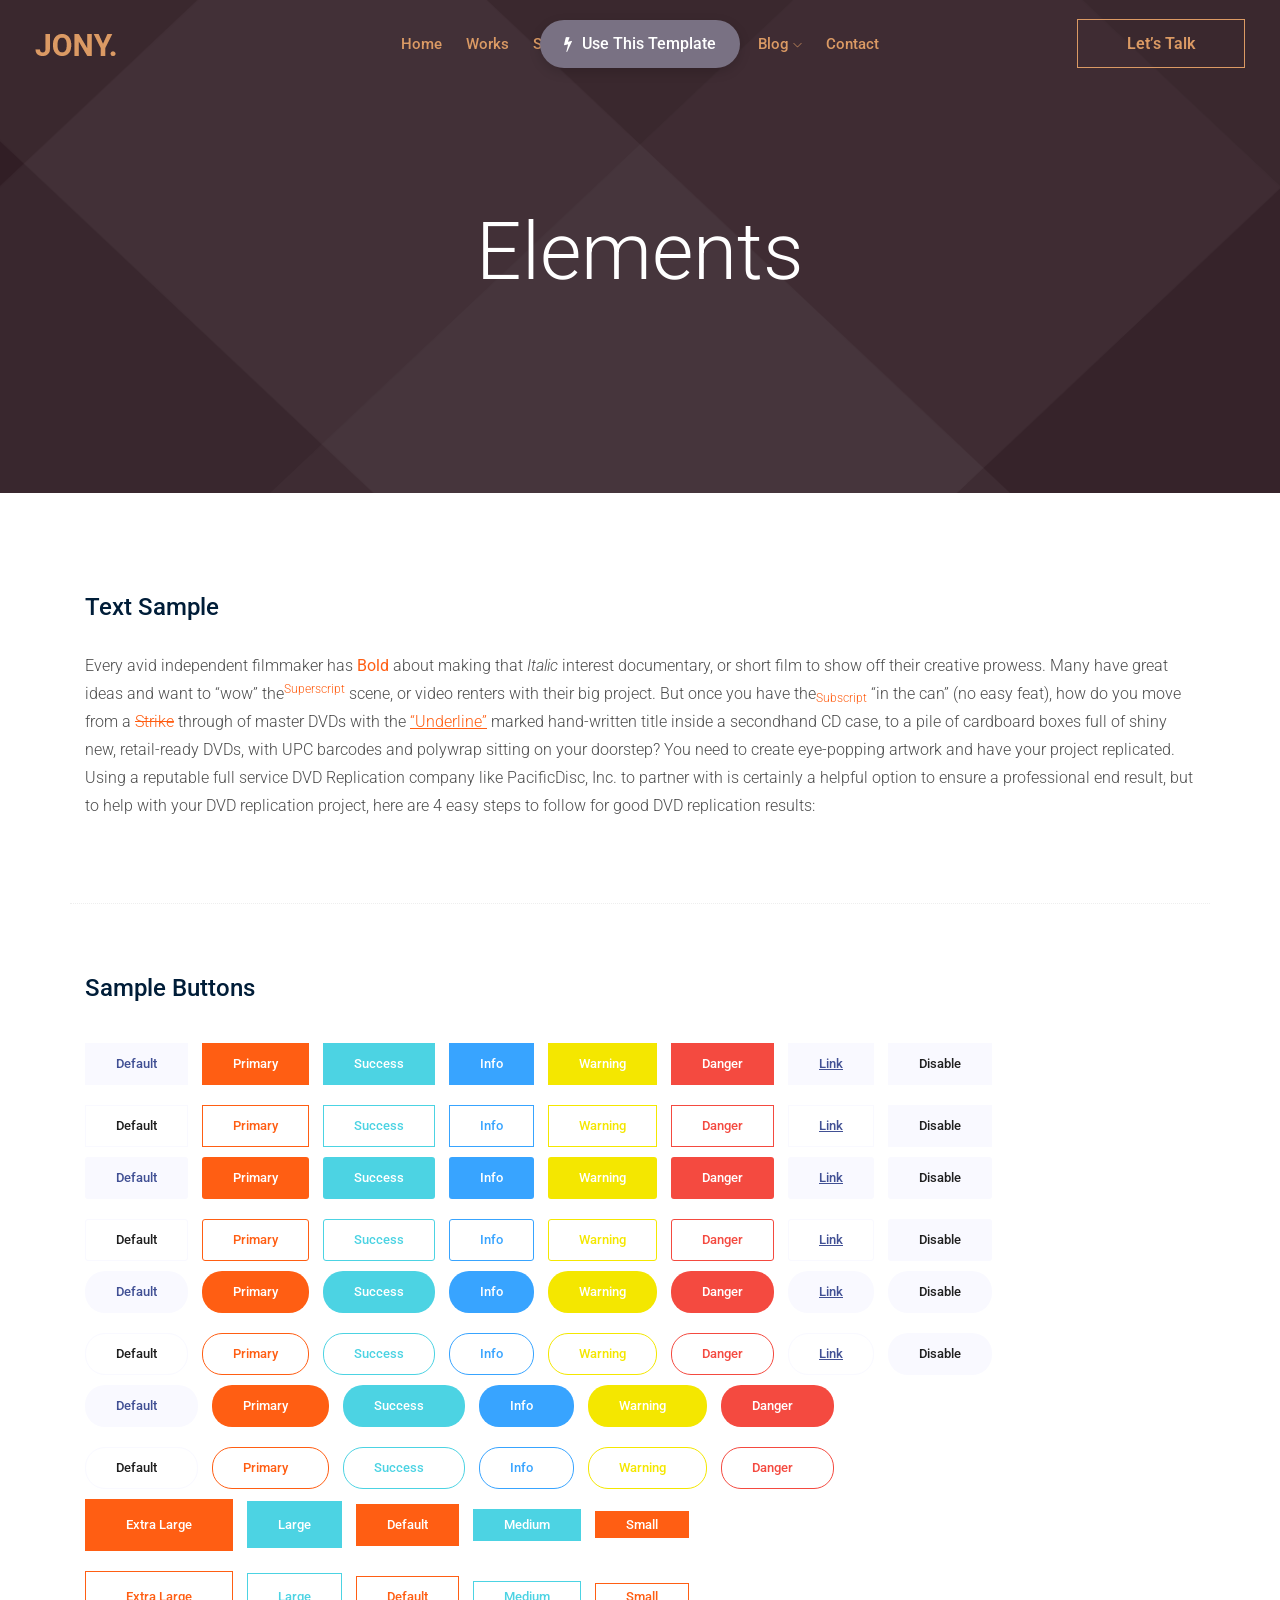
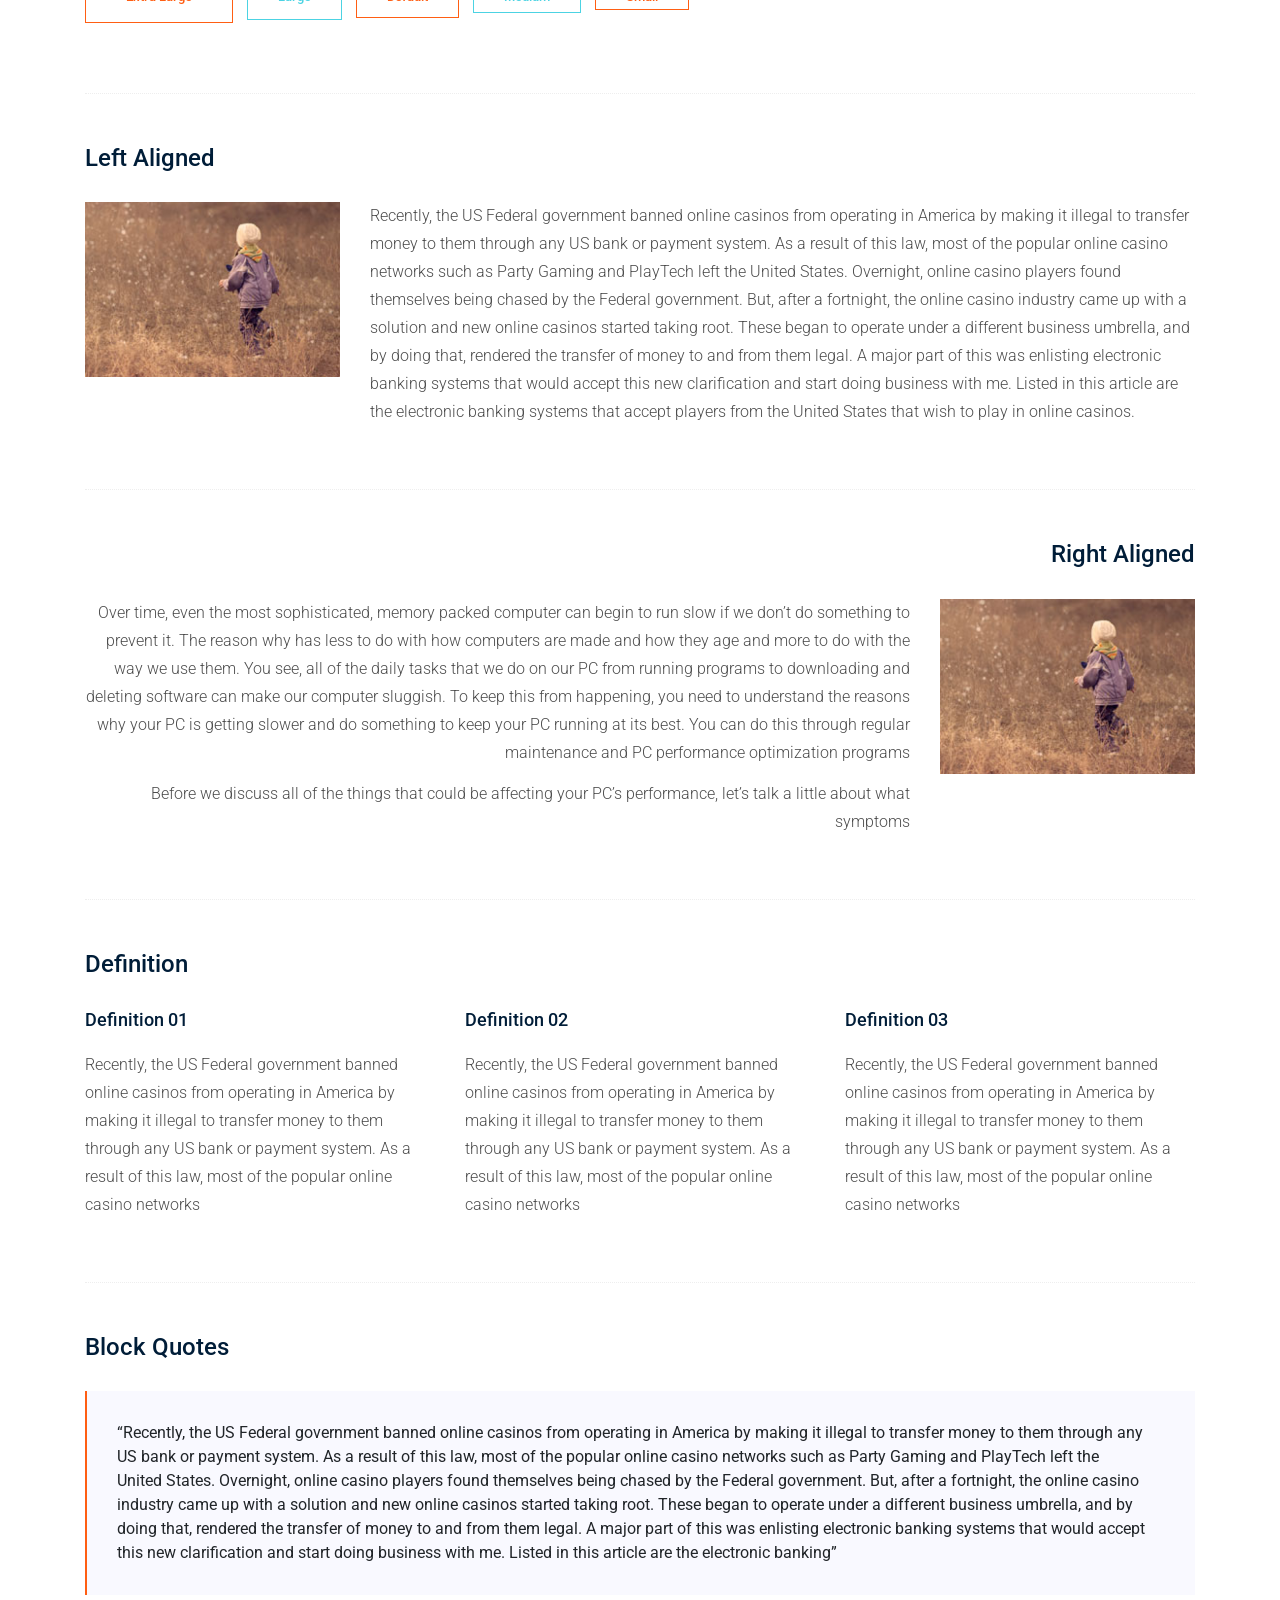
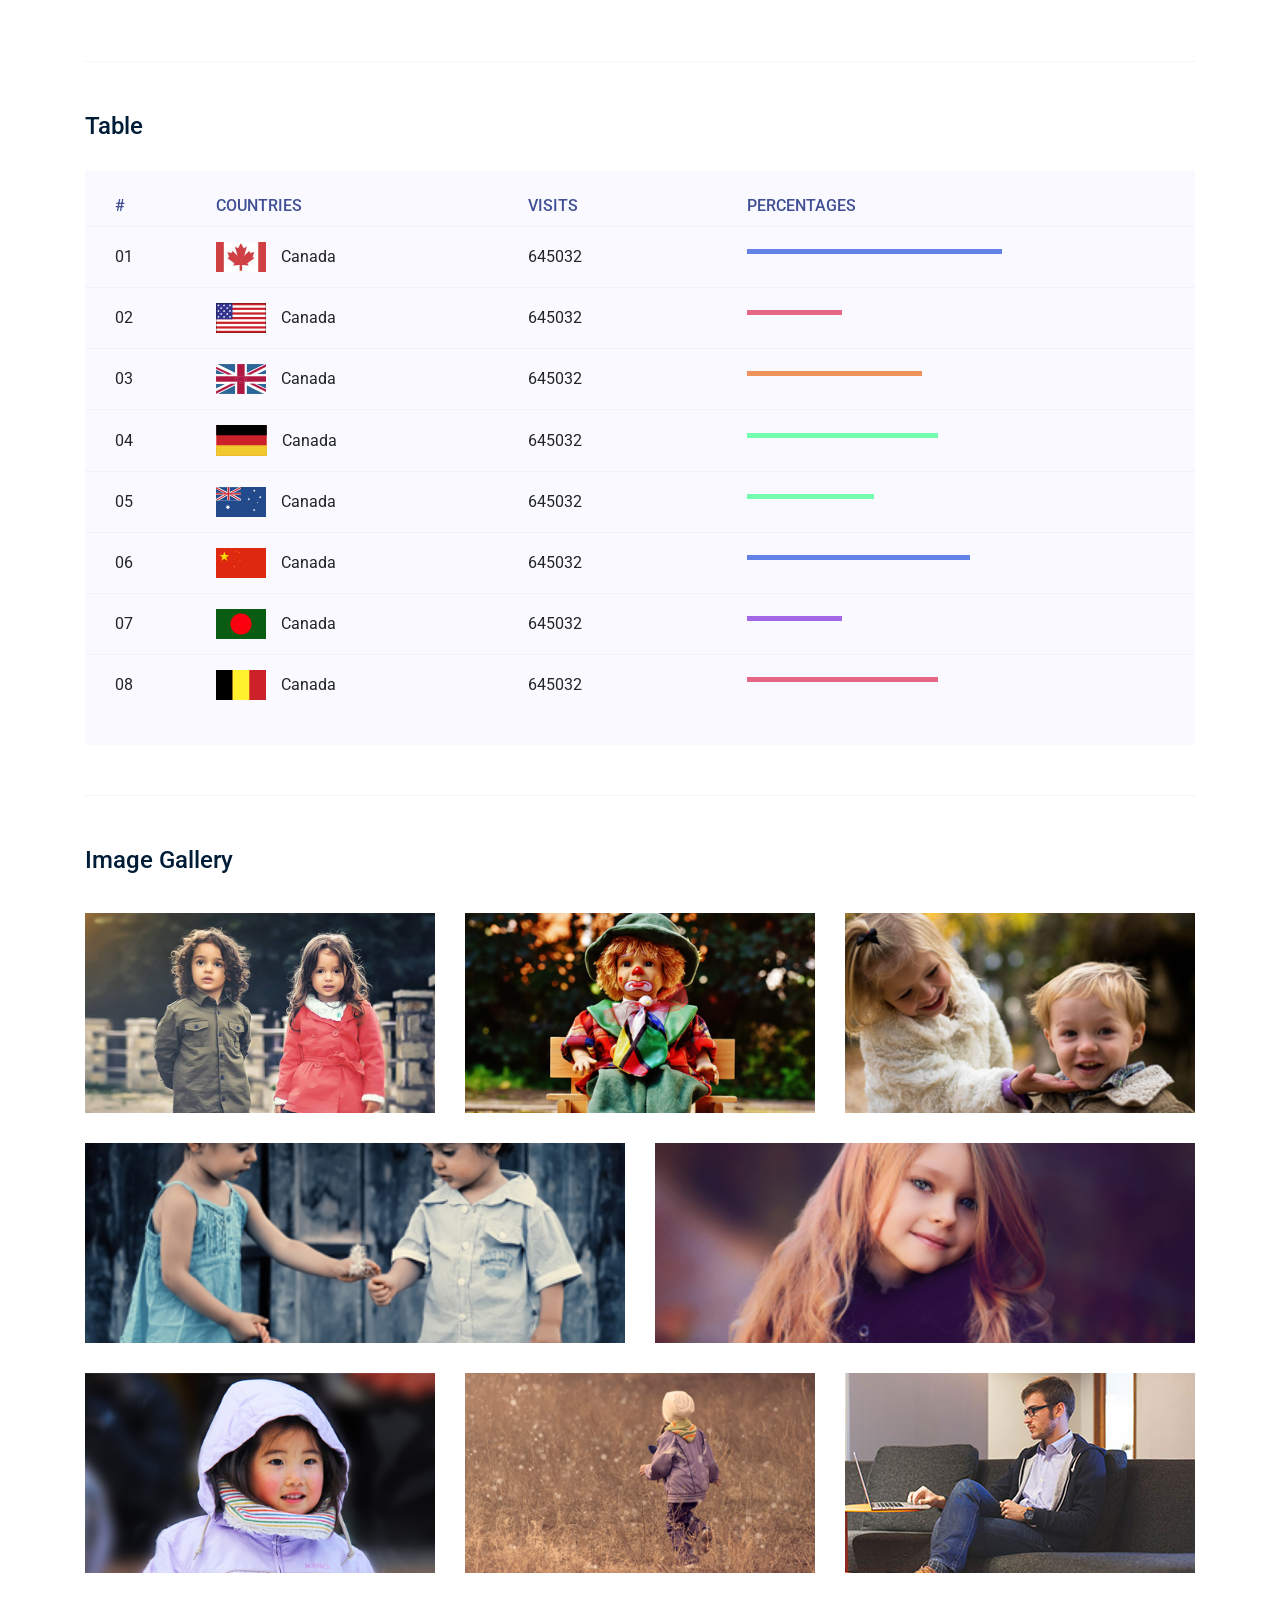
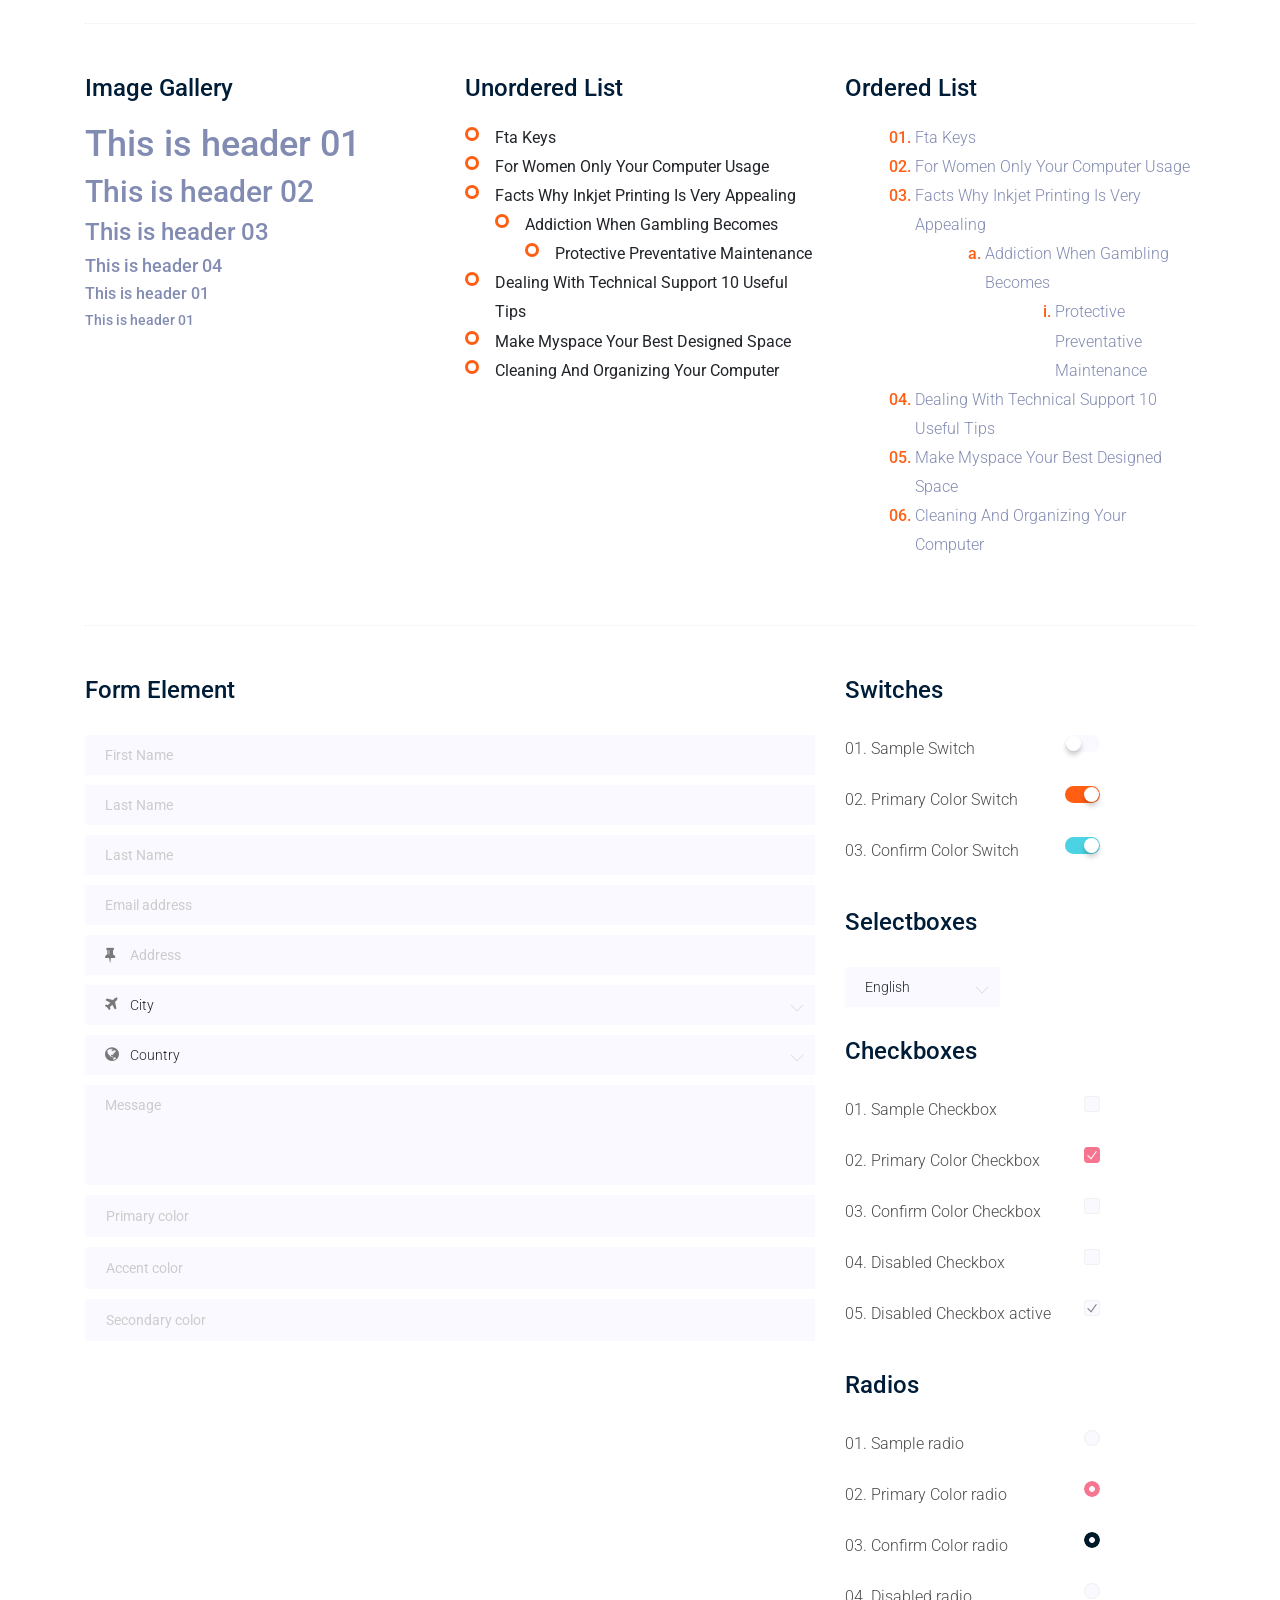
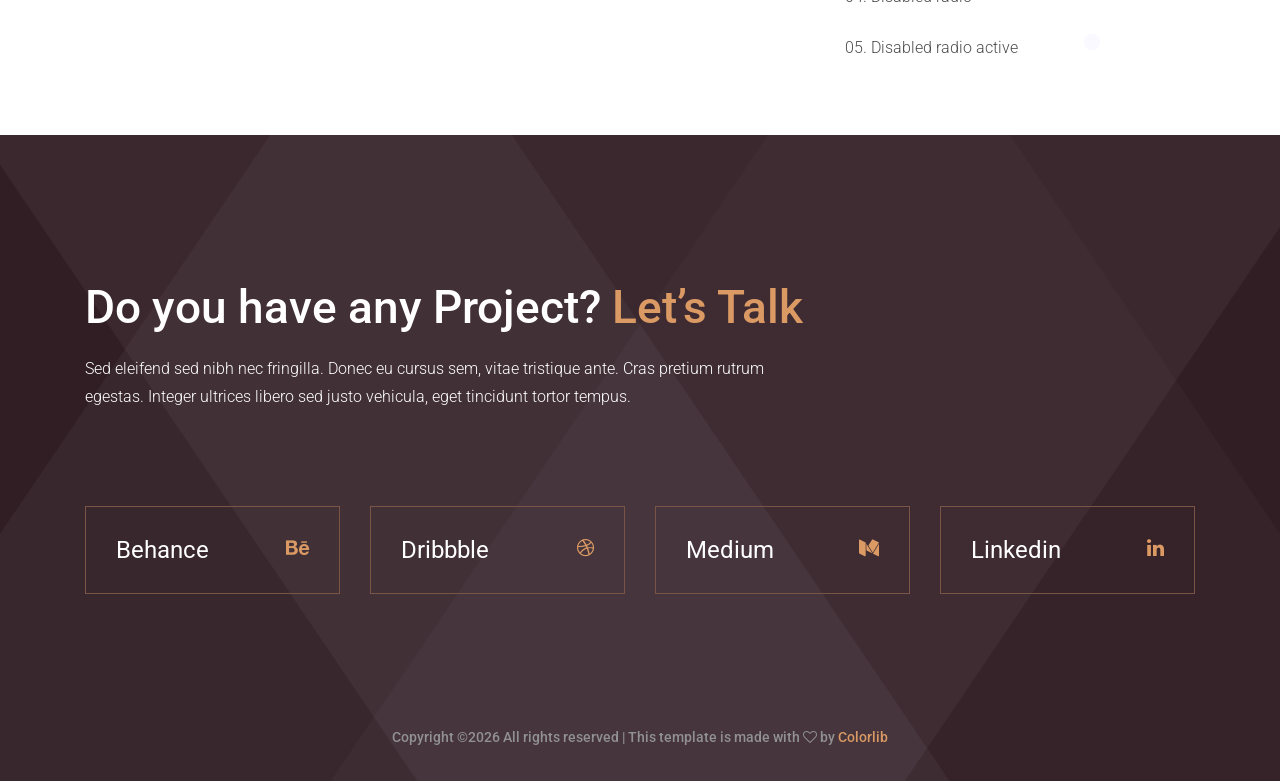
<file: elements.html>
<!doctype html>
<html class="no-js" lang="zxx">

<head>
	<meta charset="utf-8">
	<meta http-equiv="x-ua-compatible" content="ie=edge">
	<title>Jony</title>
	<meta name="description" content="">
	<meta name="viewport" content="width=device-width, initial-scale=1">

	<!-- <link rel="manifest" href="site.webmanifest"> -->
	<link rel="shortcut icon" type="image/x-icon" href="img/favicon.png">
	<!-- Place favicon.ico in the root directory -->

	<!-- CSS here -->
	<link rel="stylesheet" href="css/bootstrap.min.css">
	<link rel="stylesheet" href="css/owl.carousel.min.css">
	<link rel="stylesheet" href="css/magnific-popup.css">
	<link rel="stylesheet" href="css/font-awesome.min.css">
	<link rel="stylesheet" href="css/themify-icons.css">
	<link rel="stylesheet" href="css/nice-select.css">
	<link rel="stylesheet" href="css/flaticon.css">
	<link rel="stylesheet" href="css/gijgo.css">
	<link rel="stylesheet" href="css/animate.css">
	<link rel="stylesheet" href="css/slicknav.css">
	<link rel="stylesheet" href="css/style.css">
	<!-- <link rel="stylesheet" href="css/responsive.css"> -->
</head>

<body>
	<!--[if lte IE 9]>
            <p class="browserupgrade">You are using an <strong>outdated</strong> browser. Please <a href="https://browsehappy.com/">upgrade your browser</a> to improve your experience and security.</p>
        <![endif]-->

    <!-- header-start -->
    <header>
            <div class="header-area ">
                <div id="sticky-header" class="main-header-area">
                    <div class="container-fluid ">
                        <div class="header_bottom_border">
                            <div class="row align-items-center">
                                <div class="col-xl-3 col-lg-2">
                                    <div class="logo">
                                        <a href="index.html">
                                            <img src="img/logo.png" alt="">
                                        </a>
                                    </div>
                                </div>
                                <div class="col-xl-6 col-lg-7">
                                    <div class="main-menu  d-none d-lg-block">
                                        <nav>
                                            <ul id="navigation">
                                                <li><a href="index.html">home</a></li>
                                                <li><a href="Works.html">Works</a></li>
                                                <li><a href="Services.html">Services</a></li>
                                                <li><a href="#">pages <i class="ti-angle-down"></i></a>
                                                    <ul class="submenu">
														<li><a href="works_details.html">work details</a></li>
                                                        <li><a href="elements.html">elements</a></li>
                                                    </ul>
                                                </li>
                                                <li><a href="about.html">about</a></li>
                                                <li><a href="#">blog <i class="ti-angle-down"></i></a>
                                                    <ul class="submenu">
                                                        <li><a href="blog.html">blog</a></li>
                                                        <li><a href="single-blog.html">single-blog</a></li>
                                                    </ul>
                                                </li>
                                                <li><a href="contact.html">Contact</a></li>
                                            </ul>
                                        </nav>
                                    </div>
                                </div>
                                <div class="col-xl-3 col-lg-3 d-none d-lg-block">
                                    <div class="Appointment">
                                        <div class="book_btn d-none d-lg-block">
                                            <a href="#">Let’s Talk</a>
                                        </div>
                                    </div>
                                </div>
                                <div class="col-12">
                                    <div class="mobile_menu d-block d-lg-none"></div>
                                </div>
                            </div>
                        </div>
    
                    </div>
                </div>
            </div>
        </header>
        <!-- header-end -->
    
		<!-- bradcam_area  -->
		<div class="bradcam_area bradcam_bg_1">
			<div class="container">
				<div class="row">
					<div class="col-xl-12">
						<div class="bradcam_text text-center">
							<h3>elements</h3>
						</div>
					</div>
				</div>
			</div>
		</div>
		<!--/ bradcam_area  -->

	<!-- Start Sample Area -->
	<section class="sample-text-area">
		<div class="container box_1170">
			<h3 class="text-heading">Text Sample</h3>
			<p class="sample-text">
				Every avid independent filmmaker has <b>Bold</b> about making that <i>Italic</i> interest documentary,
				or short
				film to show off their creative prowess. Many have great ideas and want to “wow”
				the<sup>Superscript</sup> scene,
				or video renters with their big project. But once you have the<sub>Subscript</sub> “in the can” (no easy
				feat), how
				do you move from a <del>Strike</del> through of master DVDs with the <u>“Underline”</u> marked
				hand-written title
				inside a secondhand CD case, to a pile of cardboard boxes full of shiny new, retail-ready DVDs, with UPC
				barcodes
				and polywrap sitting on your doorstep? You need to create eye-popping artwork and have your project
				replicated.
				Using a reputable full service DVD Replication company like PacificDisc, Inc. to partner with is
				certainly a
				helpful option to ensure a professional end result, but to help with your DVD replication project, here
				are 4 easy
				steps to follow for good DVD replication results:

			</p>
		</div>
	</section>
	<!-- End Sample Area -->

	<!-- Start Button -->
	<section class="button-area">
		<div class="container box_1170 border-top-generic">
			<h3 class="text-heading">Sample Buttons</h3>
			<div class="button-group-area">
				<a href="#" class="genric-btn default">Default</a>
				<a href="#" class="genric-btn primary">Primary</a>
				<a href="#" class="genric-btn success">Success</a>
				<a href="#" class="genric-btn info">Info</a>
				<a href="#" class="genric-btn warning">Warning</a>
				<a href="#" class="genric-btn danger">Danger</a>
				<a href="#" class="genric-btn link">Link</a>
				<a href="#" class="genric-btn disable">Disable</a>
			</div>
			<div class="button-group-area mt-10">
				<a href="#" class="genric-btn default-border">Default</a>
				<a href="#" class="genric-btn primary-border">Primary</a>
				<a href="#" class="genric-btn success-border">Success</a>
				<a href="#" class="genric-btn info-border">Info</a>
				<a href="#" class="genric-btn warning-border">Warning</a>
				<a href="#" class="genric-btn danger-border">Danger</a>
				<a href="#" class="genric-btn link-border">Link</a>
				<a href="#" class="genric-btn disable">Disable</a>
			</div>
			<div class="button-group-area mt-40">
				<a href="#" class="genric-btn default radius">Default</a>
				<a href="#" class="genric-btn primary radius">Primary</a>
				<a href="#" class="genric-btn success radius">Success</a>
				<a href="#" class="genric-btn info radius">Info</a>
				<a href="#" class="genric-btn warning radius">Warning</a>
				<a href="#" class="genric-btn danger radius">Danger</a>
				<a href="#" class="genric-btn link radius">Link</a>
				<a href="#" class="genric-btn disable radius">Disable</a>
			</div>
			<div class="button-group-area mt-10">
				<a href="#" class="genric-btn default-border radius">Default</a>
				<a href="#" class="genric-btn primary-border radius">Primary</a>
				<a href="#" class="genric-btn success-border radius">Success</a>
				<a href="#" class="genric-btn info-border radius">Info</a>
				<a href="#" class="genric-btn warning-border radius">Warning</a>
				<a href="#" class="genric-btn danger-border radius">Danger</a>
				<a href="#" class="genric-btn link-border radius">Link</a>
				<a href="#" class="genric-btn disable radius">Disable</a>
			</div>
			<div class="button-group-area mt-40">
				<a href="#" class="genric-btn default circle">Default</a>
				<a href="#" class="genric-btn primary circle">Primary</a>
				<a href="#" class="genric-btn success circle">Success</a>
				<a href="#" class="genric-btn info circle">Info</a>
				<a href="#" class="genric-btn warning circle">Warning</a>
				<a href="#" class="genric-btn danger circle">Danger</a>
				<a href="#" class="genric-btn link circle">Link</a>
				<a href="#" class="genric-btn disable circle">Disable</a>
			</div>
			<div class="button-group-area mt-10">
				<a href="#" class="genric-btn default-border circle">Default</a>
				<a href="#" class="genric-btn primary-border circle">Primary</a>
				<a href="#" class="genric-btn success-border circle">Success</a>
				<a href="#" class="genric-btn info-border circle">Info</a>
				<a href="#" class="genric-btn warning-border circle">Warning</a>
				<a href="#" class="genric-btn danger-border circle">Danger</a>
				<a href="#" class="genric-btn link-border circle">Link</a>
				<a href="#" class="genric-btn disable circle">Disable</a>
			</div>
			<div class="button-group-area mt-40">
				<a href="#" class="genric-btn default circle arrow">Default<span class="lnr lnr-arrow-right"></span></a>
				<a href="#" class="genric-btn primary circle arrow">Primary<span class="lnr lnr-arrow-right"></span></a>
				<a href="#" class="genric-btn success circle arrow">Success<span class="lnr lnr-arrow-right"></span></a>
				<a href="#" class="genric-btn info circle arrow">Info<span class="lnr lnr-arrow-right"></span></a>
				<a href="#" class="genric-btn warning circle arrow">Warning<span class="lnr lnr-arrow-right"></span></a>
				<a href="#" class="genric-btn danger circle arrow">Danger<span class="lnr lnr-arrow-right"></span></a>
			</div>
			<div class="button-group-area mt-10">
				<a href="#" class="genric-btn default-border circle arrow">Default<span
						class="lnr lnr-arrow-right"></span></a>
				<a href="#" class="genric-btn primary-border circle arrow">Primary<span
						class="lnr lnr-arrow-right"></span></a>
				<a href="#" class="genric-btn success-border circle arrow">Success<span
						class="lnr lnr-arrow-right"></span></a>
				<a href="#" class="genric-btn info-border circle arrow">Info<span
						class="lnr lnr-arrow-right"></span></a>
				<a href="#" class="genric-btn warning-border circle arrow">Warning<span
						class="lnr lnr-arrow-right"></span></a>
				<a href="#" class="genric-btn danger-border circle arrow">Danger<span
						class="lnr lnr-arrow-right"></span></a>
			</div>
			<div class="button-group-area mt-40">
				<a href="#" class="genric-btn primary e-large">Extra Large</a>
				<a href="#" class="genric-btn success large">Large</a>
				<a href="#" class="genric-btn primary">Default</a>
				<a href="#" class="genric-btn success medium">Medium</a>
				<a href="#" class="genric-btn primary small">Small</a>
			</div>
			<div class="button-group-area mt-10">
				<a href="#" class="genric-btn primary-border e-large">Extra Large</a>
				<a href="#" class="genric-btn success-border large">Large</a>
				<a href="#" class="genric-btn primary-border">Default</a>
				<a href="#" class="genric-btn success-border medium">Medium</a>
				<a href="#" class="genric-btn primary-border small">Small</a>
			</div>
		</div>
	</section>
	<!-- End Button -->

	<!-- Start Align Area -->
	<div class="whole-wrap">
		<div class="container box_1170">
			<div class="section-top-border">
				<h3 class="mb-30">Left Aligned</h3>
				<div class="row">
					<div class="col-md-3">
						<img src="img/elements/d.jpg" alt="" class="img-fluid">
					</div>
					<div class="col-md-9 mt-sm-20">
						<p>Recently, the US Federal government banned online casinos from operating in America by making
							it illegal to
							transfer money to them through any US bank or payment system. As a result of this law, most
							of the popular
							online casino networks such as Party Gaming and PlayTech left the United States. Overnight,
							online casino
							players found themselves being chased by the Federal government. But, after a fortnight, the
							online casino
							industry came up with a solution and new online casinos started taking root. These began to
							operate under a
							different business umbrella, and by doing that, rendered the transfer of money to and from
							them legal. A major
							part of this was enlisting electronic banking systems that would accept this new
							clarification and start doing
							business with me. Listed in this article are the electronic banking systems that accept
							players from the United
							States that wish to play in online casinos.</p>
					</div>
				</div>
			</div>
			<div class="section-top-border text-right">
				<h3 class="mb-30">Right Aligned</h3>
				<div class="row">
					<div class="col-md-9">
						<p class="text-right">Over time, even the most sophisticated, memory packed computer can begin
							to run slow if we
							don’t do something to prevent it. The reason why has less to do with how computers are made
							and how they age and
							more to do with the way we use them. You see, all of the daily tasks that we do on our PC
							from running programs
							to downloading and deleting software can make our computer sluggish. To keep this from
							happening, you need to
							understand the reasons why your PC is getting slower and do something to keep your PC
							running at its best. You
							can do this through regular maintenance and PC performance optimization programs</p>
						<p class="text-right">Before we discuss all of the things that could be affecting your PC’s
							performance, let’s
							talk a little about what symptoms</p>
					</div>
					<div class="col-md-3">
						<img src="img/elements/d.jpg" alt="" class="img-fluid">
					</div>
				</div>
			</div>
			<div class="section-top-border">
				<h3 class="mb-30">Definition</h3>
				<div class="row">
					<div class="col-md-4">
						<div class="single-defination">
							<h4 class="mb-20">Definition 01</h4>
							<p>Recently, the US Federal government banned online casinos from operating in America by
								making it illegal to
								transfer money to them through any US bank or payment system. As a result of this law,
								most of the popular
								online casino networks</p>
						</div>
					</div>
					<div class="col-md-4">
						<div class="single-defination">
							<h4 class="mb-20">Definition 02</h4>
							<p>Recently, the US Federal government banned online casinos from operating in America by
								making it illegal to
								transfer money to them through any US bank or payment system. As a result of this law,
								most of the popular
								online casino networks</p>
						</div>
					</div>
					<div class="col-md-4">
						<div class="single-defination">
							<h4 class="mb-20">Definition 03</h4>
							<p>Recently, the US Federal government banned online casinos from operating in America by
								making it illegal to
								transfer money to them through any US bank or payment system. As a result of this law,
								most of the popular
								online casino networks</p>
						</div>
					</div>
				</div>
			</div>
			<div class="section-top-border">
				<h3 class="mb-30">Block Quotes</h3>
				<div class="row">
					<div class="col-lg-12">
						<blockquote class="generic-blockquote">
							“Recently, the US Federal government banned online casinos from operating in America by
							making it illegal to
							transfer money to them through any US bank or payment system. As a result of this law, most
							of the popular
							online casino networks such as Party Gaming and PlayTech left the United States. Overnight,
							online casino
							players found themselves being chased by the Federal government. But, after a fortnight, the
							online casino
							industry came up with a solution and new online casinos started taking root. These began to
							operate under a
							different business umbrella, and by doing that, rendered the transfer of money to and from
							them legal. A major
							part of this was enlisting electronic banking systems that would accept this new
							clarification and start doing
							business with me. Listed in this article are the electronic banking”
						</blockquote>
					</div>
				</div>
			</div>
			<div class="section-top-border">
				<h3 class="mb-30">Table</h3>
				<div class="progress-table-wrap">
					<div class="progress-table">
						<div class="table-head">
							<div class="serial">#</div>
							<div class="country">Countries</div>
							<div class="visit">Visits</div>
							<div class="percentage">Percentages</div>
						</div>
						<div class="table-row">
							<div class="serial">01</div>
							<div class="country"> <img src="img/elements/f1.jpg" alt="flag">Canada</div>
							<div class="visit">645032</div>
							<div class="percentage">
								<div class="progress">
									<div class="progress-bar color-1" role="progressbar" style="width: 80%"
										aria-valuenow="80" aria-valuemin="0" aria-valuemax="100"></div>
								</div>
							</div>
						</div>
						<div class="table-row">
							<div class="serial">02</div>
							<div class="country"> <img src="img/elements/f2.jpg" alt="flag">Canada</div>
							<div class="visit">645032</div>
							<div class="percentage">
								<div class="progress">
									<div class="progress-bar color-2" role="progressbar" style="width: 30%"
										aria-valuenow="30" aria-valuemin="0" aria-valuemax="100"></div>
								</div>
							</div>
						</div>
						<div class="table-row">
							<div class="serial">03</div>
							<div class="country"> <img src="img/elements/f3.jpg" alt="flag">Canada</div>
							<div class="visit">645032</div>
							<div class="percentage">
								<div class="progress">
									<div class="progress-bar color-3" role="progressbar" style="width: 55%"
										aria-valuenow="55" aria-valuemin="0" aria-valuemax="100"></div>
								</div>
							</div>
						</div>
						<div class="table-row">
							<div class="serial">04</div>
							<div class="country"> <img src="img/elements/f4.jpg" alt="flag">Canada</div>
							<div class="visit">645032</div>
							<div class="percentage">
								<div class="progress">
									<div class="progress-bar color-4" role="progressbar" style="width: 60%"
										aria-valuenow="60" aria-valuemin="0" aria-valuemax="100"></div>
								</div>
							</div>
						</div>
						<div class="table-row">
							<div class="serial">05</div>
							<div class="country"> <img src="img/elements/f5.jpg" alt="flag">Canada</div>
							<div class="visit">645032</div>
							<div class="percentage">
								<div class="progress">
									<div class="progress-bar color-5" role="progressbar" style="width: 40%"
										aria-valuenow="40" aria-valuemin="0" aria-valuemax="100"></div>
								</div>
							</div>
						</div>
						<div class="table-row">
							<div class="serial">06</div>
							<div class="country"> <img src="img/elements/f6.jpg" alt="flag">Canada</div>
							<div class="visit">645032</div>
							<div class="percentage">
								<div class="progress">
									<div class="progress-bar color-6" role="progressbar" style="width: 70%"
										aria-valuenow="70" aria-valuemin="0" aria-valuemax="100"></div>
								</div>
							</div>
						</div>
						<div class="table-row">
							<div class="serial">07</div>
							<div class="country"> <img src="img/elements/f7.jpg" alt="flag">Canada</div>
							<div class="visit">645032</div>
							<div class="percentage">
								<div class="progress">
									<div class="progress-bar color-7" role="progressbar" style="width: 30%"
										aria-valuenow="30" aria-valuemin="0" aria-valuemax="100"></div>
								</div>
							</div>
						</div>
						<div class="table-row">
							<div class="serial">08</div>
							<div class="country"> <img src="img/elements/f8.jpg" alt="flag">Canada</div>
							<div class="visit">645032</div>
							<div class="percentage">
								<div class="progress">
									<div class="progress-bar color-8" role="progressbar" style="width: 60%"
										aria-valuenow="60" aria-valuemin="0" aria-valuemax="100"></div>
								</div>
							</div>
						</div>
					</div>
				</div>
			</div>
			<div class="section-top-border">
				<h3>Image Gallery</h3>
				<div class="row gallery-item">
					<div class="col-md-4">
						<a href="img/elements/g1.jpg" class="img-pop-up">
							<div class="single-gallery-image" style="background: url(img/elements/g1.jpg);"></div>
						</a>
					</div>
					<div class="col-md-4">
						<a href="img/elements/g2.jpg" class="img-pop-up">
							<div class="single-gallery-image" style="background: url(img/elements/g2.jpg);"></div>
						</a>
					</div>
					<div class="col-md-4">
						<a href="img/elements/g3.jpg" class="img-pop-up">
							<div class="single-gallery-image" style="background: url(img/elements/g3.jpg);"></div>
						</a>
					</div>
					<div class="col-md-6">
						<a href="img/elements/g4.jpg" class="img-pop-up">
							<div class="single-gallery-image" style="background: url(img/elements/g4.jpg);"></div>
						</a>
					</div>
					<div class="col-md-6">
						<a href="img/elements/g5.jpg" class="img-pop-up">
							<div class="single-gallery-image" style="background: url(img/elements/g5.jpg);"></div>
						</a>
					</div>
					<div class="col-md-4">
						<a href="img/elements/g6.jpg" class="img-pop-up">
							<div class="single-gallery-image" style="background: url(img/elements/g6.jpg);"></div>
						</a>
					</div>
					<div class="col-md-4">
						<a href="img/elements/g7.jpg" class="img-pop-up">
							<div class="single-gallery-image" style="background: url(img/elements/g7.jpg);"></div>
						</a>
					</div>
					<div class="col-md-4">
						<a href="img/elements/g8.jpg" class="img-pop-up">
							<div class="single-gallery-image" style="background: url(img/elements/g8.jpg);"></div>
						</a>
					</div>
				</div>
			</div>
			<div class="section-top-border">
				<div class="row">
					<div class="col-md-4">
						<h3 class="mb-20">Image Gallery</h3>
						<div class="typography">
							<h1>This is header 01</h1>
							<h2>This is header 02</h2>
							<h3>This is header 03</h3>
							<h4>This is header 04</h4>
							<h5>This is header 01</h5>
							<h6>This is header 01</h6>
						</div>
					</div>
					<div class="col-md-4 mt-sm-30">
						<h3 class="mb-20">Unordered List</h3>
						<div class="">
							<ul class="unordered-list">
								<li>Fta Keys</li>
								<li>For Women Only Your Computer Usage</li>
								<li>Facts Why Inkjet Printing Is Very Appealing
									<ul>
										<li>Addiction When Gambling Becomes
											<ul>
												<li>Protective Preventative Maintenance</li>
											</ul>
										</li>
									</ul>
								</li>
								<li>Dealing With Technical Support 10 Useful Tips</li>
								<li>Make Myspace Your Best Designed Space</li>
								<li>Cleaning And Organizing Your Computer</li>
							</ul>
						</div>
					</div>
					<div class="col-md-4 mt-sm-30">
						<h3 class="mb-20">Ordered List</h3>
						<div class="">
							<ol class="ordered-list">
								<li><span>Fta Keys</span></li>
								<li><span>For Women Only Your Computer Usage</span></li>
								<li><span>Facts Why Inkjet Printing Is Very Appealing</span>
									<ol class="ordered-list-alpha">
										<li><span>Addiction When Gambling Becomes</span>
											<ol class="ordered-list-roman">
												<li><span>Protective Preventative Maintenance</span></li>
											</ol>
										</li>
									</ol>
								</li>
								<li><span>Dealing With Technical Support 10 Useful Tips</span></li>
								<li><span>Make Myspace Your Best Designed Space</span></li>
								<li><span>Cleaning And Organizing Your Computer</span></li>
							</ol>
						</div>
					</div>
				</div>
			</div>
			<div class="section-top-border">
				<div class="row">
					<div class="col-lg-8 col-md-8">
						<h3 class="mb-30">Form Element</h3>
						<form action="#">
							<div class="mt-10">
								<input type="text" name="first_name" placeholder="First Name"
									onfocus="this.placeholder = ''" onblur="this.placeholder = 'First Name'" required
									class="single-input">
							</div>
							<div class="mt-10">
								<input type="text" name="last_name" placeholder="Last Name"
									onfocus="this.placeholder = ''" onblur="this.placeholder = 'Last Name'" required
									class="single-input">
							</div>
							<div class="mt-10">
								<input type="text" name="last_name" placeholder="Last Name"
									onfocus="this.placeholder = ''" onblur="this.placeholder = 'Last Name'" required
									class="single-input">
							</div>
							<div class="mt-10">
								<input type="email" name="EMAIL" placeholder="Email address"
									onfocus="this.placeholder = ''" onblur="this.placeholder = 'Email address'" required
									class="single-input">
							</div>
							<div class="input-group-icon mt-10">
								<div class="icon"><i class="fa fa-thumb-tack" aria-hidden="true"></i></div>
								<input type="text" name="address" placeholder="Address" onfocus="this.placeholder = ''"
									onblur="this.placeholder = 'Address'" required class="single-input">
							</div>
							<div class="input-group-icon mt-10">
								<div class="icon"><i class="fa fa-plane" aria-hidden="true"></i></div>
								<div class="form-select" id="default-select"">
											<select>
												<option value=" 1">City</option>
									<option value="1">Dhaka</option>
									<option value="1">Dilli</option>
									<option value="1">Newyork</option>
									<option value="1">Islamabad</option>
									</select>
								</div>
							</div>
							<div class="input-group-icon mt-10">
								<div class="icon"><i class="fa fa-globe" aria-hidden="true"></i></div>
								<div class="form-select" id="default-select"">
											<select>
												<option value=" 1">Country</option>
									<option value="1">Bangladesh</option>
									<option value="1">India</option>
									<option value="1">England</option>
									<option value="1">Srilanka</option>
									</select>
								</div>
							</div>

							<div class="mt-10">
								<textarea class="single-textarea" placeholder="Message" onfocus="this.placeholder = ''"
									onblur="this.placeholder = 'Message'" required></textarea>
							</div>
							<!-- For Gradient Border Use -->
							<!-- <div class="mt-10">
										<div class="primary-input">
											<input id="primary-input" type="text" name="first_name" placeholder="Primary color" onfocus="this.placeholder = ''" onblur="this.placeholder = 'Primary color'">
											<label for="primary-input"></label>
										</div>
									</div> -->
							<div class="mt-10">
								<input type="text" name="first_name" placeholder="Primary color"
									onfocus="this.placeholder = ''" onblur="this.placeholder = 'Primary color'" required
									class="single-input-primary">
							</div>
							<div class="mt-10">
								<input type="text" name="first_name" placeholder="Accent color"
									onfocus="this.placeholder = ''" onblur="this.placeholder = 'Accent color'" required
									class="single-input-accent">
							</div>
							<div class="mt-10">
								<input type="text" name="first_name" placeholder="Secondary color"
									onfocus="this.placeholder = ''" onblur="this.placeholder = 'Secondary color'"
									required class="single-input-secondary">
							</div>
						</form>
					</div>
					<div class="col-lg-3 col-md-4 mt-sm-30">
						<div class="single-element-widget">
							<h3 class="mb-30">Switches</h3>
							<div class="switch-wrap d-flex justify-content-between">
								<p>01. Sample Switch</p>
								<div class="primary-switch">
									<input type="checkbox" id="default-switch">
									<label for="default-switch"></label>
								</div>
							</div>
							<div class="switch-wrap d-flex justify-content-between">
								<p>02. Primary Color Switch</p>
								<div class="primary-switch">
									<input type="checkbox" id="primary-switch" checked>
									<label for="primary-switch"></label>
								</div>
							</div>
							<div class="switch-wrap d-flex justify-content-between">
								<p>03. Confirm Color Switch</p>
								<div class="confirm-switch">
									<input type="checkbox" id="confirm-switch" checked>
									<label for="confirm-switch"></label>
								</div>
							</div>
						</div>
						<div class="single-element-widget mt-30">
							<h3 class="mb-30">Selectboxes</h3>
							<div class="default-select" id="default-select"">
										<select>
											<option value=" 1">English</option>
								<option value="1">Spanish</option>
								<option value="1">Arabic</option>
								<option value="1">Portuguise</option>
								<option value="1">Bengali</option>
								</select>
							</div>
						</div>
						<div class="single-element-widget mt-30">
							<h3 class="mb-30">Checkboxes</h3>
							<div class="switch-wrap d-flex justify-content-between">
								<p>01. Sample Checkbox</p>
								<div class="primary-checkbox">
									<input type="checkbox" id="default-checkbox">
									<label for="default-checkbox"></label>
								</div>
							</div>
							<div class="switch-wrap d-flex justify-content-between">
								<p>02. Primary Color Checkbox</p>
								<div class="primary-checkbox">
									<input type="checkbox" id="primary-checkbox" checked>
									<label for="primary-checkbox"></label>
								</div>
							</div>
							<div class="switch-wrap d-flex justify-content-between">
								<p>03. Confirm Color Checkbox</p>
								<div class="confirm-checkbox">
									<input type="checkbox" id="confirm-checkbox">
									<label for="confirm-checkbox"></label>
								</div>
							</div>
							<div class="switch-wrap d-flex justify-content-between">
								<p>04. Disabled Checkbox</p>
								<div class="disabled-checkbox">
									<input type="checkbox" id="disabled-checkbox" disabled>
									<label for="disabled-checkbox"></label>
								</div>
							</div>
							<div class="switch-wrap d-flex justify-content-between">
								<p>05. Disabled Checkbox active</p>
								<div class="disabled-checkbox">
									<input type="checkbox" id="disabled-checkbox-active" checked disabled>
									<label for="disabled-checkbox-active"></label>
								</div>
							</div>
						</div>
						<div class="single-element-widget mt-30">
							<h3 class="mb-30">Radios</h3>
							<div class="switch-wrap d-flex justify-content-between">
								<p>01. Sample radio</p>
								<div class="primary-radio">
									<input type="checkbox" id="default-radio">
									<label for="default-radio"></label>
								</div>
							</div>
							<div class="switch-wrap d-flex justify-content-between">
								<p>02. Primary Color radio</p>
								<div class="primary-radio">
									<input type="checkbox" id="primary-radio" checked>
									<label for="primary-radio"></label>
								</div>
							</div>
							<div class="switch-wrap d-flex justify-content-between">
								<p>03. Confirm Color radio</p>
								<div class="confirm-radio">
									<input type="checkbox" id="confirm-radio" checked>
									<label for="confirm-radio"></label>
								</div>
							</div>
							<div class="switch-wrap d-flex justify-content-between">
								<p>04. Disabled radio</p>
								<div class="disabled-radio">
									<input type="checkbox" id="disabled-radio" disabled>
									<label for="disabled-radio"></label>
								</div>
							</div>
							<div class="switch-wrap d-flex justify-content-between">
								<p>05. Disabled radio active</p>
								<div class="disabled-radio">
									<input type="checkbox" id="disabled-radio-active" checked disabled>
									<label for="disabled-radio-active"></label>
								</div>
							</div>
						</div>
					</div>
				</div>
			</div>
		</div>
	</div>
	<!-- End Align Area -->

    <!-- footer start -->
    <footer class="footer">
			<div class="footer_top">
				<div class="container">
					<div class="row">
						<div class="col-lg-8">
							<div class="lets_talk">
								<h3>Do you have any Project? <a href="#">Let’s Talk</a> </h3>
								<p>Sed eleifend sed nibh nec fringilla. Donec eu cursus sem, vitae tristique ante. Cras pretium rutrum egestas. Integer ultrices libero sed justo vehicula, eget tincidunt tortor tempus.</p>
							</div>
						</div>
					</div>
					<div class="row">
						<div class="col-md-3">
							<div class="single_links d-flex justify-content-between align-items-center">
								<span>Behance</span>
								<a href="#"> <i class="fa fa-behance"></i> </a>
							</div>
						</div>
						<div class="col-md-3">
							<div class="single_links d-flex justify-content-between align-items-center">
								<span>Dribbble</span>
								<a href="#"> <i class="fa fa-dribbble"></i> </a>
							</div>
						</div>
						<div class="col-md-3">
							<div class="single_links d-flex justify-content-between align-items-center">
								<span>Medium</span>
								<a href="#"> <i class="fa fa-medium"></i> </a>
							</div>
						</div>
						<div class="col-md-3">
							<div class="single_links d-flex justify-content-between align-items-center">
								<span>Linkedin</span>
								<a href="#"> <i class="fa fa-linkedin"></i> </a>
							</div>
						</div>
					</div>
				</div>
			</div>
			<div class="copy-right_text">
				<div class="container">
					<div class="footer_border"></div>
					<div class="row">
						<div class="col-xl-12">
							<p class="copy_right text-center">
Copyright &copy;<script>document.write(new Date().getFullYear());</script> All rights reserved | This template is made with <i class="fa fa-heart-o" aria-hidden="true"></i> by <a href="https://colorlib.com" target="_blank">Colorlib</a>
							</p>
						</div>
					</div>
				</div>
			</div>
			<div class="sticky-action">
  <i class="fa fa-bolt"></i>
  <a href="https://saas-starter-lovat.vercel.app/checkout2">Use This Template</a>
</div>
		</footer>
		<!--/ footer end  -->

	<!-- JS here -->
	<script src="js/vendor/modernizr-3.5.0.min.js"></script>
	<script src="js/vendor/jquery-1.12.4.min.js"></script>
	<script src="js/popper.min.js"></script>
	<script src="js/bootstrap.min.js"></script>
	<script src="js/owl.carousel.min.js"></script>
	<script src="js/isotope.pkgd.min.js"></script>
	<script src="js/ajax-form.js"></script>
	<script src="js/waypoints.min.js"></script>
	<script src="js/jquery.counterup.min.js"></script>
	<script src="js/imagesloaded.pkgd.min.js"></script>
	<script src="js/scrollIt.js"></script>
	<script src="js/jquery.scrollUp.min.js"></script>
	<script src="js/wow.min.js"></script>
	<script src="js/nice-select.min.js"></script>
	<script src="js/jquery.slicknav.min.js"></script>
	<script src="js/jquery.magnific-popup.min.js"></script>
	<script src="js/plugins.js"></script>
	<script src="js/gijgo.min.js"></script>

	<!--contact js-->
	<script src="js/contact.js"></script>
	<script src="js/jquery.ajaxchimp.min.js"></script>
	<script src="js/jquery.form.js"></script>
	<script src="js/jquery.validate.min.js"></script>
	<script src="js/mail-script.js"></script>

	<script src="js/main.js"></script>
    <script>
        $('#datepicker').datepicker({
            iconsLibrary: 'fontawesome',
            icons: {
             rightIcon: '<span class="fa fa-caret-down"></span>'
         }
        });
        $('#datepicker2').datepicker({
            iconsLibrary: 'fontawesome',
            icons: {
             rightIcon: '<span class="fa fa-caret-down"></span>'
         }

        });
    </script>
</body>
</html>
</file>
<file: css/themify-icons.css>
@font-face {
	font-family: 'themify';
	src:url('../fonts/themify.eot?-fvbane');
	src:url('../fonts/themify.eot?#iefix-fvbane') format('embedded-opentype'),
		url('../fonts/themify.woff?-fvbane') format('woff'),
		url('../fonts/themify.ttf?-fvbane') format('truetype'),
		url('../fonts/themify.svg?-fvbane#themify') format('svg');
	font-weight: normal;
	font-style: normal;
}

[class^="ti-"], [class*=" ti-"] {
	font-family: 'themify';
	/* speak: none; */
	font-style: normal;
	font-weight: normal;
	font-variant: normal;
	text-transform: none;
	line-height: 1;

	/* Better Font Rendering =========== */
	-webkit-font-smoothing: antialiased;
	-moz-osx-font-smoothing: grayscale;
}

.ti-wand:before {
	content: "\e600";
}
.ti-volume:before {
	content: "\e601";
}
.ti-user:before {
	content: "\e602";
}
.ti-unlock:before {
	content: "\e603";
}
.ti-unlink:before {
	content: "\e604";
}
.ti-trash:before {
	content: "\e605";
}
.ti-thought:before {
	content: "\e606";
}
.ti-target:before {
	content: "\e607";
}
.ti-tag:before {
	content: "\e608";
}
.ti-tablet:before {
	content: "\e609";
}
.ti-star:before {
	content: "\e60a";
}
.ti-spray:before {
	content: "\e60b";
}
.ti-signal:before {
	content: "\e60c";
}
.ti-shopping-cart:before {
	content: "\e60d";
}
.ti-shopping-cart-full:before {
	content: "\e60e";
}
.ti-settings:before {
	content: "\e60f";
}
.ti-search:before {
	content: "\e610";
}
.ti-zoom-in:before {
	content: "\e611";
}
.ti-zoom-out:before {
	content: "\e612";
}
.ti-cut:before {
	content: "\e613";
}
.ti-ruler:before {
	content: "\e614";
}
.ti-ruler-pencil:before {
	content: "\e615";
}
.ti-ruler-alt:before {
	content: "\e616";
}
.ti-bookmark:before {
	content: "\e617";
}
.ti-bookmark-alt:before {
	content: "\e618";
}
.ti-reload:before {
	content: "\e619";
}
.ti-plus:before {
	content: "\e61a";
}
.ti-pin:before {
	content: "\e61b";
}
.ti-pencil:before {
	content: "\e61c";
}
.ti-pencil-alt:before {
	content: "\e61d";
}
.ti-paint-roller:before {
	content: "\e61e";
}
.ti-paint-bucket:before {
	content: "\e61f";
}
.ti-na:before {
	content: "\e620";
}
.ti-mobile:before {
	content: "\e621";
}
.ti-minus:before {
	content: "\e622";
}
.ti-medall:before {
	content: "\e623";
}
.ti-medall-alt:before {
	content: "\e624";
}
.ti-marker:before {
	content: "\e625";
}
.ti-marker-alt:before {
	content: "\e626";
}
.ti-arrow-up:before {
	content: "\e627";
}
.ti-arrow-right:before {
	content: "\e628";
}
.ti-arrow-left:before {
	content: "\e629";
}
.ti-arrow-down:before {
	content: "\e62a";
}
.ti-lock:before {
	content: "\e62b";
}
.ti-location-arrow:before {
	content: "\e62c";
}
.ti-link:before {
	content: "\e62d";
}
.ti-layout:before {
	content: "\e62e";
}
.ti-layers:before {
	content: "\e62f";
}
.ti-layers-alt:before {
	content: "\e630";
}
.ti-key:before {
	content: "\e631";
}
.ti-import:before {
	content: "\e632";
}
.ti-image:before {
	content: "\e633";
}
.ti-heart:before {
	content: "\e634";
}
.ti-heart-broken:before {
	content: "\e635";
}
.ti-hand-stop:before {
	content: "\e636";
}
.ti-hand-open:before {
	content: "\e637";
}
.ti-hand-drag:before {
	content: "\e638";
}
.ti-folder:before {
	content: "\e639";
}
.ti-flag:before {
	content: "\e63a";
}
.ti-flag-alt:before {
	content: "\e63b";
}
.ti-flag-alt-2:before {
	content: "\e63c";
}
.ti-eye:before {
	content: "\e63d";
}
.ti-export:before {
	content: "\e63e";
}
.ti-exchange-vertical:before {
	content: "\e63f";
}
.ti-desktop:before {
	content: "\e640";
}
.ti-cup:before {
	content: "\e641";
}
.ti-crown:before {
	content: "\e642";
}
.ti-comments:before {
	content: "\e643";
}
.ti-comment:before {
	content: "\e644";
}
.ti-comment-alt:before {
	content: "\e645";
}
.ti-close:before {
	content: "\e646";
}
.ti-clip:before {
	content: "\e647";
}
.ti-angle-up:before {
	content: "\e648";
}
.ti-angle-right:before {
	content: "\e649";
}
.ti-angle-left:before {
	content: "\e64a";
}
.ti-angle-down:before {
	content: "\e64b";
}
.ti-check:before {
	content: "\e64c";
}
.ti-check-box:before {
	content: "\e64d";
}
.ti-camera:before {
	content: "\e64e";
}
.ti-announcement:before {
	content: "\e64f";
}
.ti-brush:before {
	content: "\e650";
}
.ti-briefcase:before {
	content: "\e651";
}
.ti-bolt:before {
	content: "\e652";
}
.ti-bolt-alt:before {
	content: "\e653";
}
.ti-blackboard:before {
	content: "\e654";
}
.ti-bag:before {
	content: "\e655";
}
.ti-move:before {
	content: "\e656";
}
.ti-arrows-vertical:before {
	content: "\e657";
}
.ti-arrows-horizontal:before {
	content: "\e658";
}
.ti-fullscreen:before {
	content: "\e659";
}
.ti-arrow-top-right:before {
	content: "\e65a";
}
.ti-arrow-top-left:before {
	content: "\e65b";
}
.ti-arrow-circle-up:before {
	content: "\e65c";
}
.ti-arrow-circle-right:before {
	content: "\e65d";
}
.ti-arrow-circle-left:before {
	content: "\e65e";
}
.ti-arrow-circle-down:before {
	content: "\e65f";
}
.ti-angle-double-up:before {
	content: "\e660";
}
.ti-angle-double-right:before {
	content: "\e661";
}
.ti-angle-double-left:before {
	content: "\e662";
}
.ti-angle-double-down:before {
	content: "\e663";
}
.ti-zip:before {
	content: "\e664";
}
.ti-world:before {
	content: "\e665";
}
.ti-wheelchair:before {
	content: "\e666";
}
.ti-view-list:before {
	content: "\e667";
}
.ti-view-list-alt:before {
	content: "\e668";
}
.ti-view-grid:before {
	content: "\e669";
}
.ti-uppercase:before {
	content: "\e66a";
}
.ti-upload:before {
	content: "\e66b";
}
.ti-underline:before {
	content: "\e66c";
}
.ti-truck:before {
	content: "\e66d";
}
.ti-timer:before {
	content: "\e66e";
}
.ti-ticket:before {
	content: "\e66f";
}
.ti-thumb-up:before {
	content: "\e670";
}
.ti-thumb-down:before {
	content: "\e671";
}
.ti-text:before {
	content: "\e672";
}
.ti-stats-up:before {
	content: "\e673";
}
.ti-stats-down:before {
	content: "\e674";
}
.ti-split-v:before {
	content: "\e675";
}
.ti-split-h:before {
	content: "\e676";
}
.ti-smallcap:before {
	content: "\e677";
}
.ti-shine:before {
	content: "\e678";
}
.ti-shift-right:before {
	content: "\e679";
}
.ti-shift-left:before {
	content: "\e67a";
}
.ti-shield:before {
	content: "\e67b";
}
.ti-notepad:before {
	content: "\e67c";
}
.ti-server:before {
	content: "\e67d";
}
.ti-quote-right:before {
	content: "\e67e";
}
.ti-quote-left:before {
	content: "\e67f";
}
.ti-pulse:before {
	content: "\e680";
}
.ti-printer:before {
	content: "\e681";
}
.ti-power-off:before {
	content: "\e682";
}
.ti-plug:before {
	content: "\e683";
}
.ti-pie-chart:before {
	content: "\e684";
}
.ti-paragraph:before {
	content: "\e685";
}
.ti-panel:before {
	content: "\e686";
}
.ti-package:before {
	content: "\e687";
}
.ti-music:before {
	content: "\e688";
}
.ti-music-alt:before {
	content: "\e689";
}
.ti-mouse:before {
	content: "\e68a";
}
.ti-mouse-alt:before {
	content: "\e68b";
}
.ti-money:before {
	content: "\e68c";
}
.ti-microphone:before {
	content: "\e68d";
}
.ti-menu:before {
	content: "\e68e";
}
.ti-menu-alt:before {
	content: "\e68f";
}
.ti-map:before {
	content: "\e690";
}
.ti-map-alt:before {
	content: "\e691";
}
.ti-loop:before {
	content: "\e692";
}
.ti-location-pin:before {
	content: "\e693";
}
.ti-list:before {
	content: "\e694";
}
.ti-light-bulb:before {
	content: "\e695";
}
.ti-Italic:before {
	content: "\e696";
}
.ti-info:before {
	content: "\e697";
}
.ti-infinite:before {
	content: "\e698";
}
.ti-id-badge:before {
	content: "\e699";
}
.ti-hummer:before {
	content: "\e69a";
}
.ti-home:before {
	content: "\e69b";
}
.ti-help:before {
	content: "\e69c";
}
.ti-headphone:before {
	content: "\e69d";
}
.ti-harddrives:before {
	content: "\e69e";
}
.ti-harddrive:before {
	content: "\e69f";
}
.ti-gift:before {
	content: "\e6a0";
}
.ti-game:before {
	content: "\e6a1";
}
.ti-filter:before {
	content: "\e6a2";
}
.ti-files:before {
	content: "\e6a3";
}
.ti-file:before {
	content: "\e6a4";
}
.ti-eraser:before {
	content: "\e6a5";
}
.ti-envelope:before {
	content: "\e6a6";
}
.ti-download:before {
	content: "\e6a7";
}
.ti-direction:before {
	content: "\e6a8";
}
.ti-direction-alt:before {
	content: "\e6a9";
}
.ti-dashboard:before {
	content: "\e6aa";
}
.ti-control-stop:before {
	content: "\e6ab";
}
.ti-control-shuffle:before {
	content: "\e6ac";
}
.ti-control-play:before {
	content: "\e6ad";
}
.ti-control-pause:before {
	content: "\e6ae";
}
.ti-control-forward:before {
	content: "\e6af";
}
.ti-control-backward:before {
	content: "\e6b0";
}
.ti-cloud:before {
	content: "\e6b1";
}
.ti-cloud-up:before {
	content: "\e6b2";
}
.ti-cloud-down:before {
	content: "\e6b3";
}
.ti-clipboard:before {
	content: "\e6b4";
}
.ti-car:before {
	content: "\e6b5";
}
.ti-calendar:before {
	content: "\e6b6";
}
.ti-book:before {
	content: "\e6b7";
}
.ti-bell:before {
	content: "\e6b8";
}
.ti-basketball:before {
	content: "\e6b9";
}
.ti-bar-chart:before {
	content: "\e6ba";
}
.ti-bar-chart-alt:before {
	content: "\e6bb";
}
.ti-back-right:before {
	content: "\e6bc";
}
.ti-back-left:before {
	content: "\e6bd";
}
.ti-arrows-corner:before {
	content: "\e6be";
}
.ti-archive:before {
	content: "\e6bf";
}
.ti-anchor:before {
	content: "\e6c0";
}
.ti-align-right:before {
	content: "\e6c1";
}
.ti-align-left:before {
	content: "\e6c2";
}
.ti-align-justify:before {
	content: "\e6c3";
}
.ti-align-center:before {
	content: "\e6c4";
}
.ti-alert:before {
	content: "\e6c5";
}
.ti-alarm-clock:before {
	content: "\e6c6";
}
.ti-agenda:before {
	content: "\e6c7";
}
.ti-write:before {
	content: "\e6c8";
}
.ti-window:before {
	content: "\e6c9";
}
.ti-widgetized:before {
	content: "\e6ca";
}
.ti-widget:before {
	content: "\e6cb";
}
.ti-widget-alt:before {
	content: "\e6cc";
}
.ti-wallet:before {
	content: "\e6cd";
}
.ti-video-clapper:before {
	content: "\e6ce";
}
.ti-video-camera:before {
	content: "\e6cf";
}
.ti-vector:before {
	content: "\e6d0";
}
.ti-themify-logo:before {
	content: "\e6d1";
}
.ti-themify-favicon:before {
	content: "\e6d2";
}
.ti-themify-favicon-alt:before {
	content: "\e6d3";
}
.ti-support:before {
	content: "\e6d4";
}
.ti-stamp:before {
	content: "\e6d5";
}
.ti-split-v-alt:before {
	content: "\e6d6";
}
.ti-slice:before {
	content: "\e6d7";
}
.ti-shortcode:before {
	content: "\e6d8";
}
.ti-shift-right-alt:before {
	content: "\e6d9";
}
.ti-shift-left-alt:before {
	content: "\e6da";
}
.ti-ruler-alt-2:before {
	content: "\e6db";
}
.ti-receipt:before {
	content: "\e6dc";
}
.ti-pin2:before {
	content: "\e6dd";
}
.ti-pin-alt:before {
	content: "\e6de";
}
.ti-pencil-alt2:before {
	content: "\e6df";
}
.ti-palette:before {
	content: "\e6e0";
}
.ti-more:before {
	content: "\e6e1";
}
.ti-more-alt:before {
	content: "\e6e2";
}
.ti-microphone-alt:before {
	content: "\e6e3";
}
.ti-magnet:before {
	content: "\e6e4";
}
.ti-line-double:before {
	content: "\e6e5";
}
.ti-line-dotted:before {
	content: "\e6e6";
}
.ti-line-dashed:before {
	content: "\e6e7";
}
.ti-layout-width-full:before {
	content: "\e6e8";
}
.ti-layout-width-default:before {
	content: "\e6e9";
}
.ti-layout-width-default-alt:before {
	content: "\e6ea";
}
.ti-layout-tab:before {
	content: "\e6eb";
}
.ti-layout-tab-window:before {
	content: "\e6ec";
}
.ti-layout-tab-v:before {
	content: "\e6ed";
}
.ti-layout-tab-min:before {
	content: "\e6ee";
}
.ti-layout-slider:before {
	content: "\e6ef";
}
.ti-layout-slider-alt:before {
	content: "\e6f0";
}
.ti-layout-sidebar-right:before {
	content: "\e6f1";
}
.ti-layout-sidebar-none:before {
	content: "\e6f2";
}
.ti-layout-sidebar-left:before {
	content: "\e6f3";
}
.ti-layout-placeholder:before {
	content: "\e6f4";
}
.ti-layout-menu:before {
	content: "\e6f5";
}
.ti-layout-menu-v:before {
	content: "\e6f6";
}
.ti-layout-menu-separated:before {
	content: "\e6f7";
}
.ti-layout-menu-full:before {
	content: "\e6f8";
}
.ti-layout-media-right-alt:before {
	content: "\e6f9";
}
.ti-layout-media-right:before {
	content: "\e6fa";
}
.ti-layout-media-overlay:before {
	content: "\e6fb";
}
.ti-layout-media-overlay-alt:before {
	content: "\e6fc";
}
.ti-layout-media-overlay-alt-2:before {
	content: "\e6fd";
}
.ti-layout-media-left-alt:before {
	content: "\e6fe";
}
.ti-layout-media-left:before {
	content: "\e6ff";
}
.ti-layout-media-center-alt:before {
	content: "\e700";
}
.ti-layout-media-center:before {
	content: "\e701";
}
.ti-layout-list-thumb:before {
	content: "\e702";
}
.ti-layout-list-thumb-alt:before {
	content: "\e703";
}
.ti-layout-list-post:before {
	content: "\e704";
}
.ti-layout-list-large-image:before {
	content: "\e705";
}
.ti-layout-line-solid:before {
	content: "\e706";
}
.ti-layout-grid4:before {
	content: "\e707";
}
.ti-layout-grid3:before {
	content: "\e708";
}
.ti-layout-grid2:before {
	content: "\e709";
}
.ti-layout-grid2-thumb:before {
	content: "\e70a";
}
.ti-layout-cta-right:before {
	content: "\e70b";
}
.ti-layout-cta-left:before {
	content: "\e70c";
}
.ti-layout-cta-center:before {
	content: "\e70d";
}
.ti-layout-cta-btn-right:before {
	content: "\e70e";
}
.ti-layout-cta-btn-left:before {
	content: "\e70f";
}
.ti-layout-column4:before {
	content: "\e710";
}
.ti-layout-column3:before {
	content: "\e711";
}
.ti-layout-column2:before {
	content: "\e712";
}
.ti-layout-accordion-separated:before {
	content: "\e713";
}
.ti-layout-accordion-merged:before {
	content: "\e714";
}
.ti-layout-accordion-list:before {
	content: "\e715";
}
.ti-ink-pen:before {
	content: "\e716";
}
.ti-info-alt:before {
	content: "\e717";
}
.ti-help-alt:before {
	content: "\e718";
}
.ti-headphone-alt:before {
	content: "\e719";
}
.ti-hand-point-up:before {
	content: "\e71a";
}
.ti-hand-point-right:before {
	content: "\e71b";
}
.ti-hand-point-left:before {
	content: "\e71c";
}
.ti-hand-point-down:before {
	content: "\e71d";
}
.ti-gallery:before {
	content: "\e71e";
}
.ti-face-smile:before {
	content: "\e71f";
}
.ti-face-sad:before {
	content: "\e720";
}
.ti-credit-card:before {
	content: "\e721";
}
.ti-control-skip-forward:before {
	content: "\e722";
}
.ti-control-skip-backward:before {
	content: "\e723";
}
.ti-control-record:before {
	content: "\e724";
}
.ti-control-eject:before {
	content: "\e725";
}
.ti-comments-smiley:before {
	content: "\e726";
}
.ti-brush-alt:before {
	content: "\e727";
}
.ti-youtube:before {
	content: "\e728";
}
.ti-vimeo:before {
	content: "\e729";
}
.ti-twitter:before {
	content: "\e72a";
}
.ti-time:before {
	content: "\e72b";
}
.ti-tumblr:before {
	content: "\e72c";
}
.ti-skype:before {
	content: "\e72d";
}
.ti-share:before {
	content: "\e72e";
}
.ti-share-alt:before {
	content: "\e72f";
}
.ti-rocket:before {
	content: "\e730";
}
.ti-pinterest:before {
	content: "\e731";
}
.ti-new-window:before {
	content: "\e732";
}
.ti-microsoft:before {
	content: "\e733";
}
.ti-list-ol:before {
	content: "\e734";
}
.ti-linkedin:before {
	content: "\e735";
}
.ti-layout-sidebar-2:before {
	content: "\e736";
}
.ti-layout-grid4-alt:before {
	content: "\e737";
}
.ti-layout-grid3-alt:before {
	content: "\e738";
}
.ti-layout-grid2-alt:before {
	content: "\e739";
}
.ti-layout-column4-alt:before {
	content: "\e73a";
}
.ti-layout-column3-alt:before {
	content: "\e73b";
}
.ti-layout-column2-alt:before {
	content: "\e73c";
}
.ti-instagram:before {
	content: "\e73d";
}
.ti-google:before {
	content: "\e73e";
}
.ti-github:before {
	content: "\e73f";
}
.ti-flickr:before {
	content: "\e740";
}
.ti-facebook:before {
	content: "\e741";
}
.ti-dropbox:before {
	content: "\e742";
}
.ti-dribbble:before {
	content: "\e743";
}
.ti-apple:before {
	content: "\e744";
}
.ti-android:before {
	content: "\e745";
}
.ti-save:before {
	content: "\e746";
}
.ti-save-alt:before {
	content: "\e747";
}
.ti-yahoo:before {
	content: "\e748";
}
.ti-wordpress:before {
	content: "\e749";
}
.ti-vimeo-alt:before {
	content: "\e74a";
}
.ti-twitter-alt:before {
	content: "\e74b";
}
.ti-tumblr-alt:before {
	content: "\e74c";
}
.ti-trello:before {
	content: "\e74d";
}
.ti-stack-overflow:before {
	content: "\e74e";
}
.ti-soundcloud:before {
	content: "\e74f";
}
.ti-sharethis:before {
	content: "\e750";
}
.ti-sharethis-alt:before {
	content: "\e751";
}
.ti-reddit:before {
	content: "\e752";
}
.ti-pinterest-alt:before {
	content: "\e753";
}
.ti-microsoft-alt:before {
	content: "\e754";
}
.ti-linux:before {
	content: "\e755";
}
.ti-jsfiddle:before {
	content: "\e756";
}
.ti-joomla:before {
	content: "\e757";
}
.ti-html5:before {
	content: "\e758";
}
.ti-flickr-alt:before {
	content: "\e759";
}
.ti-email:before {
	content: "\e75a";
}
.ti-drupal:before {
	content: "\e75b";
}
.ti-dropbox-alt:before {
	content: "\e75c";
}
.ti-css3:before {
	content: "\e75d";
}
.ti-rss:before {
	content: "\e75e";
}
.ti-rss-alt:before {
	content: "\e75f";
}
</file>
<file: css/nice-select.css>
.nice-select {
  -webkit-tap-highlight-color: transparent;
  background-color: #fff;
  border-radius: 5px;
  border: solid 1px #e8e8e8;
  box-sizing: border-box;
  clear: both;
  cursor: pointer;
  display: block;
  float: left;
  font-family: inherit;
  font-size: 14px;
  font-weight: normal;
  height: 42px;
  line-height: 40px;
  outline: none;
  padding-left: 18px;
  padding-right: 30px;
  position: relative;
  text-align: left !important;
  -webkit-transition: all 0.2s ease-in-out;
  transition: all 0.2s ease-in-out;
  -webkit-user-select: none;
     -moz-user-select: none;
      -ms-user-select: none;
          user-select: none;
  white-space: nowrap;
  width: auto; }
  .nice-select:hover {
    border-color: #dbdbdb; }
  .nice-select:active, .nice-select.open, .nice-select:focus {
    border-color: #999; }


  .nice-select.disabled {
    border-color: #ededed;
    color: #999;
    pointer-events: none; }
    .nice-select.disabled:after {
      border-color: #cccccc; }
  .nice-select.wide {
    width: 100%; }
    .nice-select.wide .list {
      left: 0 !important;
      right: 0 !important; }
  .nice-select.right {
    float: right; }
    .nice-select.right .list {
      left: auto;
      right: 0; }
  .nice-select.small {
    font-size: 12px;
    height: 36px;
    line-height: 34px; }
    .nice-select.small:after {
      height: 4px;
      width: 4px; }
    .nice-select.small .option {
      line-height: 34px;
      min-height: 34px; }
  .nice-select .list {
    background-color: #fff;
    border-radius: 5px;
    box-shadow: 0 0 0 1px rgba(68, 68, 68, 0.11);
    box-sizing: border-box;
    margin-top: 4px;
    opacity: 0;
    overflow: hidden;
    padding: 0;
    pointer-events: none;
    position: absolute;
    top: 100%;
    left: 0;
    -webkit-transform-origin: 50% 0;
        -ms-transform-origin: 50% 0;
            transform-origin: 50% 0;
    -webkit-transform: scale(0.75) translateY(-21px);
        -ms-transform: scale(0.75) translateY(-21px);
            transform: scale(0.75) translateY(-21px);
    -webkit-transition: all 0.2s cubic-bezier(0.5, 0, 0, 1.25), opacity 0.15s ease-out;
    transition: all 0.2s cubic-bezier(0.5, 0, 0, 1.25), opacity 0.15s ease-out;
    z-index: 9; }
    .nice-select .list:hover .option:not(:hover) {
      background-color: transparent !important; }
  .nice-select .option {
    cursor: pointer;
    font-weight: 400;
    line-height: 40px;
    list-style: none;
    min-height: 40px;
    outline: none;
    padding-left: 18px;
    padding-right: 29px;
    text-align: left;
    -webkit-transition: all 0.2s;
    transition: all 0.2s; }
    .nice-select .option:hover, .nice-select .option.focus, .nice-select .option.selected.focus {
      background-color: #f6f6f6; }
    .nice-select .option.selected {
      font-weight: bold; }
    .nice-select .option.disabled {
      background-color: transparent;
      color: #999;
      cursor: default; }

.no-csspointerevents .nice-select .list {
  display: none; }

.no-csspointerevents .nice-select.open .list {
  display: block; }





  /* ,,,,,,,,,,,,,,,, */


  .nice-select:after {
    content: "\e64b";
    display: block;
    height: 5px;
    margin-top: -5px;
    pointer-events: none;
    position: absolute;
    right: 30px;
    top: 8px;
    transition: all 0.15s ease-in-out;
    width: 5px;
    font-family: 'themify';
    color: #ddd; }

    .nice-select.open:after {
 }
    .nice-select.open .list {
      opacity: 1;
      pointer-events: auto;
      -webkit-transform: scale(1) translateY(0);
          -ms-transform: scale(1) translateY(0);
              transform: scale(1) translateY(0); }
</file>
<file: css/flaticon.css>
/*
  	Flaticon icon font: Flaticon
  	Creation date: 12/11/2019 11:00
  	*/

@font-face {
  font-family: "Flaticon";
  src: url("../fonts/Flaticon.eot");
  src: url("../fonts/Flaticon.eot?#iefix") format("embedded-opentype"),
       url("../fonts/Flaticon.woff2") format("woff2"),
       url("../fonts/Flaticon.woff") format("woff"),
       url("../fonts/Flaticon.ttf") format("truetype"),
       url("../fonts/Flaticon.svg#Flaticon") format("svg");
  font-weight: normal;
  font-style: normal;
}

@media screen and (-webkit-min-device-pixel-ratio:0) {
  @font-face {
    font-family: "Flaticon";
    src: url("./Flaticon.svg#Flaticon") format("svg");
  }
}

[class^="flaticon-"]:before, [class*=" flaticon-"]:before,
[class^="flaticon-"]:after, [class*=" flaticon-"]:after {   
  font-family: Flaticon;
font-style: normal;
}

.flaticon-beach:before { content: "\f100"; }
.flaticon-food:before { content: "\f101"; }
.flaticon-food-1:before { content: "\f102"; }
.flaticon-barbershop:before { content: "\f103"; }
.flaticon-cabin:before { content: "\f104"; }
.flaticon-shop:before { content: "\f105"; }
</file>
<file: css/gijgo.css>
.gj-button {
    background-color: #f5f5f5;
    border: 1px solid #ddd;
    color: #000;
    border-radius: 3px;
    padding: 6px 10px;
    cursor: pointer;
}

.gj-unselectable {
    -webkit-touch-callout: none;
    -webkit-user-select: none;
    -khtml-user-select: none;
    -moz-user-select: none;
    -ms-user-select: none;
    user-select: none;
}

.gj-row {
    display: -webkit-box;
    display: -ms-flexbox;
    display: flex;
    -ms-flex-wrap: wrap;
    flex-wrap: wrap;
}

.gj-margin-left-5 {
    margin-left: 5px;
}

.gj-margin-left-10 {
    margin-left: 10px;
}

.gj-width-full {
    width: 100%;
}

.gj-cursor-pointer {
    cursor: pointer;
}

.gj-text-align-center {
    text-align: center;
}

.gj-font-size-16 {
    font-size: 16px;
}

.gj-hidden {
    display: none;
}

/** Material Design */
.gj-button-md {
    background: 0 0;
    border: none;
    border-radius: 2px;
    color: rgba(0, 0, 0, 0.87);
    position: relative;
    height: 36px;
    margin: 0;
    min-width: 64px;
    padding: 0 16px;
    display: inline-block;
    font-family: "Roboto","Helvetica","Arial",sans-serif;
    font-size: 1rem;
    font-weight: 500;
    text-transform: uppercase;
    letter-spacing: 0;
    overflow: hidden;
    will-change: box-shadow;
    transition: box-shadow .2s cubic-bezier(.4,0,1,1),background-color .2s cubic-bezier(.4,0,.2,1),color .2s cubic-bezier(.4,0,.2,1);
    outline: none;
    cursor: pointer;
    text-decoration: none;
    text-align: center;
    line-height: 36px;
    vertical-align: middle;
    overflow: hidden;
    -webkit-user-select: none;
    -moz-user-select: none;
    -ms-user-select: none;
    user-select: none;
}

.gj-button-md:hover {
    background-color: rgba(158,158,158,.2);
}

.gj-button-md:disabled {
    color: rgba(0,0,0,.26);
    background: 0 0;
}

.gj-button-md .material-icons,
.gj-button-md .gj-icon {
    vertical-align: middle;
    /*font-size: 1.3rem;
    margin-right: 4px;*/
}

.gj-button-md.gj-button-md-icon {
    width: 24px;
    height: 31px;
    min-width: 24px;
    padding: 0px;
    display: table;
}

.gj-button-md.gj-button-md-icon .material-icons,
.gj-button-md.gj-button-md-icon .gj-icon {
    display: table-cell;
    margin-right: 0px;
    width: 24px;
    height: 24px;
}

.gj-button-md.active {
    background-color: rgba(158,158,158,.4);
}

.gj-button-md-group {
    position: relative;
    display: inline-block;
    vertical-align: middle;
}

.gj-textbox-md {
    border: none;
    border-bottom: 1px solid rgba(0,0,0,.42);
    display: block;
    font-family: "Helvetica","Arial",sans-serif;
    font-size: 16px;
    line-height: 16px;
    padding: 4px 0px;
    margin: 0;
    width: 100%;
    background: 0 0;
    text-align: left;
    color: rgba(0,0,0,.87);
}

.gj-textbox-md:focus,
.gj-textbox-md:active {
    border-bottom: 2px solid rgba(0,0,0,.42);
    outline: none;
}

.gj-textbox-md::placeholder {
    color: #8e8e8e;
}

.gj-textbox-md:-ms-input-placeholder {
    color: #8e8e8e;
}

.gj-textbox-md::-ms-input-placeholder {
    color: #8e8e8e;
}

.gj-md-spacer-24 {
    min-width: 24px;
    width: 24px;
    display: inline-block;
}

.gj-md-spacer-32 {
    min-width: 32px;
    width: 32px;
    display: inline-block;
}

.gj-modal {
    position: fixed;
    top: 0;
    right: 0;
    bottom: 0;
    left: 0;
    z-index: 1203;
    display: none;
    overflow: hidden;
    -webkit-overflow-scrolling: touch;
    outline: 0;
    background-color: rgba(0, 0, 0, 0.54118);
    transition: 200ms ease opacity;
    will-change: opacity;
}

/* List */
ul.gj-list li [data-role="wrapper"] {
    display: table;
    width: 100%;
}

ul.gj-list li [data-role="checkbox"] {
    display: table-cell;
    vertical-align:middle;
    text-align:center;
}

ul.gj-list li [data-role="image"] {
    display: table-cell;
    vertical-align:middle;
    text-align:center;
}

ul.gj-list li [data-role="display"] {
    display: table-cell;
    vertical-align:middle;
    cursor: pointer;
}

ul.gj-list li [data-role="display"]:empty:before {
  content: "\200b"; /* unicode zero width space character */
}

/* List - Bootstrap */
ul.gj-list-bootstrap {
    padding-left: 0px;
    margin-bottom: 0px;
}

ul.gj-list-bootstrap li {
    padding: 0px;
}

ul.gj-list-bootstrap li [data-role="wrapper"] {
    padding: 0px 10px;
}

ul.gj-list-bootstrap li [data-role="checkbox"] {
    width: 24px;
    padding: 3px;
}

ul.gj-list-bootstrap li [data-role="image"] {
    width: 24px;
    height: 24px;
}

ul.gj-list-bootstrap li [data-role="display"] {
    padding: 8px 0px 8px 4px;
}

.list-group-item.active ul li, .list-group-item.active:focus ul li, .list-group-item.active:hover ul li {
    text-shadow: none;
    color:initial;
}

/* List - Material Design */
ul.gj-list-md {
    padding: 0px;
    list-style: none;
    list-style-type: none;
    line-height: 24px;
    letter-spacing: 0;
    color: #616161; /* Gray 700 */
}

ul.gj-list-md li {
    display: list-item;
    list-style-type: none;
    padding: 0px;
    min-height: unset;
    box-sizing: border-box;
    align-items: center;
    cursor: default;
    overflow: hidden;

    font-family: "Roboto","Helvetica","Arial",sans-serif;
    font-size: 16px;
    font-weight: 400;
    letter-spacing: .04em;
    line-height: 1;
    
    -webkit-flex-direction: row;
    -ms-flex-direction: row;
    flex-direction: row;
    -webkit-flex-wrap: nowrap;
    -ms-flex-wrap: nowrap;
    flex-wrap: nowrap;
}

ul.gj-list-md li [data-role="checkbox"] {
    height: 24px;
    width: 24px;
}

ul.gj-list-md li [data-role="image"] {
    height: 24px;
    width: 24px;
}

ul.gj-list-md li [data-role="display"] {
    padding: 8px 0px 8px 5px;
    order: 0;
    flex-grow: 2;
    text-decoration: none;
    box-sizing: border-box;
    align-items: center;
    text-align: left;
    color: rgba(0,0,0,.87);
}

ul.gj-list-md li.disabled>[data-role="wrapper"]>[data-role="display"] {
    color: #9E9E9E; /* Gray 500 */
}

.gj-list-md-active {
    background: #e0e0e0;
    color: #3f51b5;
}


/* Picker */
.gj-picker {
    position: absolute;
    z-index: 1203;
    background-color: #fff;
}

.gj-picker .selected {
    color: #fff;
}

/* Material Design */
.gj-picker-md {
    font-family: "Roboto","Helvetica","Arial",sans-serif;
    font-size: 16px;
    font-weight: 400;
    letter-spacing: .04em;
    line-height: 1;
    color: rgba(0,0,0,.87);
    border: 1px solid #E0E0E0;
}

.gj-modal .gj-picker-md {
    border: 0px;
}

.gj-picker-md [role="header"] {
    color: rgba(255, 255, 255, 0.54);
    display: flex;
    background: #2196f3;
    align-items: baseline;
    user-select: none;
    justify-content: center;
}

.gj-picker-md [role="footer"] {
    float: right;
    padding: 10px;
}

.gj-picker-md [role="footer"] button.gj-button-md {
    color: #2196f3;
    font-weight: bold;
    font-size: 13px;
}

/* Bootstrap */
.gj-picker-bootstrap {
    border-radius: 4px;
    border: 1px solid #E0E0E0;
}

.gj-picker-bootstrap .selected {
    color: #888;
}

.gj-picker-bootstrap [role="header"] {
    background: #eee;
    color: #AAA;
}
@font-face {
    font-family: 'gijgo-material';
    src: url('../fonts/gijgo-material.eot?235541');
    src: url('../fonts/gijgo-material.eot?235541#iefix') format('embedded-opentype'), url('../fonts/gijgo-material.ttf?235541') format('truetype'), url('../fonts/gijgo-material.woff?235541') format('woff'), url('../fonts/gijgo-material.svg?235541#gijgo-material') format('svg');
    font-weight: normal;
    font-style: normal;
}

.gj-icon {
    /* use !important to prevent issues with browser extensions that change fonts */
    font-family: 'gijgo-material' !important;
    font-size: 24px;
    speak: none;
    font-style: normal;
    font-weight: normal;
    font-variant: normal;
    text-transform: none;
    line-height: 1;
    /* Enable Ligatures ================ */
    letter-spacing: 0;
    -webkit-font-feature-settings: "liga";
    -moz-font-feature-settings: "liga=1";
    -moz-font-feature-settings: "liga";
    -ms-font-feature-settings: "liga" 1;
    font-feature-settings: "liga";
    -webkit-font-variant-ligatures: discretionary-ligatures;
    font-variant-ligatures: discretionary-ligatures;
    /* Better Font Rendering =========== */
    -webkit-font-smoothing: antialiased;
    -moz-osx-font-smoothing: grayscale;
}

.gj-icon.undo:before {
    content: "\e900";
}

.gj-icon.vertical-align-top:before {
    content: "\e901";
}

.gj-icon.vertical-align-center:before {
    content: "\e902";
}

.gj-icon.vertical-align-bottom:before {
    content: "\e903";
}

.gj-icon.arrow-dropup:before {
    content: "\e904";
}

.gj-icon.clock:before {
    content: "\e905";
}

.gj-icon.refresh:before {
    content: "\e906";
}

.gj-icon.last-page:before {
    content: "\e907";
}

.gj-icon.first-page:before {
    content: "\e908";
}

.gj-icon.cancel:before {
    content: "\e909";
}

.gj-icon.clear:before {
    content: "\e90a";
}

.gj-icon.check-circle:before {
    content: "\e90b";
}

.gj-icon.delete:before {
    content: "\e90c";
}

.gj-icon.arrow-upward:before {
    content: "\e90d";
}

.gj-icon.arrow-forward:before {
    content: "\e90e";
}

.gj-icon.arrow-downward:before {
    content: "\e90f";
}

.gj-icon.arrow-back:before {
    content: "\e910";
}

.gj-icon.list-numbered:before {
    content: "\e911";
}

.gj-icon.list-bulleted:before {
    content: "\e912";
}

.gj-icon.indent-increase:before {
    content: "\e913";
}

.gj-icon.indent-decrease:before {
    content: "\e914";
}

.gj-icon.redo:before {
    content: "\e915";
}

.gj-icon.align-right:before {
    content: "\e916";
}

.gj-icon.align-left:before {
    content: "\e917";
}

.gj-icon.align-justify:before {
    content: "\e918";
}

.gj-icon.align-center:before {
    content: "\e919";
}

.gj-icon.strikethrough:before {
    content: "\e91a";
}

.gj-icon.italic:before {
    content: "\e91b";
}

.gj-icon.underlined:before {
    content: "\e91c";
}

.gj-icon.bold:before {
    content: "\e91d";
}

.gj-icon.arrow-dropdown:before {
    content: "\e91e";
}

.gj-icon.done:before {
    content: "\e91f";
}

.gj-icon.pencil:before {
    content: "\e920";
}

.gj-icon.minus:before {
    content: "\e921";
}

.gj-icon.plus:before {
    content: "\e922";
}

.gj-icon.chevron-up:before {
    content: "\e923";
}

.gj-icon.chevron-right:before {
    content: "\e924";
}

.gj-icon.chevron-down:before {
    content: "\e925";
}

.gj-icon.chevron-left:before {
    content: "\e926";
}

.gj-icon.event:before {
    content: "\e927";
}
.gj-draggable {
    cursor: move;
}
.gj-resizable-handle {
    position: absolute;
    font-size: 0.1px;
    display: block;
    -ms-touch-action: none;
    touch-action: none;
    z-index: 1203;
}

.gj-resizable-n {
    cursor: n-resize;
    height: 7px;
    width: 100%;
    top: -5px;
    left: 0;
}
.gj-resizable-e {
    cursor: e-resize;
    width: 7px;
    right: -5px;
    top: 0;
    height: 100%;
}
.gj-resizable-s {
    cursor: s-resize;
    height: 7px;
    width: 100%;
    bottom: -5px;
    left: 0;
}
.gj-resizable-w {
	cursor: w-resize;
	width: 7px;
	left: -5px;
	top: 0;
	height: 100%;
}
.gj-resizable-se {
	cursor: se-resize;
	width: 12px;
	height: 12px;
	right: 1px;
	bottom: 1px;
}
.gj-resizable-sw {
	cursor: sw-resize;
	width: 9px;
	height: 9px;
	left: -5px;
	bottom: -5px;
}
.gj-resizable-nw {
	cursor: nw-resize;
	width: 9px;
	height: 9px;
	left: -5px;
	top: -5px;
}
.gj-resizable-ne {
	cursor: ne-resize;
	width: 9px;
	height: 9px;
	right: -5px;
	top: -5px;
}

.gj-dialog-footer {
    position: absolute;
    bottom: 0px;
    width: 100%;
    margin-top: 0px;
}

.gj-dialog-scrollable [data-role="body"] {
    overflow-x: hidden;
    overflow-y: scroll;
}

/** Bootstrap 3 **/
.gj-dialog-bootstrap {
    overflow: hidden;
    z-index: 1202;
}

.gj-dialog-bootstrap [data-role="title"] {
    display: inline;
}
.gj-dialog-bootstrap [data-role="close"] {
    line-height: 1.42857143;
}

/** Bootstrap 4 **/
.gj-dialog-bootstrap4 {
    overflow: hidden;
    z-index: 1202;
}

.gj-dialog-bootstrap4 [data-role="title"] {
    display: inline;
}
.gj-dialog-bootstrap4 [data-role="close"] {
    line-height: 1.5;
}

/** Material Design **/
.gj-dialog-md {
    background-color: #FFF;
    overflow: hidden;
    border: none;
    box-shadow: 0 11px 15px -7px rgba(0,0,0,.2), 0 24px 38px 3px rgba(0,0,0,.14), 0 9px 46px 8px rgba(0,0,0,.12);
    box-sizing: border-box;
    position: relative;
    display: -webkit-box;
    display: -webkit-flex;
    display: -ms-flexbox;
    display: flex;
    -webkit-box-orient: vertical;
    -webkit-box-direction: normal;
    -webkit-flex-direction: column;
    -ms-flex-direction: column;
    flex-direction: column;
    -webkit-background-clip: padding-box;
    background-clip: padding-box;
    outline: 0;
    z-index: 1202;
}

.gj-dialog-md-header {
    padding: 24px 24px 0px 24px;
    font-family: "Roboto","Helvetica","Arial",sans-serif;
}

.gj-dialog-md-title {
    margin: 0;
    font-weight: 400;
    display: inline;
    line-height: 28px;
    font-size: 20px;
}

.gj-dialog-md-close {
    -webkit-appearance: none;
    padding: 0;
    cursor: pointer;
    background: 0 0;
    border: 0;
    float: right;
    line-height: 28px;
    font-size: 28px;
}

.gj-dialog-md-body {
    padding: 20px 24px 24px 24px;
    color: rgba(0,0,0,.54);
    font-family: "Helvetica","Arial",sans-serif;
    font-size: 14px;
    font-weight: 400;
    line-height: 20px;
}

.gj-dialog-md-footer {
    padding: 8px 8px 8px 24px;
    display: -webkit-flex;
    display: -ms-flexbox;
    display: flex;
    -webkit-flex-direction: row-reverse;
    -ms-flex-direction: row-reverse;
    flex-direction: row-reverse;
    -webkit-flex-wrap: wrap;
    -ms-flex-wrap: wrap;
    flex-wrap: wrap;

    box-sizing: border-box;
}

.gj-dialog-md-footer>*:first-child {
    margin-right: 0;
}

.gj-dialog-md-footer>* {
    margin-right: 8px;
    height: 36px;
}
DIV.gj-grid-wrapper {
    margin: auto;
    position: relative;
    clear:both;
    z-index: 1;
}

TABLE.gj-grid {
    margin: auto;    
    border-collapse: collapse;
    width: 100%;
    table-layout: fixed;
}

TABLE.gj-grid THEAD TH [data-role="selectAll"] {
    margin: auto;
}

TABLE.gj-grid THEAD TH [data-role="title"] {
    display: inline-block;
}

TABLE.gj-grid THEAD TH [data-role="sorticon"] {
    display: inline-block;
}

TABLE.gj-grid THEAD TH {
    overflow: hidden;
    text-overflow: ellipsis;
}

TABLE.gj-grid.autogrow-header-row THEAD TH {
    overflow: auto;
    text-overflow: initial;
    white-space: pre-wrap;
    -ms-word-break: break-word;
    word-break: break-word;
}

TABLE.gj-grid > tbody > tr > td {
    overflow: hidden;
    position: relative;
}

table.gj-grid tbody div[data-role="display"] {
    vertical-align: middle;
    text-indent: 0;
    white-space: pre-wrap;
    -ms-word-break: break-word;
    word-break: break-word;
}

table.gj-grid.fixed-body-rows tbody div[data-role="display"] {
    overflow: hidden;
    text-overflow: ellipsis;
    white-space: nowrap;
    -ms-word-break: initial;
    word-break: initial;
}

table.gj-grid tfoot DIV[data-role="display"] {
    vertical-align: middle;
    text-indent: 0;
    display: flex;
}

TABLE.gj-grid .fa {
    padding: 2px;
}

TABLE.gj-grid > tbody > tr > td > div {
    padding: 2px;
    overflow: hidden;
}

DIV.gj-grid-wrapper DIV.gj-grid-loading-cover
{
    background: #BBBBBB;
    opacity: 0.5;
    position: absolute;
    vertical-align: middle;
}

DIV.gj-grid-wrapper DIV.gj-grid-loading-text
{
    position: absolute;
    font-weight: bold;
}

/* Bootstrap Theme */
table.gj-grid-bootstrap thead th {
    background-color: #f5f5f5;
    vertical-align:middle;
}

table.gj-grid-bootstrap thead th [data-role="sorticon"] {
    margin-left: 5px;
}

table.gj-grid-bootstrap thead th [data-role="sorticon"] i.gj-icon,
table.gj-grid-bootstrap thead th [data-role="sorticon"] i.material-icons {
    position: absolute;
    font-size: 20px;
    top: 15px;
}

table.gj-grid-bootstrap tbody tr td div[data-role="display"] {
    padding: 0px;
}

.gj-grid-bootstrap-4 .gj-checkbox-bootstrap {
    display: inline-block;
    padding-top: 2px;
}

.gj-grid-bootstrap-4 tbody tr.active {
    background-color: rgba(0,0,0,.075);
}

/* Material Design Theme */
.gj-grid-md {
    position: relative;
    border: 1px solid #e0e0e0;
    border-collapse: collapse;
    white-space: nowrap;
    font-size: 13px;
    font-family: "Roboto","Helvetica","Arial",sans-serif;
    background-color: #fff;
}

.gj-grid-md td:first-of-type, .gj-grid-md th:first-of-type {
    padding-left: 24px;
}

.gj-grid-md th {
    position: relative;
    vertical-align: bottom;
    font-weight: 700;
    line-height: 31px;
    letter-spacing: 0;
    height: 56px;
    font-size: 12px;
    color: rgba(0,0,0,.54);
    padding-bottom: 8px;
    box-sizing: border-box;
    padding: 12px 18px;
    text-align: right;
}

.gj-grid-md td {
    position: relative;
    height: 48px;
    border-top: 1px solid #e0e0e0;
    border-bottom: 1px solid #e0e0e0;
    padding: 12px 18px;
    box-sizing: border-box;
    text-align: left;
    color: rgba(0,0,0,.87);
}

.gj-grid-md tbody tr {
    position: relative;
    height: 48px;
    transition-duration: .28s;
    transition-timing-function: cubic-bezier(.4,0,.2,1);
    transition-property: background-color;
}

.gj-grid-md tbody tr:hover {
    background-color: #EEEEEE; /* Gray 200 */
}

.gj-grid-md tbody tr.gj-grid-md-select {
    background-color: #F5F5F5; /* Grey 100 */
}


table.gj-grid-md thead th [data-role="sorticon"] {
    margin-left: 5px;
}

table.gj-grid-md thead th [data-role="sorticon"] i.gj-icon,
table.gj-grid-md thead th [data-role="sorticon"] i.material-icons {
    position: absolute;
    font-size: 16px;
    top: 19px;
}

table.gj-grid-md thead th.gj-grid-select-all {
    padding-bottom: 3px;
}
/* Hide all prioritized columns by default */
@media only all {
	th.display-1120,
	td.display-1120,
	th.display-960,
	td.display-960,
	th.display-800,
	td.display-800,
	th.display-640,
	td.display-640,
	th.display-480,
	td.display-480,
	th.display-320,
	td.display-320 {
		display: none;
	}
}

/* Show at 320px (20em x 16px) */
@media screen and (min-width: 20em) {
	TABLE.gj-grid-bootstrap th.display-320,
	TABLE.gj-grid-bootstrap td.display-320 {
		display: table-cell;
	}
}
/* Show at 480px (30em x 16px) */
@media screen and (min-width: 30em) {
	TABLE.gj-grid-bootstrap th.display-480,
	TABLE.gj-grid-bootstrap td.display-480 {
		display: table-cell;
	}
}
/* Show at 640px (40em x 16px) */
@media screen and (min-width: 40em) {
	TABLE.gj-grid-bootstrap th.display-640,
	TABLE.gj-grid-bootstrap td.display-640 {
		display: table-cell;
	}
}
/* Show at 800px (50em x 16px) */
@media screen and (min-width: 50em) {
	TABLE.gj-grid-bootstrap th.display-800,
	TABLE.gj-grid-bootstrap td.display-800 {
		display: table-cell;
	}
}
/* Show at 960px (60em x 16px) */
@media screen and (min-width: 60em) {
	TABLE.gj-grid-bootstrap th.display-960,
	TABLE.gj-grid-bootstrap td.display-960 {
		display: table-cell;
	}
}
/* Show at 1,120px (70em x 16px) */
@media screen and (min-width: 70em) {
	TABLE.gj-grid-bootstrap th.display-1120,
	TABLE.gj-grid-bootstrap td.display-1120 {
		display: table-cell;
	}
}

/* Material Design Theme */
.gj-grid-md tfoot tr th {
    padding-right: 14px;
}

.gj-grid-md tfoot tr[data-role="pager"] .gj-grid-mdl-pager-label {
    padding-left: 5px;
    padding-right: 5px;
}

.gj-grid-md tfoot tr[data-role="pager"] .gj-dropdown-md {
    margin-left: 12px;
}

.gj-grid-md tfoot tr[data-role="pager"] .gj-dropdown-md [role="presenter"] {
    font-size: 12px;
    font-weight: bold;
    color: rgba(0,0,0,.54);
}

.gj-grid-md tfoot tr[data-role="pager"] .gj-dropdown-md [role="presenter"] [role="display"] {
    text-align: right;
}

.gj-grid-md tfoot tr[data-role="pager"] .gj-grid-md-limit-select {
    margin-left: 10px;
    font-size: 12px;
    font-weight: bold;
    color: rgba(0,0,0,.54);
}

/* Bootstrap */
.gj-grid-bootstrap tfoot tr[data-role="pager"] th {
    line-height: 30px;
    background-color: #f5f5f5;
}

.gj-grid-bootstrap tfoot tr[data-role="pager"] th > div > div {
    margin-right: 5px;
}

.gj-grid-bootstrap tfoot tr[data-role="pager"] th > div > button {
    margin-right: 5px;
}

.gj-grid-bootstrap-4 tfoot tr[data-role="pager"] th > div button {
    height: 34px;
}

.gj-grid-bootstrap-4 tfoot tr[data-role="pager"] th div .gj-dropdown-bootstrap-4 .gj-dropdown-expander-mi .gj-icon {
    top: 5px;
}

.gj-grid-bootstrap-3 tfoot tr[data-role="pager"] th > div > input {
    margin-right: 5px;
    width: 40px;
    text-align: right;
    display: inline-block;
    font-weight: bold;
}

.gj-grid-bootstrap-4 tfoot tr[data-role="pager"] th > div > div.input-group {
    width: 40px;
}

.gj-grid-bootstrap-4 tfoot tr[data-role="pager"] th > div > div.input-group input {
    text-align: right;
    font-weight: bold;
    height: 34px;
    padding-top: 2px;
    padding-bottom: 6px;
}

.gj-grid-bootstrap tfoot tr[data-role="pager"] th > div > select {
    display: inline-block;
    margin-right: 5px;
    width: 60px;
}

.gj-grid-bootstrap tfoot tr[data-role="pager"] th .gj-dropdown-bootstrap .gj-list-bootstrap [data-role="display"] {
    line-height: 14px;
}

.gj-grid-bootstrap tfoot tr[data-role="pager"] th .gj-dropdown-bootstrap [role="presenter"] [role="display"] {
    font-weight: bold;
}

.gj-grid-bootstrap tfoot tr[data-role="pager"] th .gj-dropdown-bootstrap-3 [role="presenter"] {
    padding: 2px 8px;
}

.gj-grid-bootstrap tfoot tr[data-role="pager"] th .gj-dropdown-bootstrap-4 [role="presenter"] {
    padding: 1px 8px;
}
.gj-grid thead tr th div.gj-grid-column-resizer-wrapper {
    position: relative;
    width: 100%;
    height: 0px; 
    top: 0px; 
    left: 0px; 
    padding: 0px;
}

span.gj-grid-column-resizer {
    position: absolute;
    right: 0px;
    width: 10px;
    top: -100px;
    height: 300px;
    z-index: 1203;
    cursor: e-resize;
}

.gj-grid-resize-cursor {
    cursor: e-resize;
}
.gj-grid-md tbody tr.gj-grid-top-border td {
  border-top: 2px solid #777;
}
.gj-grid-md tbody tr.gj-grid-bottom-border td {
  border-bottom: 2px solid #777;
}

.gj-grid-bootstrap tbody tr.gj-grid-top-border td {
  border-top: 2px solid #777;
}
.gj-grid-bootstrap tbody tr.gj-grid-bottom-border td {
  border-bottom: 2px solid #777;
}
.gj-grid-md thead tr th.gj-grid-left-border,
.gj-grid-md tbody tr td.gj-grid-left-border
{
    border-left: 3px solid #777;
}
.gj-grid-md thead tr th.gj-grid-right-border,
.gj-grid-md tbody tr td.gj-grid-right-border
{
    border-right: 3px solid #777;
}

.gj-grid-bootstrap thead tr th.gj-grid-left-border,
.gj-grid-bootstrap tbody tr td.gj-grid-left-border
{
    border-left: 5px solid #ddd;
}
.gj-grid-bootstrap thead tr th.gj-grid-right-border,
.gj-grid-bootstrap tbody tr td.gj-grid-right-border
{
    border-right: 5px solid #ddd;
}
.gj-dirty {
    position: absolute;
    top: 0px;
    left: 0px;
    border-style: solid;
    border-width: 3px;
    border-color: #f00 transparent transparent #f00;
    padding: 0;
    overflow: hidden;
    vertical-align: top;
}

/* Material Design */
.gj-grid-md tbody tr td.gj-grid-management-column {
    padding: 3px;
}

.gj-grid-md tbody tr td[data-mode="edit"] {
    padding: 0px 18px;
}

.gj-grid-md tbody .gj-dropdown-md [role="presenter"] [role="display"] {
    padding: 0px;
}

/* Bootstrap */
.gj-grid-bootstrap tbody tr td[data-mode="edit"] {
    padding: 0px;
}

.gj-grid-bootstrap tbody tr td[data-mode="edit"] [data-role="edit"] {
    padding: 0px;
}

/* Bootstrap 3 */
.gj-grid-bootstrap-3 tbody tr td.gj-grid-management-column {
    padding: 3px;
}

.gj-grid-bootstrap-3 tbody tr td[data-mode="edit"] {
    height: 38px;
}

.gj-grid-bootstrap-3 tbody tr td[data-mode="edit"] [data-role="edit"] input[type="text"] {
    height: 37px;
    padding: 8px;
}

.gj-grid-bootstrap-3 tbody tr td[data-mode="edit"] .gj-dropdown-bootstrap [role="presenter"] {
    border: 0px;
    border-radius: 0px;
    height: 37px;
    padding-left: 8px;
}

.gj-grid-bootstrap-3 tbody tr td[data-mode="edit"] .gj-datepicker-bootstrap {
    height: 37px;
}

.gj-grid-bootstrap-3 tbody tr td[data-mode="edit"] .gj-datepicker-bootstrap [role="input"] {
    height: 37px;
    border:0px;
    border-radius: 0px;
}

.gj-grid-bootstrap-3 tbody tr td[data-mode="edit"] .gj-datepicker-bootstrap [role="right-icon"] {
    border:0px;
    border-radius: 0px;
}

.gj-grid-bootstrap-3 tbody tr td[data-mode="edit"] .gj-checkbox-bootstrap {
    display: inline-block;
    padding-top: 10px;
    height: 32px;
}

/* Bootstrap 4 */
.gj-grid-bootstrap-4 tbody tr td.gj-grid-management-column {
    padding: 6px;
}

.gj-grid-bootstrap-4 tbody tr td[data-mode="edit"] [data-role="edit"] input[type="text"] {
    height: 48px;
    padding-left: 12px;
}

.gj-grid-bootstrap-4 tbody tr td[data-mode="edit"] .gj-dropdown-bootstrap [role="presenter"] {
    border: 0px;
    border-radius: 0px;
    height: 48px;
    padding-left: 12px;
    font-family: -apple-system,system-ui,BlinkMacSystemFont,"Segoe UI",Roboto,"Helvetica Neue",Arial,sans-serif;
}

.gj-grid-bootstrap-4 tbody tr td[data-mode="edit"] .gj-dropdown-bootstrap-4 [role="expander"].gj-dropdown-expander-mi .gj-icon,
.gj-grid-bootstrap-4 tbody tr td[data-mode="edit"] .gj-dropdown-bootstrap-4 [role="expander"].gj-dropdown-expander-mi .material-icons {
    top: 13px;
}

.gj-grid-bootstrap-4 tbody tr td[data-mode="edit"] .gj-datepicker-bootstrap {
    height: 48px;
}

.gj-grid-bootstrap-4 tbody tr td[data-mode="edit"] .gj-datepicker-bootstrap [role="input"] {
    height: 48px;
    border:0px;
    border-radius: 0px;
}

.gj-grid-bootstrap-4 tbody tr td[data-mode="edit"] .gj-datepicker-bootstrap [role="right-icon"] {
    background-color: #fff;
}

.gj-grid-bootstrap-4 tbody tr td[data-mode="edit"] .gj-datepicker-bootstrap [role="right-icon"] button {
    border: 0px;
    border-radius: 0px;
    width: 43px;
    position: relative;
}

.gj-grid-bootstrap-4 tbody tr td[data-mode="edit"] .gj-datepicker-bootstrap [role="right-icon"] .gj-icon,
.gj-grid-bootstrap-4 tbody tr td[data-mode="edit"] .gj-datepicker-bootstrap [role="right-icon"] .material-icons {
    top: 13px;
    left: 10px;
    font-size: 24px;
}

.gj-grid-bootstrap-4 tbody tr td[data-mode="edit"] .gj-checkbox-bootstrap {
    display: inline-block;
    padding-top: 15px;
    height: 42px;
}
.gj-grid-md thead tr[data-role="filter"] th {
    border-top: 1px solid #e0e0e0;
}

div.gj-grid-wrapper div.gj-grid-bootstrap-toolbar {
    background-color: #f5f5f5;
    padding: 8px;
    font-weight: bold;
    border: 1px solid #ddd;
}

div.gj-grid-wrapper div.gj-grid-bootstrap-4-toolbar {
    background-color: #f5f5f5;
    padding: 12px;
    font-weight: bold;
    border: 1px solid #ddd;
}

div.gj-grid-wrapper div.gj-grid-md-toolbar {
    font-weight: bold;
    font-size: 24px;
    font-family: "Helvetica","Arial",sans-serif;
    background-color: rgb(255, 255, 255);
    
    border-top: 1px solid #e0e0e0;
    border-left: 1px solid #e0e0e0;
    border-right: 1px solid #e0e0e0;
    border-bottom: 0px;
    border-collapse: collapse;

    padding: 0 18px 0px 18px;
    line-height: 56px;
}
table.gj-grid-scrollable tbody {
    overflow-y: auto;
    overflow-x: hidden;
    display: block;
}

/* Material Design */
table.gj-grid-md.gj-grid-scrollable {
    border-bottom: 0px;
}

table.gj-grid-md.gj-grid-scrollable tbody {
    border-right: 1px solid #e0e0e0;
    border-bottom: 1px solid #e0e0e0;
}

table.gj-grid-md.gj-grid-scrollable tfoot {
    border-bottom: 1px solid #e0e0e0;
}

/* Bootstrap 3 */
table.gj-grid-bootstrap.gj-grid-scrollable {
    border-bottom: 0px;
}

table.gj-grid-bootstrap.gj-grid-scrollable tbody {
    border-right: 1px solid #ddd;
    border-bottom: 1px solid #ddd;
}

table.gj-grid-bootstrap.gj-grid-scrollable tbody tr[data-role="row"]:first-child td {
    border-top: 0px;
}

table.gj-grid-bootstrap.gj-grid-scrollable tbody tr[data-role="row"] td:first-child {
    border-left: 0px;
}

table.gj-grid-bootstrap.gj-grid-scrollable tbody tr[data-role="row"] td:last-child {
    border-right: 0px;
}

table.gj-grid-bootstrap.gj-grid-scrollable tfoot {
    border-bottom: 1px solid #ddd;
}

ul.gj-list li [data-role="spacer"] {
    display: table-cell;
}

ul.gj-list li [data-role="expander"] {
    display: table-cell;
    vertical-align:middle;
    text-align:center;
    cursor: pointer;
}

[data-type="tree"] ul li [data-role="expander"].gj-tree-material-icons-expander {
    width: 24px;
}

[data-type="tree"] ul li [data-role="expander"].gj-tree-font-awesome-expander {
    width: 24px;
}

[data-type="tree"] ul li [data-role="expander"].gj-tree-glyphicons-expander {
    width: 24px;
}

[data-type="tree"] ul li [data-role="expander"].gj-tree-glyphicons-expander .glyphicon {
    top: 4px;
    height: 24px;
}

/* Bootstrap Theme */
.gj-tree-bootstrap-3 ul.gj-list-bootstrap li {
    border: 0px;
    border-radius: 0px;
    color: #333;
}

.gj-tree-bootstrap-3 ul.gj-list-bootstrap li.active {
    color: #fff;
}

.gj-tree-bootstrap-3 ul.gj-list-bootstrap li.disabled {
    color: #777;
    background-color: #eee;
}

.gj-tree-bootstrap-4 ul.gj-list-bootstrap li {
    border: 0px;
    border-radius: 0px;
    color: #212529;
}

.gj-tree-bootstrap-4 ul.gj-list-bootstrap li.active {
    color: #fff;
}

.gj-tree-bootstrap-4 ul.gj-list-bootstrap li.disabled {
    color: #868e96;
}

.gj-tree-bootstrap-4 ul.gj-list-bootstrap li ul.gj-list-bootstrap {
    width: 100%;
}

.gj-tree-bootstrap-border ul.gj-list-bootstrap li {
    border: 1px solid #ddd;
}

.gj-tree-bootstrap-border ul.gj-list-bootstrap li ul.gj-list-bootstrap li {
    border-left: 0px;
    border-right: 0px;
}

.gj-tree-bootstrap-border ul.gj-list-bootstrap li:first-child {
    border-top-left-radius: 4px;
    border-top-right-radius: 4px;
}

.gj-tree-bootstrap-border ul.gj-list-bootstrap li:last-child {
    border-bottom-left-radius: 4px;
    border-bottom-right-radius: 4px;
}

.gj-tree-bootstrap-border ul.gj-list-bootstrap li ul.gj-list-bootstrap li:first-child {
    border-top-left-radius: 0px;
    border-top-right-radius: 0px;
}

.gj-tree-bootstrap-border ul.gj-list-bootstrap li ul.gj-list-bootstrap li:last-child {
    border-bottom: 0px;
    border-bottom-left-radius: 0px;
    border-bottom-right-radius: 0px;
}

ul.gj-list-bootstrap li [data-role="expander"].gj-tree-material-icons-expander {
    padding-top: 8px;
    padding-bottom: 4px;
}

ul.gj-list-bootstrap li [data-role="expander"].gj-tree-material-icons-expander .gj-icon {
    width: 24px;
    height: 24px;
}

/* Material Design Theme */
ul.gj-list-md li.disabled > [data-role="wrapper"] > [data-role="expander"] {
    color: #9E9E9E; /* Gray 500 */
}

.gj-tree-md-border ul.gj-list-md li {
    border: 1px solid #616161; /* Gray 700 */
    margin-bottom: -1px;
}

.gj-tree-md-border ul.gj-list-md li ul.gj-list-md li {
    border-left: 0px;
    border-right: 0px;
}

.gj-tree-md-border ul.gj-list-md li ul.gj-list-md li:last-child {
    border-bottom: 0px;
}
.gj-tree-drop-above {    
    border-top: 1px solid #000;
}

.gj-tree-drop-below {
    border-bottom: 1px solid #000;
}

.gj-tree-bootstrap-3 ul.gj-list-bootstrap li [data-role="wrapper"].drop-above {
    border-top: 2px solid #000;
}

.gj-tree-bootstrap-3 ul.gj-list-bootstrap li [data-role="wrapper"].drop-below {
    border-bottom: 2px solid #000;
}

.gj-tree-bootstrap-4 ul.gj-list-bootstrap li [data-role="wrapper"].drop-above {
    border-top: 2px solid #000;
}

.gj-tree-bootstrap-4 ul.gj-list-bootstrap li [data-role="wrapper"].drop-below {
    border-bottom: 2px solid #000;
}

.gj-tree-drag-el {
    padding: 0px;
    margin: 0px;
    z-index: 1203;
}

.gj-tree-drag-el li {
    padding: 0px;
    margin: 0px;
}

.gj-tree-drag-el [data-role="wrapper"] {
    cursor: move;
    display: table;
}

.gj-tree-drag-el [data-role="indicator"] {
    width: 14px;
    padding: 0px 3px;
    display: table-cell;
    vertical-align: middle;
    text-align: center;
}

.gj-tree-bootstrap-drag-el li.list-group-item {
    border: 0px;
    background: unset;
}

.gj-tree-bootstrap-drag-el [data-role="indicator"] {
    width: 24px;
    height: 24px;
    padding: 0px;
}

.gj-tree-md-drag-el [data-role="indicator"] {
    width: 24px;
    height: 24px;
    padding: 0px;
}
/* Bootstrap */
.gj-checkbox-bootstrap {
    min-width: 0;
    font-size: 0;
    font-weight: normal;
    margin: 0px;
    text-align: center;
    width: 18px;
    height: 18px;
    position: relative;
    display: inline;
}

.gj-checkbox-bootstrap input[type="checkbox"] {
    display: none;
    margin-bottom: -12px;
}

.gj-checkbox-bootstrap span {
    background: #fff;
    display: block;
    content: " ";
    width: 18px;
    height: 18px;
    line-height: 11px;
    font-size: 11px;
    padding: 2px;
    color: #555555;
    border: 1px solid #CCCCCC;
    border-radius: 3px;
    transition: box-shadow 0.2s linear, border-color 0.2s linear;
    cursor: pointer;
    margin: auto;
}

.gj-checkbox-bootstrap input[type="checkbox"]:focus + span:before {
    outline: 0;
    box-shadow: 0 0 0 0 #66afe9, 0 0 6px rgba(102, 175, 233, .6);
    border-color: #66afe9;
}

.gj-checkbox-bootstrap input[type="checkbox"][disabled] + span {
    opacity: 0.6;
    cursor: not-allowed;
}

/* Bootstrap 4 */
.gj-checkbox-bootstrap.gj-checkbox-bootstrap-4 span {
    line-height: 16px;
    padding: 0px;
}

.gj-checkbox-bootstrap-4.gj-checkbox-material-icons input[type="checkbox"]:checked + span:after {
    font-size: 16px;
}

.gj-checkbox-bootstrap-4.gj-checkbox-material-icons input[type="checkbox"]:indeterminate + span:after {
    font-size: 16px;
}

/* Material Design */
.gj-checkbox-md {
    min-width: 0;
    font-size: 0;
    font-weight: normal;
    margin: 0px;
    text-align: center;
    width: 16px;
    height: 16px;
    position: relative;
}

.gj-checkbox-md input[type="checkbox"] {
    display: none;
    margin-bottom: -12px;
}

.gj-checkbox-md span {
    display: inline-block;
    box-sizing: border-box;
    width: 16px;
    height: 16px;
    margin: 0;
    cursor: pointer;
    overflow: hidden;
    border: 2px solid #616161; /* Gray 700 */
    border-radius: 2px;
    z-index: 2;
}

.gj-checkbox-md input[type="checkbox"]:checked + span {
    border: 2px solid #536DFE; /* Indigo A200 */
}

.gj-checkbox-md input[type="checkbox"]:checked + span:after {
    color: #FFF;
    background-color: #536DFE; /* Indigo A200 */
    position: absolute;
    left: 1px;
    top: -15px;
}

.gj-checkbox-md input[type="checkbox"]:indeterminate + span {
    border: 2px solid #616161; /* Gray 700 */
}

.gj-checkbox-md input[type="checkbox"]:indeterminate + span:after {    
    color: #616161;/*color: rgba(0, 0, 0, 1);*/
    position: absolute;
    left: 1px;
    top: -15px;
}

.gj-checkbox-md input[type="checkbox"][disabled] + span {
    border: 2px solid #9E9E9E;
}

.gj-checkbox-md input[type="checkbox"][disabled] + span:after {
    background-color: #9E9E9E;
}

.gj-checkbox-md input[type="checkbox"][disabled]:indeterminate + span:after {
    color: #FFFFFF;
}

/* Material Icons */
.gj-checkbox-material-icons input[type="checkbox"]:checked + span:after {
    content: "\e91f";
    font-size: 14px;
    font-weight: bold;
    white-space: pre;
}

.gj-checkbox-material-icons input[type="checkbox"]:indeterminate + span:after {
    content: "\e921";
    font-size: 14px;
    font-weight: bold;
    white-space: pre;
}

/* Glyphicons */
.gj-checkbox-glyphicons input[type="checkbox"]:checked + span:after {
    display: inline-block;
    font-family: 'Glyphicons Halflings';
    content: "\e013 ";
}

.gj-checkbox-glyphicons input[type="checkbox"]:indeterminate + span:after {
    display: inline-block;
    font-family: 'Glyphicons Halflings';
    content: "\2212 ";
    padding-right: 1px;
}

/* fontawesome */
.gj-checkbox-fontawesome .fa {
    font-size: 14px;
}
.gj-checkbox-bootstrap.gj-checkbox-fontawesome .fa {
    line-height: 18px;
}

.gj-checkbox-fontawesome input[type="checkbox"]:checked + span:before {
    content: "\f00c ";
}

.gj-checkbox-fontawesome input[type="checkbox"]:indeterminate + span:before {
    content: "\f068 ";
}
.gj-editor [role="body"] {
    overflow: auto;
    outline: 0px solid transparent;
    box-sizing: border-box;
}

/* Material Design */
.gj-editor-md {
    padding: 7px;
    font-family: "Roboto","Helvetica","Arial",sans-serif;
    font-size: 14px;
    font-weight: 500;
    letter-spacing: 0;
    border: 1px solid rgba(158,158,158,.2);
}

.gj-editor-md [role="toolbar"] {
    margin-bottom: 7px;
}

.gj-editor-md [role="toolbar"] .gj-button-md {
    min-width: 54px;
    margin-right: 5px;
}

.gj-editor-md [role="toolbar"] .gj-button-md .gj-icon {
    width: 24px;
    height: 24px;
}

.gj-editor-md [role="body"] {
    border: 1px solid rgba(158,158,158,.2);
}

.gj-editor-md p {
    margin: 0;
    padding: 0;
}

.gj-editor-md blockquote {
    font-size: 14px;
}

/* Bootstrap */
.gj-editor-bootstrap {
    padding: 7px;
    border: 1px solid #eceeef;
}

.gj-editor-bootstrap [role="toolbar"] {
    margin-bottom: 7px;
}

.gj-editor-bootstrap [role="toolbar"] .btn-group {
    margin-right: 10px;
}

.gj-editor-bootstrap [role="toolbar"] button {
    height: 36px;
}

.gj-editor-bootstrap [role="body"] {
    border: 1px solid #eceeef;
}

.gj-editor-bootstrap p {
    margin: 0;
    padding: 0;
}

.gj-editor-bootstrap blockquote {
    font-size: 14px;
}
.gj-dropdown {
    position: relative;
    border-collapse: separate;
}

.gj-dropdown [role="presenter"] {
    display: table;
    cursor: pointer;
    outline: none;
    position: relative;
}

.gj-dropdown [role="presenter"] [role="display"] {
    display: table-cell;
    text-align: left;
    width: 100%;
}

.gj-dropdown [role="presenter"] [role="expander"] {
    display: table-cell;
    vertical-align:middle;
    text-align:center;
    width: 24px;
    height: 24px;
}

/* Material Design */
.gj-dropdown-md [role="presenter"] {
    font-family: "Roboto","Helvetica","Arial",sans-serif;
    font-size: 16px;
    font-weight: 400;
    letter-spacing: .04em;
    line-height: 1;
    color: rgba(0,0,0,.87);
    padding: 0px;
    border: 0px;
    border-bottom: 1px solid rgba(0,0,0,.42);
    background: transparent;
}

.gj-dropdown-md [role="presenter"]:focus,
.gj-dropdown-md [role="presenter"]:active {
    border-bottom: 2px solid rgba(0,0,0,.42);
}

.gj-dropdown-md [role="presenter"] [role="display"] {
    padding: 4px 0px;
    line-height: 18px;
}

.gj-dropdown-md [role="presenter"] [role="display"] .placeholder {
    color: #8e8e8e;
}

.gj-dropdown-list-md {
    position: absolute;
    top: 0px;
    left: 0px;
    background-color: #f5f5f5;
    color: #000;
    margin: 0px;
    z-index: 1203;
}

.gj-dropdown-list-md li:hover, .gj-dropdown-list-md li.active {
    background-color: #eee;
}

/* Bootstrap */
.gj-dropdown-bootstrap [role="presenter"] [role="display"] {
    padding-right: 5px;
}

.gj-dropdown-bootstrap [role="presenter"] [role="expander"] {
    padding-left: 5px;
}

.gj-dropdown-bootstrap [role="presenter"] [role="expander"].gj-dropdown-expander-mi {
    width: 24px;
}

.gj-dropdown-bootstrap-3 [role="presenter"] [role="display"] {
    line-height: 20px;
}

.gj-dropdown-bootstrap-3 [role="presenter"] [role="display"] .placeholder {
    color: #9999b3;
}

.gj-dropdown-bootstrap-3 [role="presenter"] [role="expander"] {
    width: 20px;
    height: 20px;
}

.gj-dropdown-bootstrap-3 [role="presenter"] [role="expander"].gj-dropdown-expander-mi .gj-icon,
.gj-dropdown-bootstrap-3 [role="presenter"] [role="expander"].gj-dropdown-expander-mi .material-icons {
    top: 5px;
    right: 10px;
    position: absolute;
}

.gj-dropdown-bootstrap-4 [role="presenter"] {
    border: 1px solid #ced4da;
}

.gj-dropdown-bootstrap-4 [role="presenter"] [role="display"] {
    line-height: 24px;
}

.gj-dropdown-bootstrap-4 [role="presenter"] [role="expander"].gj-dropdown-expander-mi .gj-icon,
.gj-dropdown-bootstrap-4 [role="presenter"] [role="expander"].gj-dropdown-expander-mi .material-icons {
    top: 7px;
    right: 10px;
    position: absolute;
}

.gj-dropdown-list-bootstrap {
    position: absolute;
    top: 32px;
    left: 0px;
    margin: 0px;
    z-index: 1203;
}
.gj-datepicker [role="input"]::-ms-clear {
    display: none;
}

.gj-datepicker [role="right-icon"] {
    cursor: pointer;
}

.gj-picker div[role="navigator"] {
    display: -webkit-box;
    display: -ms-flexbox;
    display: flex;
    -ms-flex-wrap: wrap;
    flex-wrap: wrap;
}

.gj-picker div[role="navigator"] div {
    cursor: pointer;
    position: relative;
    flex-basis: 0;
    -webkit-box-flex: 1;
    -ms-flex-positive: 1;
    flex-grow: 1;
    max-width: 100%;
}

.gj-picker div[role="navigator"] div[role="period"] {
    width: 100%;
    text-align: center;
}

/* Material Design */
.gj-datepicker-md {
    font-family: "Roboto","Helvetica","Arial",sans-serif;
    font-size: 16px;
    font-weight: 400;
    letter-spacing: .04em;
    line-height: 1;
    color: rgba(0,0,0,.87);
    position: relative;
}

.gj-datepicker-md [role="right-icon"] {
    position: absolute;
    right: 0px;
    top: 0px;
    font-size: 24px;
}

.gj-datepicker-md.small .gj-textbox-md {
    font-size: 14px;
}

.gj-datepicker-md.small .gj-icon {
    font-size: 22px;
}

.gj-datepicker-md.large .gj-textbox-md {
    font-size: 18px;
}

.gj-datepicker-md.large .gj-icon {
    font-size: 28px;
}

.gj-picker-md.datepicker [role="header"] {
    padding: 20px 20px;
    display: block;
}

.gj-picker-md.datepicker [role="header"] [role="year"] {
    font-size: 17px;
    padding-bottom: 5px;
    cursor: pointer;
}

.gj-picker-md.datepicker [role="header"] [role="date"] {
    font-size: 36px;
    cursor: pointer;
}

.gj-picker-md div[role="navigator"] {
    height: 42px;
    line-height: 42px;
}

.gj-picker div[role="navigator"] div[role="period"] {
    font-weight: bold;
    font-size: 15px;
}

.gj-picker-md div[role="navigator"] div:first-child {
    max-width: 42px;
}

.gj-picker-md div[role="navigator"] div:last-child {
    max-width: 42px;
}

.gj-picker-md div[role="navigator"] div i.gj-icon,
.gj-picker-md div[role="navigator"] div i.material-icons {
    position: absolute;
    top: 8px;
}

.gj-picker-md div[role="navigator"] div:first-child i.gj-icon,
.gj-picker-md div[role="navigator"] div:first-child i.material-icons {
    left: 10px;
}

.gj-picker-md div[role="navigator"] div:last-child i.gj-icon,
.gj-picker-md div[role="navigator"] div:last-child i.material-icons {
    right: 11px;
}

.gj-picker-md table thead {
    color: #9E9E9E; /* Gray 500 */
}

.gj-picker-md table tr th div,
.gj-picker-md table tr td div {
    display: block;
    width: 40px;
    height: 40px;
    line-height: 40px;
    font-size: 13px;
    text-align: center;
    vertical-align: middle;
}

[type="year"].gj-picker-md table tr td div,
[type="decade"].gj-picker-md table tr td div,
[type="century"].gj-picker-md table tr td div {
    width: 73px;
    height: 73px;
    line-height: 73px;
    cursor: pointer;
}

.gj-picker-md table tr td.gj-cursor-pointer div:hover {
    background: #EEEEEE;
    border-radius: 50%;
    color: rgba(0,0,0,.87);
}

.gj-picker-md table tr td.other-month div,
.gj-picker-md table tr td.disabled div {
    color: #BDBDBD; /* Gray 400 */
}

.gj-picker-md table tr td.focused div {
    background: #E0E0E0; /* Gray 300 */
    border-radius: 50%;
}

.gj-picker-md table tr td.today div {
    color: #1976D2;
}

.gj-picker-md table tr td.selected.gj-cursor-pointer div {
    color: #FFFFFF;
    background: #1976D2; /* Blue 700 */
    border-radius: 50%;
}

.gj-picker-md table tr td.calendar-week div {
    font-weight: bold;
}

/* Bootstrap */
.gj-datepicker-bootstrap :focus,
.gj-datepicker-bootstrap :active {
    box-shadow: none;
}

.gj-picker-bootstrap {
    border: 1px solid rgba(0,0,0,0.15);
    border-radius: 4px;
    padding: 4px;
}

.gj-modal .gj-picker-bootstrap {
    padding: 0px;
}

.gj-picker-bootstrap.datepicker [role="header"] {
    padding: 10px 20px;
    display: block;
}

.gj-picker-bootstrap.datepicker [role="header"] [role="year"] {
    font-size: 15px;
    cursor: pointer;
}

.gj-picker-bootstrap [role="header"] [role="date"] {
    font-size: 24px;
    cursor: pointer;
}

.gj-modal .gj-picker-bootstrap.datepicker [role="body"] {
    padding: 15px;
}

.gj-picker-bootstrap div[role="navigator"] {
    height: 30px;
    line-height: 30px;
    text-align: center;
}

.gj-picker-bootstrap div[role="navigator"] div:first-child {
    max-width: 30px;
}

.gj-picker-bootstrap div[role="navigator"] div:last-child {
    max-width: 30px;
}

.gj-picker-bootstrap table tr td div,
.gj-picker-bootstrap table tr th div {
    display: block;
    width: 30px;
    height: 30px;
    line-height: 30px;
    text-align: center;
    vertical-align: middle;
}

[type="year"].gj-picker-bootstrap table tr td div,
[type="decade"].gj-picker-bootstrap table tr td div,
[type="century"].gj-picker-bootstrap table tr td div {
    width: 53px;
    height: 53px;
    line-height: 53px;
    cursor: pointer;
}

.gj-picker-bootstrap table tr th div i,
.gj-picker-bootstrap table tr th div span {
    line-height: 30px;
}

.gj-picker-bootstrap div[role="navigator"] .gj-icon,
.gj-picker-bootstrap div[role="navigator"] .material-icons {
    margin: 3px;
}

.gj-picker-bootstrap table tr td.focused div,
.gj-picker-bootstrap table tr td.gj-cursor-pointer div:hover {
    background: #EEEEEE;
    border-radius: 4px;
    color: #212529;
}

.gj-picker-bootstrap table tr td.today div {
    color: #204d74;
    font-weight: bold;
}

.gj-picker-bootstrap table tr td.selected.gj-cursor-pointer div {
    color: #fff;
    background-color: #204d74;
    border-color: #122b40;
    border-radius: 4px;
}

.gj-picker-bootstrap table tr td.other-month div,
.gj-picker-bootstrap table tr td.disabled div {
    color: #777;
}

/* Bootstrap 3 */
.gj-datepicker-bootstrap span[role="right-icon"].input-group-addon {
    border-top-left-radius: 0px;
    border-bottom-left-radius: 0px;
    border-top-right-radius: 4px;
    border-bottom-right-radius: 4px;
    border-left: 0px;
    position: relative;
    /*width: 38px;*/
}

.gj-datepicker-bootstrap span[role="right-icon"].input-group-addon .gj-icon,
.gj-datepicker-bootstrap span[role="right-icon"].input-group-addon .material-icons {
    position: absolute;
    top: 7px;
    left: 7px;
}

/* Bootstrap 4 */
.gj-datepicker-bootstrap [role="right-icon"] button {
    width: 38px;
    position: relative;
    border: 1px solid #ced4da;
}

.gj-datepicker-bootstrap [role="right-icon"] button:hover {
    color: #6c757d;
    background-color: transparent;
}

.gj-datepicker-bootstrap.input-group-sm [role="right-icon"] button {
    width: 30px;
}

.gj-datepicker-bootstrap.input-group-lg [role="right-icon"] button {
    width: 48px;
}

.gj-datepicker-bootstrap [role="right-icon"] button .gj-icon,
.gj-datepicker-bootstrap [role="right-icon"] button .material-icons {
    position: absolute;
    font-size: 21px;
    top: 9px;
    left: 9px;
}

.gj-datepicker-bootstrap.input-group-sm [role="right-icon"] button .gj-icon,
.gj-datepicker-bootstrap.input-group-sm [role="right-icon"] button .material-icons {
    top: 6px;
    left: 6px;
    font-size: 19px;
}

.gj-datepicker-bootstrap.input-group-lg [role="right-icon"] button .gj-icon,
.gj-datepicker-bootstrap.input-group-lg [role="right-icon"] button .material-icons {
    font-size: 27px;
    top: 10px;
    left: 10px;
}
.gj-timepicker [role="input"]::-ms-clear {
    display: none;
}

.gj-timepicker [role="right-icon"] {
    cursor: pointer;
}

.gj-picker.timepicker [role="header"] {
    font-size: 58px;
    padding: 20px 0;
    line-height: 58px;

    display: flex;
    align-items: baseline;
    user-select: none;
    justify-content: center;
}

.gj-picker.timepicker [role="header"] div {
    cursor: pointer;
    width: 66px;
    text-align: right;
}

.gj-picker [role="header"] [role="mode"] {
    position: relative;
    width: 0px;
}

.gj-picker [role="header"] [role="mode"] span {
    position: absolute;
    left: 7px;
    line-height: 18px;
    font-size: 18px;
}

.gj-picker [role="header"] [role="mode"] span[role="am"] {
    top: 7px;
}

.gj-picker [role="header"] [role="mode"] span[role="pm"] {
    bottom: 7px;
}

.gj-picker [role="body"] [role="dial"] {
    width: 256px;
    color: rgba(0, 0, 0, 0.87);
    height: 256px;
    position: relative;
    background: #eeeeee;
    border-radius: 50%;
    margin: 10px;
}

.gj-picker [role="body"] [role="hour"] {
    top: calc(50% - 16px);
    left: calc(50% - 16px);
    width: 32px;
    height: 32px;
    cursor: pointer;
    position: absolute;
    font-size: 14px;
    text-align: center;
    line-height: 32px;
    user-select: none;
    pointer-events: none;
}

.gj-picker [role="body"] [role="hour"].selected {
    color: rgba(255, 255, 255, 1);
}

.gj-picker [role="body"] [role="arrow"] {
    top: calc(50% - 1px);
    left: 50%;
    width: calc(50% - 20px);
    height: 2px;
    position: absolute;
    pointer-events: none;
    transform-origin: left center;
    transition: all 250ms cubic-bezier(0.4, 0, 0.2, 1);
    width: calc(50% - 52px);
}

.gj-picker .arrow-begin {
    top: -3px;
    left: -4px;
    width: 8px;
    height: 8px;
    position: absolute;
    border-radius: 50%;
}

.gj-picker .arrow-end {
    top: -15px;
    right: -16px;
    width: 0;
    height: 0;
    position: absolute;
    box-sizing: content-box;
    border-width: 16px;
    border-radius: 50%;
}

/* Material Design */
.gj-timepicker-md {
    font-family: "Roboto","Helvetica","Arial",sans-serif;
    font-size: 16px;
    font-weight: 400;
    letter-spacing: .04em;
    line-height: 1;
    color: rgba(0,0,0,.87);
    position: relative;
}

.gj-timepicker-md.small .gj-textbox-md {
    font-size: 14px;
}

.gj-timepicker-md.small .gj-icon {
    font-size: 22px;
}

.gj-timepicker-md.large .gj-textbox-md {
    font-size: 18px;
}

.gj-timepicker-md.large .gj-icon {
    font-size: 28px;
}

.gj-timepicker-md [role="right-icon"] {
    cursor: pointer;
    position: absolute;
    right: 0px;
    top: 0px;
    font-size: 24px;
}

.gj-picker-md .arrow-begin {
    background-color: #2196f3;
}
.gj-picker-md .arrow-end {
    border: 16px solid #2196f3;
}

.gj-picker-md [role="body"] [role="arrow"] {
    background-color: #2196f3;
}

/* Bootstrap */
.gj-timepicker-bootstrap :focus,
.gj-timepicker-bootstrap :active {
    box-shadow: none;
}

.gj-picker-bootstrap [role="body"] [role="arrow"] {
    background-color: #888;
}

.gj-picker-bootstrap .arrow-begin {
    background-color: #888;
}

.gj-picker-bootstrap .arrow-end {
    border: 16px solid #888;
}

/* Bootstrap 3 */
.gj-timepicker-bootstrap .input-group-addon {
    border-top-left-radius: 0px;
    border-bottom-left-radius: 0px;
    border-top-right-radius: 4px;
    border-bottom-right-radius: 4px;
    border-left: 0px;
    position: relative;
    width: 38px;
}

.gj-timepicker-bootstrap.input-group-sm .input-group-addon {
    width: 30px;
}

.gj-timepicker-bootstrap.input-group-lg .input-group-addon {
    width: 46px;
}

.gj-timepicker-bootstrap .input-group-addon .gj-icon,
.gj-timepicker-bootstrap .input-group-addon .material-icons {
    position: absolute;
    font-size: 21px;
    top: 6px;
    left: 8px;
}

.gj-timepicker-bootstrap.input-group-sm .input-group-addon .gj-icon,
.gj-timepicker-bootstrap.input-group-sm .input-group-addon .material-icons {
    font-size: 19px;
    top: 5px;
    left: 5px;
}

.gj-timepicker-bootstrap.input-group-lg .input-group-addon .gj-icon,
.gj-timepicker-bootstrap.input-group-lg .input-group-addon .material-icons {
    font-size: 27px;
    top: 10px;
    left: 10px;
}

/* Bootstrap 4 */
.gj-timepicker-bootstrap [role="right-icon"] button {
    width: 38px;
    position: relative;
}

.gj-timepicker-bootstrap.input-group-sm [role="right-icon"] button {
    width: 30px;
}

.gj-timepicker-bootstrap.input-group-lg [role="right-icon"] button {
    width: 48px;
}

.gj-timepicker-bootstrap [role="right-icon"] button .gj-icon,
.gj-timepicker-bootstrap [role="right-icon"] button .material-icons {
    position: absolute;
    font-size: 21px;
    top: 7px;
    left: 9px;
}

.gj-timepicker-bootstrap.input-group-sm [role="right-icon"] button .gj-icon,
.gj-timepicker-bootstrap.input-group-sm [role="right-icon"] button .material-icons {
    top: 4px;
    left: 6px;
    font-size: 19px;
}

.gj-timepicker-bootstrap.input-group-lg [role="right-icon"] button .gj-icon,
.gj-timepicker-bootstrap.input-group-lg [role="right-icon"] button .material-icons {
    font-size: 27px;
    top: 8px;
    left: 10px;
}
.gj-picker.datetimepicker [role="header"] [role="date"] {
    padding-bottom: 5px;
    text-align: center;
    cursor: pointer;
}

.gj-picker [role="switch"] {
    align-items: baseline;
    user-select: none;
    position: relative;
}

.gj-picker [role="switch"] [role="calendarMode"] {
    cursor: pointer;
    position: absolute;
    bottom: 2px;
    left: 0px;
}

.gj-picker [role="switch"] [role="time"] {
    width: 100%;
    text-align: center;
}

.gj-picker [role="switch"] [role="time"] div {
    display: inline;
    cursor: pointer;
}

.gj-picker [role="switch"] [role="calendarMode"] {
    cursor: pointer;
}

.gj-picker [role="switch"] [role="clockMode"] {
    position: absolute;
    right: 0px;
    bottom: 3px;
    cursor: pointer;
}

/* Material Design */
.gj-picker-md.datetimepicker [role="header"] {
    font-size: 36px;
    padding: 10px 20px;
    display: block;
}

.gj-picker-md [role="switch"] {
    color: rgba(255, 255, 255, 0.54);
    background: #2196f3;
    font-size: 32px;
}

/* Bootstrap */
.gj-picker-bootstrap.datetimepicker [role="header"] {
    font-size: 36px;
    padding: 10px 20px;
    display: block;
}

.gj-picker-bootstrap.datetimepicker [role="header"] [role="time"] {
    font-size: 22px;
}

.gj-slider {
    position: relative;
    padding: 8px 6px;
}

.gj-slider [role="track"] {
    width: 100%;
}

.gj-slider [role="progress"] {
    position: absolute;
    z-index: 1203;
}

.gj-slider [role="handle"] {
    position: absolute;
}

.gj-slider-md [role="track"] {
    display: -webkit-box;
    display: -ms-flexbox;
    display: flex;
    -webkit-box-orient: vertical;
    -webkit-box-direction: normal;
    -ms-flex-direction: column;
    flex-direction: column;
    -webkit-box-pack: center;
    -ms-flex-pack: center;
    justify-content: center;
    color: #fff;
    text-align: center;
    background-color: #e9ecef;
    height: 2px;
    background-color: rgba(0,0,0,.26);
}

.gj-slider-md [role="progress"] {
    display: -webkit-box;
    display: -ms-flexbox;
    display: flex;
    -webkit-box-orient: vertical;
    -webkit-box-direction: normal;
    -ms-flex-direction: column;
    flex-direction: column;
    -webkit-box-pack: center;
    -ms-flex-pack: center;
    justify-content: center;
    color: #fff;
    text-align: center;
    height: 2px;
    background-color: #536DFE; /* Indigo A200 */
    top: 8px;
    left: 6px;
}

.gj-slider-md [role="handle"] {
    top: 3px;
    left: 0px;
    width: 12px;
    height: 12px;
    background-color: #536DFE; /* Indigo A200 */
    filter: progid:DXImageTransform.Microsoft.gradient(startColorstr='#ff337ab7', endColorstr='#ff2e6da4', GradientType=0);
    filter: none;
    -webkit-box-shadow: inset 0 1px 0 rgba(255,255,255,.2), 0 1px 2px rgba(0,0,0,.05);
    box-shadow: inset 0 1px 0 rgba(255,255,255,.2), 0 1px 2px rgba(0,0,0,.05);
    border: 0px solid transparent;
    border-radius: 50%;
    cursor: pointer;
    z-index: 1204;
}

/* Bootstrap */
.gj-slider-bootstrap [role="track"] {
    border-radius: 4px;
    height: 10px;
}

.gj-slider-bootstrap [role="progress"] {
    height: 10px;
    border-radius: 4px;
    top: 8px;
    left: 6px;
    transition: none;
}

.gj-slider-bootstrap [role="handle"] {
    top: 2px;
    left: 0px;
    width: 20px;
    height: 20px;
    filter: progid:DXImageTransform.Microsoft.gradient(startColorstr='#ff337ab7', endColorstr='#ff2e6da4', GradientType=0);
    filter: none;
    -webkit-box-shadow: inset 0 1px 0 rgba(255,255,255,.2), 0 1px 2px rgba(0,0,0,.05);
    box-shadow: inset 0 1px 0 rgba(255,255,255,.2), 0 1px 2px rgba(0,0,0,.05);
    border: 0px solid transparent;
    border-radius: 50%;
    cursor: pointer;
    z-index: 1204;
}

.gj-slider-bootstrap-3 [role="handle"] {
    background-color: #337ab7;
    background-image: -webkit-linear-gradient(top, #337ab7 0%, #2e6da4 100%);
    background-image: -o-linear-gradient(top, #337ab7 0%, #2e6da4 100%);
    background-image: linear-gradient(to bottom, #337ab7 0%, #2e6da4 100%);
    background-repeat: repeat-x;
}

.gj-slider-bootstrap-4 [role="handle"] {
    background-color: #007bff;
    background-image: -webkit-linear-gradient(top, #007bff 0%, #2e6da4 100%);
    background-image: -o-linear-gradient(top, #007bff 0%, #2e6da4 100%);
    background-image: linear-gradient(to bottom, #007bff 0%, #2e6da4 100%);
    background-repeat: repeat-x;
}


.gj-colorpicker [role="right-icon"] {
    cursor: pointer;
}


/* Material Design */
.gj-colorpicker-md {
    font-family: "Roboto","Helvetica","Arial",sans-serif;
    font-size: 16px;
    font-weight: 400;
    letter-spacing: .04em;
    line-height: 1;
    color: rgba(0,0,0,.87);
    position: relative;
}

.gj-colorpicker-md [role="right-icon"] {
    position: absolute;
    right: 0px;
    top: 0px;
    font-size: 24px;
}

/* ...........
 */
 .gj-datepicker-md [role="right-icon"] {
    position: absolute;
    right: 0px;
    top: 0px;
    font-size: 16px;
    color: #919191;
    margin-right: 15px;
}
</file>
<file: css/style.css>
@import url("https://fonts.googleapis.com/css?family=Roboto:300,300i,400,500,500i,700,900&display=swap");
@import url("https://fonts.googleapis.com/css?family=Roboto:300,300i,400,500,500i,700,900&display=swap");
/* line 1, ../../Arafath/CL/Cl November/228. Resume-02/HTML/scss/_extend.scss */
.flex-center-start {
  display: -webkit-box;
  display: -ms-flexbox;
  display: flex;
  -webkit-box-align: center;
  -ms-flex-align: center;
  align-items: center;
  -webkit-box-pack: start;
  -ms-flex-pack: start;
  justify-content: start;
}

/* Normal desktop :1200px. */
/* Normal desktop :992px. */
/* Tablet desktop :768px. */
/* small mobile :320px. */
/* Large Mobile :480px. */
/* 1. Theme default css */
/* line 5, ../../Arafath/CL/Cl November/228. Resume-02/HTML/scss/theme-default.scss */
body {
  font-family: "Roboto", sans-serif;
  font-weight: normal;
  font-style: normal;
}

/* line 12, ../../Arafath/CL/Cl November/228. Resume-02/HTML/scss/theme-default.scss */
.img {
  max-width: 100%;
  -webkit-transition: 0.3s;
  -moz-transition: 0.3s;
  -o-transition: 0.3s;
  transition: 0.3s;
}

/* line 16, ../../Arafath/CL/Cl November/228. Resume-02/HTML/scss/theme-default.scss */
a,
.button {
  -webkit-transition: 0.3s;
  -moz-transition: 0.3s;
  -o-transition: 0.3s;
  transition: 0.3s;
}

/* line 20, ../../Arafath/CL/Cl November/228. Resume-02/HTML/scss/theme-default.scss */
a:focus,
.button:focus, button:focus {
  text-decoration: none;
  outline: none;
}

/* line 25, ../../Arafath/CL/Cl November/228. Resume-02/HTML/scss/theme-default.scss */
a:focus {
  text-decoration: none;
}

/* line 28, ../../Arafath/CL/Cl November/228. Resume-02/HTML/scss/theme-default.scss */
a:focus,
a:hover,
.portfolio-cat a:hover,
.footer -menu li a:hover {
  text-decoration: none;
}

/* line 34, ../../Arafath/CL/Cl November/228. Resume-02/HTML/scss/theme-default.scss */
a,
button {
  color: #1F1F1F;
  outline: medium none;
}

/* line 39, ../../Arafath/CL/Cl November/228. Resume-02/HTML/scss/theme-default.scss */
h1, h2, h3, h4, h5 {
  font-family: "Roboto", sans-serif;
  color: #001D38;
}

/* line 43, ../../Arafath/CL/Cl November/228. Resume-02/HTML/scss/theme-default.scss */
h1 a,
h2 a,
h3 a,
h4 a,
h5 a,
h6 a {
  color: inherit;
}

/* line 52, ../../Arafath/CL/Cl November/228. Resume-02/HTML/scss/theme-default.scss */
ul {
  margin: 0px;
  padding: 0px;
}

/* line 56, ../../Arafath/CL/Cl November/228. Resume-02/HTML/scss/theme-default.scss */
li {
  list-style: none;
}

/* line 59, ../../Arafath/CL/Cl November/228. Resume-02/HTML/scss/theme-default.scss */
p {
  font-size: 16px;
  font-weight: 300;
  line-height: 28px;
  color: #4D4D4D;
  margin-bottom: 13px;
  font-family: "Roboto", sans-serif;
}

/* line 68, ../../Arafath/CL/Cl November/228. Resume-02/HTML/scss/theme-default.scss */
label {
  color: #7e7e7e;
  cursor: pointer;
  font-size: 14px;
  font-weight: 400;
}

/* line 74, ../../Arafath/CL/Cl November/228. Resume-02/HTML/scss/theme-default.scss */
*::-moz-selection {
  background: #444;
  color: #fff;
  text-shadow: none;
}

/* line 79, ../../Arafath/CL/Cl November/228. Resume-02/HTML/scss/theme-default.scss */
::-moz-selection {
  background: #444;
  color: #fff;
  text-shadow: none;
}

/* line 84, ../../Arafath/CL/Cl November/228. Resume-02/HTML/scss/theme-default.scss */
::selection {
  background: #444;
  color: #fff;
  text-shadow: none;
}

/* line 89, ../../Arafath/CL/Cl November/228. Resume-02/HTML/scss/theme-default.scss */
*::-webkit-input-placeholder {
  color: #cccccc;
  font-size: 14px;
  opacity: 1;
}

/* line 94, ../../Arafath/CL/Cl November/228. Resume-02/HTML/scss/theme-default.scss */
*:-ms-input-placeholder {
  color: #cccccc;
  font-size: 14px;
  opacity: 1;
}

/* line 99, ../../Arafath/CL/Cl November/228. Resume-02/HTML/scss/theme-default.scss */
*::-ms-input-placeholder {
  color: #cccccc;
  font-size: 14px;
  opacity: 1;
}

/* line 104, ../../Arafath/CL/Cl November/228. Resume-02/HTML/scss/theme-default.scss */
*::placeholder {
  color: #cccccc;
  font-size: 14px;
  opacity: 1;
}

/* line 110, ../../Arafath/CL/Cl November/228. Resume-02/HTML/scss/theme-default.scss */
h3 {
  font-size: 24px;
}

/* line 114, ../../Arafath/CL/Cl November/228. Resume-02/HTML/scss/theme-default.scss */
.mb-65 {
  margin-bottom: 67px;
}

/* line 118, ../../Arafath/CL/Cl November/228. Resume-02/HTML/scss/theme-default.scss */
.black-bg {
  background: #020c26 !important;
}

/* line 122, ../../Arafath/CL/Cl November/228. Resume-02/HTML/scss/theme-default.scss */
.white-bg {
  background: #ffffff;
}

/* line 125, ../../Arafath/CL/Cl November/228. Resume-02/HTML/scss/theme-default.scss */
.gray-bg {
  background: #f5f5f5;
}

/* line 130, ../../Arafath/CL/Cl November/228. Resume-02/HTML/scss/theme-default.scss */
.bg-img-1 {
  background-image: url(../img/slider/slider-img-1.jpg);
}

/* line 133, ../../Arafath/CL/Cl November/228. Resume-02/HTML/scss/theme-default.scss */
.bg-img-2 {
  background-image: url(../img/background-img/bg-img-2.jpg);
}

/* line 136, ../../Arafath/CL/Cl November/228. Resume-02/HTML/scss/theme-default.scss */
.cta-bg-1 {
  background-image: url(../img/background-img/bg-img-3.jpg);
}

/* line 141, ../../Arafath/CL/Cl November/228. Resume-02/HTML/scss/theme-default.scss */
.overlay {
  position: relative;
  z-index: 0;
}

/* line 145, ../../Arafath/CL/Cl November/228. Resume-02/HTML/scss/theme-default.scss */
.overlay::before {
  position: absolute;
  content: "";
  background-color: #001D38;
  top: 0;
  left: 0;
  width: 100%;
  height: 100%;
  z-index: -1;
  opacity: .5;
}

/* line 157, ../../Arafath/CL/Cl November/228. Resume-02/HTML/scss/theme-default.scss */
.overlay2 {
  position: relative;
  z-index: 0;
}

/* line 161, ../../Arafath/CL/Cl November/228. Resume-02/HTML/scss/theme-default.scss */
.overlay2::before {
  position: absolute;
  content: "";
  background-color: #001D38;
  top: 0;
  left: 0;
  width: 100%;
  height: 100%;
  z-index: -1;
  opacity: 0.6;
}

/* line 173, ../../Arafath/CL/Cl November/228. Resume-02/HTML/scss/theme-default.scss */
.overlay_03 {
  position: relative;
  z-index: 0;
}

/* line 177, ../../Arafath/CL/Cl November/228. Resume-02/HTML/scss/theme-default.scss */
.overlay_03::before {
  position: absolute;
  width: 100%;
  height: 100%;
  left: 0;
  top: 0;
  background: #001D38;
  opacity: .6;
  content: '';
  z-index: -1;
}

/* line 190, ../../Arafath/CL/Cl November/228. Resume-02/HTML/scss/theme-default.scss */
.bradcam_overlay {
  position: relative;
  z-index: 0;
}

/* line 194, ../../Arafath/CL/Cl November/228. Resume-02/HTML/scss/theme-default.scss */
.bradcam_overlay::before {
  position: absolute;
  content: "";
  /* Permalink - use to edit and share this gradient: https://colorzilla.com/gradient-editor/#5db2ff+0,7db9e8+100&1+24,0+96 */
  background: -moz-linear-gradient(left, #5db2ff 0%, #65b4f9 24%, rgba(124, 185, 233, 0) 96%, rgba(125, 185, 232, 0) 100%);
  /* FF3.6-15 */
  background: -webkit-linear-gradient(left, #5db2ff 0%, #65b4f9 24%, rgba(124, 185, 233, 0) 96%, rgba(125, 185, 232, 0) 100%);
  /* Chrome10-25,Safari5.1-6 */
  background: linear-gradient(to right, #5db2ff 0%, #65b4f9 24%, rgba(124, 185, 233, 0) 96%, rgba(125, 185, 232, 0) 100%);
  /* W3C, IE10+, FF16+, Chrome26+, Opera12+, Safari7+ */
  filter: progid:DXImageTransform.Microsoft.gradient( startColorstr='#5db2ff', endColorstr='#007db9e8',GradientType=1 );
  /* IE6-9 */
  top: 0;
  left: 0;
  width: 100%;
  height: 100%;
  z-index: -1;
  opacity: 1;
}

/* line 210, ../../Arafath/CL/Cl November/228. Resume-02/HTML/scss/theme-default.scss */
.section-padding {
  padding-top: 120px;
  padding-bottom: 120px;
}

/* line 214, ../../Arafath/CL/Cl November/228. Resume-02/HTML/scss/theme-default.scss */
.pt-120 {
  padding-top: 120px;
}

/* button style */
/* line 220, ../../Arafath/CL/Cl November/228. Resume-02/HTML/scss/theme-default.scss */
.owl-carousel .owl-nav div {
  background: transparent;
  height: 50px;
  left: 0px;
  position: absolute;
  text-align: center;
  top: 50%;
  -webkit-transform: translateY(-50%);
  -ms-transform: translateY(-50%);
  transform: translateY(-50%);
  -webkit-transition: all 0.3s ease 0s;
  -o-transition: all 0.3s ease 0s;
  transition: all 0.3s ease 0s;
  width: 50px;
  color: #707070;
  background-color: transparent;
  -webkit-border-radius: 50%;
  -moz-border-radius: 50%;
  border-radius: 50%;
  left: 50px;
  font-size: 15px;
  line-height: 50px;
  border: 1px solid #4D6174;
  left: 150px;
  color: #fff;
}

/* line 248, ../../Arafath/CL/Cl November/228. Resume-02/HTML/scss/theme-default.scss */
.owl-carousel .owl-nav div.owl-next {
  left: auto;
  right: 150px;
}

/* line 253, ../../Arafath/CL/Cl November/228. Resume-02/HTML/scss/theme-default.scss */
.owl-carousel .owl-nav div.owl-next i {
  position: relative;
  right: 0;
}

/* line 260, ../../Arafath/CL/Cl November/228. Resume-02/HTML/scss/theme-default.scss */
.owl-carousel .owl-nav div.owl-prev i {
  position: relative;
  top: 0px;
}

/* line 270, ../../Arafath/CL/Cl November/228. Resume-02/HTML/scss/theme-default.scss */
.owl-carousel:hover .owl-nav div {
  opacity: 1;
  visibility: visible;
}

/* line 273, ../../Arafath/CL/Cl November/228. Resume-02/HTML/scss/theme-default.scss */
.owl-carousel:hover .owl-nav div:hover {
  color: #fff;
  background: #FD8E5E;
  border: 1px solid transparent;
}

/* line 283, ../../Arafath/CL/Cl November/228. Resume-02/HTML/scss/theme-default.scss */
.mb-20px {
  margin-bottom: 20px;
}

/* line 287, ../../Arafath/CL/Cl November/228. Resume-02/HTML/scss/theme-default.scss */
.mb-55 {
  margin-bottom: 55px;
}

/* line 290, ../../Arafath/CL/Cl November/228. Resume-02/HTML/scss/theme-default.scss */
.mb-40 {
  margin-bottom: 40px;
}

/* line 293, ../../Arafath/CL/Cl November/228. Resume-02/HTML/scss/theme-default.scss */
.mb-20 {
  margin-bottom: 20px;
}

/* line 298, ../../Arafath/CL/Cl November/228. Resume-02/HTML/scss/theme-default.scss */
.mb-50 {
  margin-bottom: 50px;
}

/* line 1, ../../Arafath/CL/Cl November/228. Resume-02/HTML/scss/_btn.scss */
.boxed-btn {
  background: #fff;
  color: #131313;
  display: inline-block;
  padding: 18px 44px;
  font-family: "Roboto", sans-serif;
  font-size: 14px;
  font-weight: 400;
  border: 0;
  border: 1px solid #DB9A64;
  letter-spacing: 3px;
  text-align: center;
  color: #DB9A64 !important;
  text-transform: uppercase;
  cursor: pointer;
}

/* line 17, ../../Arafath/CL/Cl November/228. Resume-02/HTML/scss/_btn.scss */
.boxed-btn:hover {
  background: #DB9A64;
  color: #fff !important;
  border: 1px solid #DB9A64;
}

/* line 22, ../../Arafath/CL/Cl November/228. Resume-02/HTML/scss/_btn.scss */
.boxed-btn:focus {
  outline: none;
}

/* line 25, ../../Arafath/CL/Cl November/228. Resume-02/HTML/scss/_btn.scss */
.boxed-btn.large-width {
  width: 220px;
}

/* line 29, ../../Arafath/CL/Cl November/228. Resume-02/HTML/scss/_btn.scss */
.boxed-btn3 {
  /* Permalink - use to edit and share this gradient: https://colorzilla.com/gradient-editor/#DB9A64+0,fd8e5e+100 */
  background: #fdae5c;
  /* Old browsers */
  background: -moz-linear-gradient(left, #fdae5c 0%, #fd8e5e 100%);
  /* FF3.6-15 */
  background: -webkit-linear-gradient(left, #fdae5c 0%, #fd8e5e 100%);
  /* Chrome10-25,Safari5.1-6 */
  background: linear-gradient(to right, #fdae5c 0%, #fd8e5e 100%);
  /* W3C, IE10+, FF16+, Chrome26+, Opera12+, Safari7+ */
  filter: progid:DXImageTransform.Microsoft.gradient( startColorstr='#DB9A64', endColorstr='#fd8e5e',GradientType=1 );
  /* IE6-9 */
  color: #fff;
  display: inline-block;
  padding: 19px 41px;
  font-family: "Roboto", sans-serif;
  font-size: 15px;
  font-weight: 500;
  border: 0;
  -webkit-border-radius: 30px;
  -moz-border-radius: 30px;
  border-radius: 30px;
  text-align: center;
  color: #fff !important;
  text-transform: capitalize;
  -webkit-transition: 0.3s;
  -moz-transition: 0.3s;
  -o-transition: 0.3s;
  transition: 0.3s;
  cursor: pointer;
}

/* line 52, ../../Arafath/CL/Cl November/228. Resume-02/HTML/scss/_btn.scss */
.boxed-btn3:hover {
  /* Permalink - use to edit and share this gradient: https://colorzilla.com/gradient-editor/#DB9A64+0,fd8e5e+100 */
  background: #fdae5c;
  /* Old browsers */
  background: -moz-linear-gradient(left, #fdae5c 0%, #fd8e5e 100%);
  /* FF3.6-15 */
  background: -webkit-linear-gradient(left, #fdae5c 0%, #fd8e5e 100%);
  /* Chrome10-25,Safari5.1-6 */
  background: linear-gradient(to right, #fdae5c 0%, #fd8e5e 100%);
  /* W3C, IE10+, FF16+, Chrome26+, Opera12+, Safari7+ */
  filter: progid:DXImageTransform.Microsoft.gradient( startColorstr='#DB9A64', endColorstr='#fd8e5e',GradientType=1 );
  /* IE6-9 */
  color: #fff !important;
}

/* line 62, ../../Arafath/CL/Cl November/228. Resume-02/HTML/scss/_btn.scss */
.boxed-btn3:focus {
  outline: none;
}

/* line 65, ../../Arafath/CL/Cl November/228. Resume-02/HTML/scss/_btn.scss */
.boxed-btn3.large-width {
  width: 220px;
}

/* line 70, ../../Arafath/CL/Cl November/228. Resume-02/HTML/scss/_btn.scss */
.boxed-btn3-white {
  color: #fff;
  display: inline-block;
  padding: 13px 27px;
  font-family: "Roboto", sans-serif;
  font-size: 14px;
  font-weight: 400;
  border: 0;
  border: 1px solid #fff;
  -webkit-border-radius: 5px;
  -moz-border-radius: 5px;
  border-radius: 5px;
  text-align: center;
  color: #fff !important;
  text-transform: capitalize;
  -webkit-transition: 0.5s;
  -moz-transition: 0.5s;
  -o-transition: 0.5s;
  transition: 0.5s;
  cursor: pointer;
  letter-spacing: 2px;
}

/* line 87, ../../Arafath/CL/Cl November/228. Resume-02/HTML/scss/_btn.scss */
.boxed-btn3-white:hover {
  background: #28AE61;
  color: #fff !important;
  border: 1px solid transparent;
}

/* line 92, ../../Arafath/CL/Cl November/228. Resume-02/HTML/scss/_btn.scss */
.boxed-btn3-white i {
  margin-right: 2px;
}

/* line 95, ../../Arafath/CL/Cl November/228. Resume-02/HTML/scss/_btn.scss */
.boxed-btn3-white:focus {
  outline: none;
}

/* line 98, ../../Arafath/CL/Cl November/228. Resume-02/HTML/scss/_btn.scss */
.boxed-btn3-white.large-width {
  width: 220px;
}

/* line 103, ../../Arafath/CL/Cl November/228. Resume-02/HTML/scss/_btn.scss */
.boxed-btn3-line {
  color: #DB9A64 !important;
  display: inline-block;
  padding: 17px 49px;
  font-family: "Roboto", sans-serif;
  font-size: 16px;
  font-weight: 500;
  border: 0;
  border: 1px solid #DB9A64;
  -webkit-border-radius: 0px;
  -moz-border-radius: 0px;
  border-radius: 0px;
  text-align: center;
  text-transform: capitalize;
  -webkit-transition: 0.5s;
  -moz-transition: 0.5s;
  -o-transition: 0.5s;
  transition: 0.5s;
  cursor: pointer;
}

/* line 118, ../../Arafath/CL/Cl November/228. Resume-02/HTML/scss/_btn.scss */
.boxed-btn3-line:hover {
  color: #fff !important;
  border: 1px solid transparent;
  background: #DB9A64;
}

/* line 123, ../../Arafath/CL/Cl November/228. Resume-02/HTML/scss/_btn.scss */
.boxed-btn3-line:focus {
  outline: none;
}

/* line 126, ../../Arafath/CL/Cl November/228. Resume-02/HTML/scss/_btn.scss */
.boxed-btn3-line.large-width {
  width: 220px;
}

/* line 130, ../../Arafath/CL/Cl November/228. Resume-02/HTML/scss/_btn.scss */
.boxed-btn2 {
  border: none;
  background: #DB9A64;
  -webkit-border-radius: 5px;
  -moz-border-radius: 5px;
  border-radius: 5px;
  color: #fff;
  font-size: 16px;
  font-weight: 600;
  display: inline-block;
  padding: 12px 36px;
  font-family: "Roboto", sans-serif;
  cursor: pointer;
}

/* line 143, ../../Arafath/CL/Cl November/228. Resume-02/HTML/scss/_btn.scss */
.boxed-btn2:hover {
  background: #DB9A64;
  color: #fff !important;
}

/* line 147, ../../Arafath/CL/Cl November/228. Resume-02/HTML/scss/_btn.scss */
.boxed-btn2:focus {
  outline: none;
}

/* line 151, ../../Arafath/CL/Cl November/228. Resume-02/HTML/scss/_btn.scss */
.line-button {
  color: #919191;
  font-size: 16px;
  font-weight: 400;
  display: inline-block;
  position: relative;
  padding-right: 5px;
  padding-bottom: 2px;
}

/* line 159, ../../Arafath/CL/Cl November/228. Resume-02/HTML/scss/_btn.scss */
.line-button::before {
  position: absolute;
  content: "";
  background: #919191;
  width: 100%;
  height: 1px;
  bottom: 0;
  left: 0;
}

/* line 168, ../../Arafath/CL/Cl November/228. Resume-02/HTML/scss/_btn.scss */
.line-button:hover {
  color: #009DFF;
}

/* line 171, ../../Arafath/CL/Cl November/228. Resume-02/HTML/scss/_btn.scss */
.line-button:hover::before {
  background: #009DFF;
}

/* line 175, ../../Arafath/CL/Cl November/228. Resume-02/HTML/scss/_btn.scss */
.book_now {
  display: inline-block;
  font-size: 14px;
  color: #009DFF;
  border: 1px solid #009DFF;
  text-transform: capitalize;
  padding: 10px 25px;
}

/* line 182, ../../Arafath/CL/Cl November/228. Resume-02/HTML/scss/_btn.scss */
.book_now:hover {
  background: #009DFF;
  color: #fff;
}

/* line 2, ../../Arafath/CL/Cl November/228. Resume-02/HTML/scss/_section_title.scss */
.section_title h3 {
  font-size: 36px;
  font-weight: 400;
  color: #fff;
  position: relative;
  z-index: 0;
  padding-bottom: 0px;
}

@media (max-width: 767px) {
  /* line 2, ../../Arafath/CL/Cl November/228. Resume-02/HTML/scss/_section_title.scss */
  .section_title h3 {
    font-size: 30px;
    line-height: 36px;
  }
}

@media (min-width: 768px) and (max-width: 991px) {
  /* line 2, ../../Arafath/CL/Cl November/228. Resume-02/HTML/scss/_section_title.scss */
  .section_title h3 {
    font-size: 36px;
    line-height: 42px;
  }
}

@media (max-width: 767px) {
  /* line 18, ../../Arafath/CL/Cl November/228. Resume-02/HTML/scss/_section_title.scss */
  .section_title h3 br {
    display: none;
  }
}

/* line 24, ../../Arafath/CL/Cl November/228. Resume-02/HTML/scss/_section_title.scss */
.section_title p {
  font-size: 20px;
  color: #F91842;
  margin-bottom: 0;
  font-weight: 400;
  font-family: "Roboto", sans-serif;
  margin-bottom: 16px;
}

@media (max-width: 767px) {
  /* line 31, ../../Arafath/CL/Cl November/228. Resume-02/HTML/scss/_section_title.scss */
  .section_title p br {
    display: none;
  }
}

/* line 39, ../../Arafath/CL/Cl November/228. Resume-02/HTML/scss/_section_title.scss */
.section_title h4 {
  font-size: 22px;
  font-weight: 500;
  color: #001D38;
  padding-bottom: 21px;
}

/* line 45, ../../Arafath/CL/Cl November/228. Resume-02/HTML/scss/_section_title.scss */
.mb-60 {
  margin-bottom: 60px;
}

@media (max-width: 767px) {
  /* line 45, ../../Arafath/CL/Cl November/228. Resume-02/HTML/scss/_section_title.scss */
  .mb-60 {
    margin-bottom: 40px;
  }
}

/* line 52, ../../Arafath/CL/Cl November/228. Resume-02/HTML/scss/_section_title.scss */
.mb-60 {
  margin-bottom: 50px !important;
}

@media (min-width: 768px) and (max-width: 991px) {
  /* line 52, ../../Arafath/CL/Cl November/228. Resume-02/HTML/scss/_section_title.scss */
  .mb-60 {
    margin-bottom: 30px !important;
  }
}

@media (max-width: 767px) {
  /* line 52, ../../Arafath/CL/Cl November/228. Resume-02/HTML/scss/_section_title.scss */
  .mb-60 {
    margin-bottom: 20px !important;
  }
}

@media (max-width: 767px) {
  /* line 4, ../../Arafath/CL/Cl November/228. Resume-02/HTML/scss/_slick-nav.scss */
  .mobile_menu {
    position: absolute;
    right: 0px;
    width: 100%;
    z-index: 9;
  }
}

/* line 13, ../../Arafath/CL/Cl November/228. Resume-02/HTML/scss/_slick-nav.scss */
.slicknav_menu .slicknav_nav {
  background: #fff;
  float: right;
  margin-top: 0;
  padding: 0;
  width: 95%;
  padding: 0;
  border-radius: 0px;
  margin-top: 5px;
  position: absolute;
  left: 0;
  right: 0;
  margin: auto;
  top: 11px;
}

/* line 28, ../../Arafath/CL/Cl November/228. Resume-02/HTML/scss/_slick-nav.scss */
.slicknav_menu .slicknav_nav a:hover {
  background: transparent;
  color: #DB9A64;
}

/* line 32, ../../Arafath/CL/Cl November/228. Resume-02/HTML/scss/_slick-nav.scss */
.slicknav_menu .slicknav_nav a.active {
  color: #DB9A64;
}

@media (max-width: 767px) {
  /* line 35, ../../Arafath/CL/Cl November/228. Resume-02/HTML/scss/_slick-nav.scss */
  .slicknav_menu .slicknav_nav a i {
    display: none;
  }
}

@media (min-width: 768px) and (max-width: 991px) {
  /* line 35, ../../Arafath/CL/Cl November/228. Resume-02/HTML/scss/_slick-nav.scss */
  .slicknav_menu .slicknav_nav a i {
    display: none;
  }
}

/* line 44, ../../Arafath/CL/Cl November/228. Resume-02/HTML/scss/_slick-nav.scss */
.slicknav_menu .slicknav_nav .slicknav_btn {
  background-color: transparent;
  cursor: pointer;
  margin-bottom: 10px;
  margin-top: -40px;
  position: relative;
  z-index: 99;
  border: 1px solid #ddd;
  top: 3px;
  right: 5px;
  top: -36px;
}

/* line 55, ../../Arafath/CL/Cl November/228. Resume-02/HTML/scss/_slick-nav.scss */
.slicknav_menu .slicknav_nav .slicknav_btn .slicknav_icon {
  margin-right: 6px;
  margin-top: 3px;
  position: relative;
  padding-bottom: 3px;
  top: -11px;
  right: -5px;
}

@media (max-width: 767px) {
  /* line 12, ../../Arafath/CL/Cl November/228. Resume-02/HTML/scss/_slick-nav.scss */
  .slicknav_menu {
    margin-right: 0px;
  }
}

/* line 72, ../../Arafath/CL/Cl November/228. Resume-02/HTML/scss/_slick-nav.scss */
.slicknav_nav .slicknav_arrow {
  float: right;
  font-size: 22px;
  position: relative;
  top: -9px;
}

/* line 78, ../../Arafath/CL/Cl November/228. Resume-02/HTML/scss/_slick-nav.scss */
.slicknav_btn {
  background-color: transparent;
  cursor: pointer;
  margin-bottom: 10px;
  position: relative;
  z-index: 99;
  border: none;
  border-radius: 3px;
  top: 5px;
  padding: 5px;
  right: 5px;
  margin-top: -5px;
  top: -31px;
}

/* line 92, ../../Arafath/CL/Cl November/228. Resume-02/HTML/scss/_slick-nav.scss */
.slicknav_btn {
  background-color: transparent;
  cursor: pointer;
  margin-bottom: 10px;
  position: relative;
  z-index: 99;
  border: none;
  border-radius: 3px;
  top: 5px;
  padding: 5px;
  right: 0;
  margin-top: -5px;
  top: -33px;
}

/* line 1, ../../Arafath/CL/Cl November/228. Resume-02/HTML/scss/_header.scss */
.header-area {
  left: 0;
  right: 0;
  width: 100%;
  top: 0;
  z-index: 9;
  position: absolute;
}

@media (max-width: 767px) {
  /* line 1, ../../Arafath/CL/Cl November/228. Resume-02/HTML/scss/_header.scss */
  .header-area {
    padding-top: 0;
  }
}

@media (min-width: 768px) and (max-width: 991px) {
  /* line 1, ../../Arafath/CL/Cl November/228. Resume-02/HTML/scss/_header.scss */
  .header-area {
    padding-top: 0;
  }
}

/* line 16, ../../Arafath/CL/Cl November/228. Resume-02/HTML/scss/_header.scss */
.header-area .main-header-area {
  padding: 18px 0;
  background: #fff;
  background: transparent;
  padding: 25px 185px;
  padding: 25px 150px;
}

/* line 21, ../../Arafath/CL/Cl November/228. Resume-02/HTML/scss/_header.scss */
.header-area .main-header-area.details_nav_bg {
  background: #727272;
  padding-bottom: 0;
}

@media (max-width: 767px) {
  /* line 21, ../../Arafath/CL/Cl November/228. Resume-02/HTML/scss/_header.scss */
  .header-area .main-header-area.details_nav_bg {
    padding-bottom: 10px;
  }
}

/* line 28, ../../Arafath/CL/Cl November/228. Resume-02/HTML/scss/_header.scss */
.header-area .main-header-area.details_nav {
  background: #001D38;
}

@media (max-width: 767px) {
  /* line 16, ../../Arafath/CL/Cl November/228. Resume-02/HTML/scss/_header.scss */
  .header-area .main-header-area {
    padding: 10px 10px;
  }
}

@media (min-width: 768px) and (max-width: 991px) {
  /* line 16, ../../Arafath/CL/Cl November/228. Resume-02/HTML/scss/_header.scss */
  .header-area .main-header-area {
    padding: 10px 10px;
  }
}

@media (min-width: 992px) and (max-width: 1200px) {
  /* line 16, ../../Arafath/CL/Cl November/228. Resume-02/HTML/scss/_header.scss */
  .header-area .main-header-area {
    padding: 20px 20px;
  }
}

@media (min-width: 1200px) and (max-width: 1500px) {
  /* line 16, ../../Arafath/CL/Cl November/228. Resume-02/HTML/scss/_header.scss */
  .header-area .main-header-area {
    padding: 20px 20px;
  }
}

/* line 45, ../../Arafath/CL/Cl November/228. Resume-02/HTML/scss/_header.scss */
.header-area .main-header-area .logo-img {
  text-align: center;
}

@media (max-width: 767px) {
  /* line 45, ../../Arafath/CL/Cl November/228. Resume-02/HTML/scss/_header.scss */
  .header-area .main-header-area .logo-img {
    text-align: left;
  }
}

@media (min-width: 768px) and (max-width: 991px) {
  /* line 45, ../../Arafath/CL/Cl November/228. Resume-02/HTML/scss/_header.scss */
  .header-area .main-header-area .logo-img {
    text-align: left;
  }
}

@media (min-width: 992px) and (max-width: 1200px) {
  /* line 45, ../../Arafath/CL/Cl November/228. Resume-02/HTML/scss/_header.scss */
  .header-area .main-header-area .logo-img {
    text-align: left;
  }
}

@media (max-width: 767px) {
  /* line 59, ../../Arafath/CL/Cl November/228. Resume-02/HTML/scss/_header.scss */
  .header-area .main-header-area .logo-img img {
    width: 70px;
  }
}

@media (min-width: 768px) and (max-width: 991px) {
  /* line 59, ../../Arafath/CL/Cl November/228. Resume-02/HTML/scss/_header.scss */
  .header-area .main-header-area .logo-img img {
    width: 70px;
  }
}

/* line 71, ../../Arafath/CL/Cl November/228. Resume-02/HTML/scss/_header.scss */
.header-area .main-header-area .Appointment {
  display: -webkit-box;
  display: -moz-box;
  display: -ms-flexbox;
  display: -webkit-flex;
  display: flex;
  -webkit-align-items: center;
  -moz-align-items: center;
  -ms-align-items: center;
  align-items: center;
  -webkit-justify-content: flex-end;
  -moz-justify-content: flex-end;
  -ms-justify-content: flex-end;
  justify-content: flex-end;
  -ms-flex-pack: flex-end;
}

@media (min-width: 992px) and (max-width: 1200px) {
  /* line 75, ../../Arafath/CL/Cl November/228. Resume-02/HTML/scss/_header.scss */
  .header-area .main-header-area .Appointment .search_button {
    margin-right: 15px;
  }
}

@media (min-width: 1200px) and (max-width: 1500px) {
  /* line 75, ../../Arafath/CL/Cl November/228. Resume-02/HTML/scss/_header.scss */
  .header-area .main-header-area .Appointment .search_button {
    margin-right: 15px;
  }
}

/* line 84, ../../Arafath/CL/Cl November/228. Resume-02/HTML/scss/_header.scss */
.header-area .main-header-area .Appointment .search_button a i {
  color: #E8E8E8;
}

/* line 91, ../../Arafath/CL/Cl November/228. Resume-02/HTML/scss/_header.scss */
.header-area .main-header-area .Appointment .socail_links ul li {
  display: inline-block;
}

/* line 94, ../../Arafath/CL/Cl November/228. Resume-02/HTML/scss/_header.scss */
.header-area .main-header-area .Appointment .socail_links ul li a {
  color: #A8A7A0;
  margin: 0 10px;
  font-size: 15px;
}

/* line 98, ../../Arafath/CL/Cl November/228. Resume-02/HTML/scss/_header.scss */
.header-area .main-header-area .Appointment .socail_links ul li a:hover {
  color: #fff;
}

/* line 105, ../../Arafath/CL/Cl November/228. Resume-02/HTML/scss/_header.scss */
.header-area .main-header-area .Appointment .book_btn {
  margin-left: 30px;
}

@media (min-width: 992px) and (max-width: 1200px) {
  /* line 105, ../../Arafath/CL/Cl November/228. Resume-02/HTML/scss/_header.scss */
  .header-area .main-header-area .Appointment .book_btn {
    margin-left: 0;
  }
}

@media (min-width: 1200px) and (max-width: 1500px) {
  /* line 105, ../../Arafath/CL/Cl November/228. Resume-02/HTML/scss/_header.scss */
  .header-area .main-header-area .Appointment .book_btn {
    margin-left: 0;
  }
}

/* line 113, ../../Arafath/CL/Cl November/228. Resume-02/HTML/scss/_header.scss */
.header-area .main-header-area .Appointment .book_btn a {
  /* Permalink - use to edit and share this gradient: https://colorzilla.com/gradient-editor/#DB9A64+0,fd8e5e+100 */
  background: transparent;
  font-family: "Roboto", sans-serif;
  padding: 14px 49px;
  font-size: 16px;
  font-weight: 600;
  border: 1px solid #DB9A64;
  color: #DB9A64;
  -webkit-border-radius: 0px;
  -moz-border-radius: 0px;
  border-radius: 0px;
}

@media (min-width: 992px) and (max-width: 1200px) {
  /* line 113, ../../Arafath/CL/Cl November/228. Resume-02/HTML/scss/_header.scss */
  .header-area .main-header-area .Appointment .book_btn a {
    padding: 12px 20px;
  }
}

/* line 126, ../../Arafath/CL/Cl November/228. Resume-02/HTML/scss/_header.scss */
.header-area .main-header-area .Appointment .book_btn a:hover {
  /* Permalink - use to edit and share this gradient: https://colorzilla.com/gradient-editor/#DB9A64+0,fd8e5e+100 */
  background: #DB9A64;
  color: #fff;
}

/* line 134, ../../Arafath/CL/Cl November/228. Resume-02/HTML/scss/_header.scss */
.header-area .main-header-area .main-menu {
  text-align: center;
  padding: 12px 0;
}

/* line 138, ../../Arafath/CL/Cl November/228. Resume-02/HTML/scss/_header.scss */
.header-area .main-header-area .main-menu ul li {
  display: inline-block;
  position: relative;
  margin: 0 10px;
}

/* line 148, ../../Arafath/CL/Cl November/228. Resume-02/HTML/scss/_header.scss */
.header-area .main-header-area .main-menu ul li a {
  color: #DB9A64;
  font-size: 16px;
  text-transform: capitalize;
  font-weight: 500;
  display: inline-block;
  padding: 0px 10px 0px 10px;
  font-family: "Roboto", sans-serif;
  position: relative;
  text-transform: capitalize;
}

@media (min-width: 992px) and (max-width: 1200px) {
  /* line 148, ../../Arafath/CL/Cl November/228. Resume-02/HTML/scss/_header.scss */
  .header-area .main-header-area .main-menu ul li a {
    padding: 0px 0px 0px 0px;
    font-size: 15px;
  }
}

@media (min-width: 1200px) and (max-width: 1500px) {
  /* line 148, ../../Arafath/CL/Cl November/228. Resume-02/HTML/scss/_header.scss */
  .header-area .main-header-area .main-menu ul li a {
    font-size: 15px;
    padding: 0px 0px 0px 0px;
  }
}

/* line 169, ../../Arafath/CL/Cl November/228. Resume-02/HTML/scss/_header.scss */
.header-area .main-header-area .main-menu ul li a i {
  font-size: 9px;
}

@media (max-width: 767px) {
  /* line 169, ../../Arafath/CL/Cl November/228. Resume-02/HTML/scss/_header.scss */
  .header-area .main-header-area .main-menu ul li a i {
    display: none !important;
  }
}

@media (min-width: 768px) and (max-width: 991px) {
  /* line 169, ../../Arafath/CL/Cl November/228. Resume-02/HTML/scss/_header.scss */
  .header-area .main-header-area .main-menu ul li a i {
    display: none !important;
  }
}

/* line 200, ../../Arafath/CL/Cl November/228. Resume-02/HTML/scss/_header.scss */
.header-area .main-header-area .main-menu ul li a.active {
  color: #DB9A64;
}

/* line 202, ../../Arafath/CL/Cl November/228. Resume-02/HTML/scss/_header.scss */
.header-area .main-header-area .main-menu ul li a.active::before {
  opacity: 1;
  transform: scaleX(1);
}

/* line 207, ../../Arafath/CL/Cl November/228. Resume-02/HTML/scss/_header.scss */
.header-area .main-header-area .main-menu ul li a:hover {
  color: #DB9A64;
}

/* line 211, ../../Arafath/CL/Cl November/228. Resume-02/HTML/scss/_header.scss */
.header-area .main-header-area .main-menu ul li .submenu {
  position: absolute;
  left: 0;
  top: 160%;
  background: #fff;
  width: 200px;
  z-index: 2;
  box-shadow: 0 0 10px rgba(0, 0, 0, 0.02);
  opacity: 0;
  visibility: hidden;
  text-align: left;
  -webkit-transition: 0.6s;
  -moz-transition: 0.6s;
  -o-transition: 0.6s;
  transition: 0.6s;
}

/* line 223, ../../Arafath/CL/Cl November/228. Resume-02/HTML/scss/_header.scss */
.header-area .main-header-area .main-menu ul li .submenu li {
  display: block;
}

/* line 225, ../../Arafath/CL/Cl November/228. Resume-02/HTML/scss/_header.scss */
.header-area .main-header-area .main-menu ul li .submenu li a {
  padding: 10px 15px;
  position: inherit;
  -webkit-transition: 0.3s;
  -moz-transition: 0.3s;
  -o-transition: 0.3s;
  transition: 0.3s;
  display: block;
  color: #000;
}

/* line 231, ../../Arafath/CL/Cl November/228. Resume-02/HTML/scss/_header.scss */
.header-area .main-header-area .main-menu ul li .submenu li a::before {
  display: none;
}

/* line 235, ../../Arafath/CL/Cl November/228. Resume-02/HTML/scss/_header.scss */
.header-area .main-header-area .main-menu ul li .submenu li:hover a {
  color: #000;
}

/* line 240, ../../Arafath/CL/Cl November/228. Resume-02/HTML/scss/_header.scss */
.header-area .main-header-area .main-menu ul li:hover > .submenu {
  opacity: 1;
  visibility: visible;
  top: 150%;
}

/* line 245, ../../Arafath/CL/Cl November/228. Resume-02/HTML/scss/_header.scss */
.header-area .main-header-area .main-menu ul li:hover > a::before {
  opacity: 1;
  transform: scaleX(1);
}

/* line 249, ../../Arafath/CL/Cl November/228. Resume-02/HTML/scss/_header.scss */
.header-area .main-header-area .main-menu ul li:first-child a {
  padding-left: 0;
}

/* line 255, ../../Arafath/CL/Cl November/228. Resume-02/HTML/scss/_header.scss */
.header-area .main-header-area.sticky {
  box-shadow: 0px 3px 16px 0px rgba(0, 0, 0, 0.1);
  position: fixed;
  width: 100%;
  top: -70px;
  left: 0;
  right: 0;
  z-index: 990;
  transform: translateY(70px);
  transition: transform 500ms ease, background 500ms ease;
  -webkit-transition: transform 500ms ease, background 500ms ease;
  box-shadow: 0px 3px 16px 0px rgba(0, 0, 0, 0.1);
  background: #311E25;
}

@media (max-width: 767px) {
  /* line 255, ../../Arafath/CL/Cl November/228. Resume-02/HTML/scss/_header.scss */
  .header-area .main-header-area.sticky {
    padding: 10px 10px;
  }
}

/* line 282, ../../Arafath/CL/Cl November/228. Resume-02/HTML/scss/_header.scss */
.header-area .main-header-area.sticky .main-menu {
  padding: 0;
}

/* line 285, ../../Arafath/CL/Cl November/228. Resume-02/HTML/scss/_header.scss */
.header-area .main-header-area.sticky .header_bottom_border {
  border-bottom: none;
}

/* line 288, ../../Arafath/CL/Cl November/228. Resume-02/HTML/scss/_header.scss */
.header-area .main-header-area.sticky .header_bottom_border.white_border {
  border-bottom: none !important;
}

/* line 294, ../../Arafath/CL/Cl November/228. Resume-02/HTML/scss/_header.scss */
.header-area .main-header-area.sticky ul li a::before {
  position: absolute;
  content: "";
  background: #DB9A64;
  width: 100%;
  height: 3px;
  bottom: -33px;
  left: 0;
  opacity: 0;
  transform: scaleX(0);
  -webkit-transition: 0.3s;
  -moz-transition: 0.3s;
  -o-transition: 0.3s;
  transition: 0.3s;
}

/* line 312, ../../Arafath/CL/Cl November/228. Resume-02/HTML/scss/_header.scss */
.header-area .header-top_area {
  padding: 12px 0;
  background: #001D38;
}

@media (max-width: 767px) {
  /* line 315, ../../Arafath/CL/Cl November/228. Resume-02/HTML/scss/_header.scss */
  .header-area .header-top_area .social_media_links {
    text-align: center;
  }
}

/* line 319, ../../Arafath/CL/Cl November/228. Resume-02/HTML/scss/_header.scss */
.header-area .header-top_area .social_media_links a {
  font-size: 15px;
  color: #C7C7C7;
  margin-right: 12px;
}

/* line 323, ../../Arafath/CL/Cl November/228. Resume-02/HTML/scss/_header.scss */
.header-area .header-top_area .social_media_links a:hover {
  color: #DB9A64;
}

/* line 329, ../../Arafath/CL/Cl November/228. Resume-02/HTML/scss/_header.scss */
.header-area .header-top_area .header_left p {
  color: #727272;
  font-weight: 400;
  font-size: 13px;
  margin-bottom: 0;
}

/* line 336, ../../Arafath/CL/Cl November/228. Resume-02/HTML/scss/_header.scss */
.header-area .header-top_area .short_contact_list {
  text-align: right;
}

@media (max-width: 767px) {
  /* line 336, ../../Arafath/CL/Cl November/228. Resume-02/HTML/scss/_header.scss */
  .header-area .header-top_area .short_contact_list {
    text-align: center;
  }
}

/* line 342, ../../Arafath/CL/Cl November/228. Resume-02/HTML/scss/_header.scss */
.header-area .header-top_area .short_contact_list ul li {
  display: inline-block;
}

/* line 344, ../../Arafath/CL/Cl November/228. Resume-02/HTML/scss/_header.scss */
.header-area .header-top_area .short_contact_list ul li a {
  font-size: 13px;
  color: #919191;
  margin-right: 50px;
}

@media (max-width: 767px) {
  /* line 344, ../../Arafath/CL/Cl November/228. Resume-02/HTML/scss/_header.scss */
  .header-area .header-top_area .short_contact_list ul li a {
    margin-left: 0;
    margin: 0 5px;
  }
}

/* line 353, ../../Arafath/CL/Cl November/228. Resume-02/HTML/scss/_header.scss */
.header-area .header-top_area .short_contact_list ul li a i {
  color: #DB9A64;
  margin-right: 7px;
}

/* line 361, ../../Arafath/CL/Cl November/228. Resume-02/HTML/scss/_header.scss */
.header-area .header-top_area .header_right.d-flex {
  display: flex;
  justify-content: flex-end;
}

/* line 366, ../../Arafath/CL/Cl November/228. Resume-02/HTML/scss/_header.scss */
.header-area .search_btn i {
  color: #fff;
  font-size: 15px;
}

@media (min-width: 992px) and (max-width: 1200px) {
  /* line 370, ../../Arafath/CL/Cl November/228. Resume-02/HTML/scss/_header.scss */
  .header-area .search_btn {
    position: relative;
    right: 10px;
  }
}

@media (min-width: 1200px) and (max-width: 1500px) {
  /* line 370, ../../Arafath/CL/Cl November/228. Resume-02/HTML/scss/_header.scss */
  .header-area .search_btn {
    position: relative;
    right: 10px;
  }
}

/* line 1, ../../Arafath/CL/Cl November/228. Resume-02/HTML/scss/_slider.scss */
.slider_bg_1 {
  background-image: url(../img/banner/banner.png);
}

/* line 4, ../../Arafath/CL/Cl November/228. Resume-02/HTML/scss/_slider.scss */
.slider_bg_2 {
  background-image: url(../img/banner/banner_2.png);
}

/* line 7, ../../Arafath/CL/Cl November/228. Resume-02/HTML/scss/_slider.scss */
.slider_area {
  position: relative;
  z-index: 0;
}

/* line 17, ../../Arafath/CL/Cl November/228. Resume-02/HTML/scss/_slider.scss */
.slider_area .single_slider {
  background-size: 100% 100%;
  background-repeat: no-repeat;
  background-position: center center;
}

@media (max-width: 767px) {
  /* line 17, ../../Arafath/CL/Cl November/228. Resume-02/HTML/scss/_slider.scss */
  .slider_area .single_slider {
    height: auto;
  }
}

@media (min-width: 768px) and (max-width: 991px) {
  /* line 17, ../../Arafath/CL/Cl November/228. Resume-02/HTML/scss/_slider.scss */
  .slider_area .single_slider {
    height: 600px;
  }
}

/* line 27, ../../Arafath/CL/Cl November/228. Resume-02/HTML/scss/_slider.scss */
.slider_area .single_slider .slider_text {
  padding: 303px 0;
}

@media (min-width: 992px) and (max-width: 1200px) {
  /* line 27, ../../Arafath/CL/Cl November/228. Resume-02/HTML/scss/_slider.scss */
  .slider_area .single_slider .slider_text {
    padding: 130px 0;
  }
}

@media (max-width: 767px) {
  /* line 27, ../../Arafath/CL/Cl November/228. Resume-02/HTML/scss/_slider.scss */
  .slider_area .single_slider .slider_text {
    padding: 130px 0;
  }
}

/* line 35, ../../Arafath/CL/Cl November/228. Resume-02/HTML/scss/_slider.scss */
.slider_area .single_slider .slider_text.about_slide {
  padding: 241px 0 258px 0;
}

@media (min-width: 992px) and (max-width: 1200px) {
  /* line 35, ../../Arafath/CL/Cl November/228. Resume-02/HTML/scss/_slider.scss */
  .slider_area .single_slider .slider_text.about_slide {
    padding: 130px 0;
  }
}

@media (max-width: 767px) {
  /* line 35, ../../Arafath/CL/Cl November/228. Resume-02/HTML/scss/_slider.scss */
  .slider_area .single_slider .slider_text.about_slide {
    padding: 130px 0;
  }
}

/* line 44, ../../Arafath/CL/Cl November/228. Resume-02/HTML/scss/_slider.scss */
.slider_area .single_slider .slider_text h3 {
  font-family: "Roboto", sans-serif;
  font-size: 80px;
  text-transform: capitalize;
  font-weight: 300;
  line-height: 90px;
  color: #fff;
  margin-bottom: 55px;
}

/* line 52, ../../Arafath/CL/Cl November/228. Resume-02/HTML/scss/_slider.scss */
.slider_area .single_slider .slider_text h3 span {
  color: #DB9A64;
}

@media (max-width: 767px) {
  /* line 44, ../../Arafath/CL/Cl November/228. Resume-02/HTML/scss/_slider.scss */
  .slider_area .single_slider .slider_text h3 {
    font-size: 30px;
    margin-bottom: 30px;
    line-height: 45px;
  }
}

@media (min-width: 768px) and (max-width: 991px) {
  /* line 44, ../../Arafath/CL/Cl November/228. Resume-02/HTML/scss/_slider.scss */
  .slider_area .single_slider .slider_text h3 {
    font-size: 54px;
  }
}

@media (min-width: 992px) and (max-width: 1200px) {
  /* line 44, ../../Arafath/CL/Cl November/228. Resume-02/HTML/scss/_slider.scss */
  .slider_area .single_slider .slider_text h3 {
    font-size: 70px;
  }
}

/* line 68, ../../Arafath/CL/Cl November/228. Resume-02/HTML/scss/_slider.scss */
.slider_area .single_slider .slider_text p {
  font-size: 30px;
  font-weight: 400;
  color: #F91842;
  font-family: "Roboto", sans-serif;
  margin-bottom: 24px;
}

@media (min-width: 992px) and (max-width: 1200px) {
  /* line 68, ../../Arafath/CL/Cl November/228. Resume-02/HTML/scss/_slider.scss */
  .slider_area .single_slider .slider_text p {
    font-size: 16px;
  }
}

@media (max-width: 767px) {
  /* line 68, ../../Arafath/CL/Cl November/228. Resume-02/HTML/scss/_slider.scss */
  .slider_area .single_slider .slider_text p {
    font-size: 16px;
  }
}

/* line 84, ../../Arafath/CL/Cl November/228. Resume-02/HTML/scss/_slider.scss */
.slider_area .single_slider .my_img {
  position: absolute;
  right: 0;
  bottom: 0;
}

@media (min-width: 992px) and (max-width: 1200px) {
  /* line 84, ../../Arafath/CL/Cl November/228. Resume-02/HTML/scss/_slider.scss */
  .slider_area .single_slider .my_img {
    width: 290px;
  }
}

/* line 91, ../../Arafath/CL/Cl November/228. Resume-02/HTML/scss/_slider.scss */
.slider_area .single_slider .my_img img {
  width: 100%;
}

/* line 2, ../../Arafath/CL/Cl November/228. Resume-02/HTML/scss/_about.scss */
.about_info_area {
  padding-bottom: 70px;
}

/* line 4, ../../Arafath/CL/Cl November/228. Resume-02/HTML/scss/_about.scss */
.about_info_area.plus_padding {
  padding-top: 100px;
}

@media (max-width: 767px) {
  /* line 4, ../../Arafath/CL/Cl November/228. Resume-02/HTML/scss/_about.scss */
  .about_info_area.plus_padding {
    padding-top: 30px;
  }
}

/* line 10, ../../Arafath/CL/Cl November/228. Resume-02/HTML/scss/_about.scss */
.about_info_area .about_text {
  margin-bottom: 30px;
}

/* line 12, ../../Arafath/CL/Cl November/228. Resume-02/HTML/scss/_about.scss */
.about_info_area .about_text h3 {
  font-size: 46px;
  font-weight: 300;
  color: #001D38;
}

@media (max-width: 767px) {
  /* line 12, ../../Arafath/CL/Cl November/228. Resume-02/HTML/scss/_about.scss */
  .about_info_area .about_text h3 {
    font-size: 30px;
  }
}

/* line 20, ../../Arafath/CL/Cl November/228. Resume-02/HTML/scss/_about.scss */
.about_info_area .about_text p {
  font-size: 15px;
  font-weight: 400;
  color: #727272;
  margin-bottom: 24px;
  margin-top: 10px;
}

/* line 27, ../../Arafath/CL/Cl November/228. Resume-02/HTML/scss/_about.scss */
.about_info_area .about_text a {
  padding: 13px 43px;
}

/* line 31, ../../Arafath/CL/Cl November/228. Resume-02/HTML/scss/_about.scss */
.about_info_area .about_thumb {
  -webkit-border-radius: 10px;
  -moz-border-radius: 10px;
  border-radius: 10px;
  overflow: hidden;
  margin-bottom: 30px;
}

/* line 35, ../../Arafath/CL/Cl November/228. Resume-02/HTML/scss/_about.scss */
.about_info_area .about_thumb img {
  width: 100%;
}

/* line 43, ../../Arafath/CL/Cl November/228. Resume-02/HTML/scss/_about.scss */
.about_mission {
  padding-top: 150px;
}

@media (max-width: 767px) {
  /* line 43, ../../Arafath/CL/Cl November/228. Resume-02/HTML/scss/_about.scss */
  .about_mission {
    padding-top: 50px;
  }
}

@media (min-width: 768px) and (max-width: 991px) {
  /* line 43, ../../Arafath/CL/Cl November/228. Resume-02/HTML/scss/_about.scss */
  .about_mission {
    padding-top: 80px;
  }
}

/* line 51, ../../Arafath/CL/Cl November/228. Resume-02/HTML/scss/_about.scss */
.about_mission .about_thumb {
  position: relative;
  margin-bottom: 70px;
  padding: 30px 70px;
}

@media (max-width: 767px) {
  /* line 51, ../../Arafath/CL/Cl November/228. Resume-02/HTML/scss/_about.scss */
  .about_mission .about_thumb {
    padding: 30px;
  }
}

/* line 58, ../../Arafath/CL/Cl November/228. Resume-02/HTML/scss/_about.scss */
.about_mission .about_thumb img {
  width: 100%;
}

/* line 61, ../../Arafath/CL/Cl November/228. Resume-02/HTML/scss/_about.scss */
.about_mission .about_thumb .small_img_1 {
  width: 182px;
  height: 186px;
  position: absolute;
  top: 0;
  left: 0;
}

@media (max-width: 767px) {
  /* line 61, ../../Arafath/CL/Cl November/228. Resume-02/HTML/scss/_about.scss */
  .about_mission .about_thumb .small_img_1 {
    width: 100px;
    height: 100px;
  }
}

@media (min-width: 768px) and (max-width: 991px) {
  /* line 61, ../../Arafath/CL/Cl November/228. Resume-02/HTML/scss/_about.scss */
  .about_mission .about_thumb .small_img_1 {
    width: 100px;
    height: 100px;
  }
}

/* line 75, ../../Arafath/CL/Cl November/228. Resume-02/HTML/scss/_about.scss */
.about_mission .about_thumb .small_img_1 img {
  width: 100%;
}

/* line 79, ../../Arafath/CL/Cl November/228. Resume-02/HTML/scss/_about.scss */
.about_mission .about_thumb .small_img_2 {
  width: 182px;
  height: 186px;
  position: absolute;
  bottom: 0;
  right: 0;
}

@media (max-width: 767px) {
  /* line 79, ../../Arafath/CL/Cl November/228. Resume-02/HTML/scss/_about.scss */
  .about_mission .about_thumb .small_img_2 {
    width: 100px;
    height: 100px;
  }
}

@media (min-width: 768px) and (max-width: 991px) {
  /* line 79, ../../Arafath/CL/Cl November/228. Resume-02/HTML/scss/_about.scss */
  .about_mission .about_thumb .small_img_2 {
    width: 100px;
    height: 100px;
  }
}

/* line 93, ../../Arafath/CL/Cl November/228. Resume-02/HTML/scss/_about.scss */
.about_mission .about_thumb .small_img_2 img {
  width: 100%;
}

/* line 98, ../../Arafath/CL/Cl November/228. Resume-02/HTML/scss/_about.scss */
.about_mission .about_text {
  margin-bottom: 20px;
  padding-left: 68px;
}

@media (max-width: 767px) {
  /* line 98, ../../Arafath/CL/Cl November/228. Resume-02/HTML/scss/_about.scss */
  .about_mission .about_text {
    padding-left: 0;
  }
}

@media (min-width: 768px) and (max-width: 991px) {
  /* line 98, ../../Arafath/CL/Cl November/228. Resume-02/HTML/scss/_about.scss */
  .about_mission .about_text {
    padding-left: 0;
  }
}

/* line 107, ../../Arafath/CL/Cl November/228. Resume-02/HTML/scss/_about.scss */
.about_mission .about_text h4 {
  font-size: 42px;
  font-weight: 500;
  color: #001D38;
  margin-bottom: 15px;
}

/* line 113, ../../Arafath/CL/Cl November/228. Resume-02/HTML/scss/_about.scss */
.about_mission .about_text p {
  font-size: 16px;
  font-weight: 400;
  color: #4D4D4D;
  line-height: 28px;
  font-family: "Roboto", sans-serif;
}

/* line 1, ../../Arafath/CL/Cl November/228. Resume-02/HTML/scss/_counter.scss */
.counter_area {
  padding-bottom: 30px;
  padding-top: 12px;
}

/* line 4, ../../Arafath/CL/Cl November/228. Resume-02/HTML/scss/_counter.scss */
.counter_area .single_counter {
  margin-bottom: 54px;
}

@media (max-width: 767px) {
  /* line 4, ../../Arafath/CL/Cl November/228. Resume-02/HTML/scss/_counter.scss */
  .counter_area .single_counter {
    text-align: center;
  }
}

/* line 9, ../../Arafath/CL/Cl November/228. Resume-02/HTML/scss/_counter.scss */
.counter_area .single_counter h3 {
  color: #F91842;
  font-weight: 400;
  font-size: 70px;
  margin-bottom: 0;
  font-family: "Roboto", sans-serif;
  margin-bottom: 10px;
}

/* line 22, ../../Arafath/CL/Cl November/228. Resume-02/HTML/scss/_counter.scss */
.counter_area .single_counter p {
  color: #001D38;
  font-size: 16px;
  font-weight: 400;
  margin-bottom: 0;
  font-family: "Roboto", sans-serif;
}

/* line 30, ../../Arafath/CL/Cl November/228. Resume-02/HTML/scss/_counter.scss */
.counter_area .border_bottom {
  border-bottom: 1px solid #EAEAEA;
}

/* line 35, ../../Arafath/CL/Cl November/228. Resume-02/HTML/scss/_counter.scss */
.home_details {
  background-image: url(../img/banner/home_details.png);
  background-size: cover;
  background-position: center center;
  padding: 140px 0;
}

@media (max-width: 767px) {
  /* line 35, ../../Arafath/CL/Cl November/228. Resume-02/HTML/scss/_counter.scss */
  .home_details {
    padding: 80px 0;
  }
}

/* line 43, ../../Arafath/CL/Cl November/228. Resume-02/HTML/scss/_counter.scss */
.home_details .owl-carousel .owl-item img {
  display: inline-block;
  width: auto;
}

/* line 47, ../../Arafath/CL/Cl November/228. Resume-02/HTML/scss/_counter.scss */
.home_details .owl-carousel .owl-nav div {
  left: -147px;
  background: #DDDBD0;
  color: #001D38;
  border-color: transparent;
}

/* line 52, ../../Arafath/CL/Cl November/228. Resume-02/HTML/scss/_counter.scss */
.home_details .owl-carousel .owl-nav div.owl-next {
  left: auto;
  right: -147px;
}

/* line 57, ../../Arafath/CL/Cl November/228. Resume-02/HTML/scss/_counter.scss */
.home_details .modern_home_info {
  background: #fff;
  margin-top: 20px;
  padding: 50px 30px 30px 30px;
  -webkit-border-radius: 10px;
  -moz-border-radius: 10px;
  border-radius: 10px;
  position: relative;
}

/* line 65, ../../Arafath/CL/Cl November/228. Resume-02/HTML/scss/_counter.scss */
.home_details .modern_home_info .modern_home_info_inner span.for_sale {
  -webkit-border-radius: 5px;
  -moz-border-radius: 5px;
  border-radius: 5px;
  background: #FDAE5C;
  padding: 9px 21px;
  position: absolute;
  left: 0;
  top: 0;
  font-size: 15px;
  color: #fff;
  font-weight: 500;
  top: -20px;
  left: 34px;
}

/* line 78, ../../Arafath/CL/Cl November/228. Resume-02/HTML/scss/_counter.scss */
.home_details .modern_home_info .modern_home_info_inner .info_header {
  border-bottom: 1px solid #E8E8E8;
  margin-bottom: 13px;
  padding-bottom: 29px;
}

/* line 82, ../../Arafath/CL/Cl November/228. Resume-02/HTML/scss/_counter.scss */
.home_details .modern_home_info .modern_home_info_inner .info_header h3 {
  color: #001D38;
  font-size: 24px;
  font-weight: 500;
}

/* line 91, ../../Arafath/CL/Cl November/228. Resume-02/HTML/scss/_counter.scss */
.home_details .modern_home_info .modern_home_info_inner .info_header .popular_pro span {
  color: #919191;
  font-size: 13px;
  font-weight: 400;
  display: inline-block;
  position: relative;
  top: 1px;
  margin-left: 5px;
}

/* line 103, ../../Arafath/CL/Cl November/228. Resume-02/HTML/scss/_counter.scss */
.home_details .modern_home_info .modern_home_info_inner .info_content ul {
  margin-bottom: 20px;
}

/* line 105, ../../Arafath/CL/Cl November/228. Resume-02/HTML/scss/_counter.scss */
.home_details .modern_home_info .modern_home_info_inner .info_content ul li {
  display: inline-block;
  margin-right: 41px;
}

@media (max-width: 767px) {
  /* line 105, ../../Arafath/CL/Cl November/228. Resume-02/HTML/scss/_counter.scss */
  .home_details .modern_home_info .modern_home_info_inner .info_content ul li {
    margin-right: 7px;
  }
}

/* line 111, ../../Arafath/CL/Cl November/228. Resume-02/HTML/scss/_counter.scss */
.home_details .modern_home_info .modern_home_info_inner .info_content ul li span {
  color: #001D38;
  font-size: 13px;
  font-weight: 400;
}

/* line 118, ../../Arafath/CL/Cl November/228. Resume-02/HTML/scss/_counter.scss */
.home_details .modern_home_info .modern_home_info_inner .info_content p {
  font-size: 15px;
  line-height: 28px;
  color: #727272;
  margin-bottom: 0;
  margin-bottom: 13px;
}

/* line 126, ../../Arafath/CL/Cl November/228. Resume-02/HTML/scss/_counter.scss */
.home_details .modern_home_info .modern_home_info_inner .info_content .prise_view_details span {
  color: #FF5748;
  font-size: 24px;
  font-weight: 500;
}

/* line 132, ../../Arafath/CL/Cl November/228. Resume-02/HTML/scss/_counter.scss */
.home_details .modern_home_info .modern_home_info_inner .info_content .prise_view_details a {
  padding: 7px 23px;
}

/* line 1, ../../Arafath/CL/Cl November/228. Resume-02/HTML/scss/_team.scss */
.team_area {
  padding-top: 108px;
  padding-bottom: 83px;
}

/* line 4, ../../Arafath/CL/Cl November/228. Resume-02/HTML/scss/_team.scss */
.team_area.minus_padding {
  padding-top: 50px;
}

@media (max-width: 767px) {
  /* line 1, ../../Arafath/CL/Cl November/228. Resume-02/HTML/scss/_team.scss */
  .team_area {
    padding-top: 50px;
    padding-bottom: 50px;
  }
}

/* line 11, ../../Arafath/CL/Cl November/228. Resume-02/HTML/scss/_team.scss */
.team_area .single_team {
  margin-bottom: 30px;
}

/* line 13, ../../Arafath/CL/Cl November/228. Resume-02/HTML/scss/_team.scss */
.team_area .single_team .team_thumb {
  overflow: hidden;
  margin-bottom: 26px;
  -webkit-border-radius: 10px;
  -moz-border-radius: 10px;
  border-radius: 10px;
  position: relative;
}

/* line 18, ../../Arafath/CL/Cl November/228. Resume-02/HTML/scss/_team.scss */
.team_area .single_team .team_thumb img {
  width: 100%;
  -webkit-transform: scale(1);
  -moz-transform: scale(1);
  -ms-transform: scale(1);
  transform: scale(1);
  -webkit-transition: 0.3s;
  -moz-transition: 0.3s;
  -o-transition: 0.3s;
  transition: 0.3s;
}

/* line 23, ../../Arafath/CL/Cl November/228. Resume-02/HTML/scss/_team.scss */
.team_area .single_team .team_thumb .social_link {
  position: absolute;
  bottom: 0;
  width: 100%;
  background: rgba(0, 29, 56, 0.5);
  -webkit-border-radius: 10px;
  -moz-border-radius: 10px;
  border-radius: 10px;
  text-align: center;
  padding: 13px 0;
  -webkit-transition: 0.5s;
  -moz-transition: 0.5s;
  -o-transition: 0.5s;
  transition: 0.5s;
  transform: translateY(100%) scale(1.2);
  opacity: 0;
  visibility: hidden;
}

/* line 35, ../../Arafath/CL/Cl November/228. Resume-02/HTML/scss/_team.scss */
.team_area .single_team .team_thumb .social_link li {
  display: inline-block;
}

/* line 37, ../../Arafath/CL/Cl November/228. Resume-02/HTML/scss/_team.scss */
.team_area .single_team .team_thumb .social_link li a {
  font-size: 15px;
  color: #C7C7C7;
  margin: 0 6px;
}

/* line 41, ../../Arafath/CL/Cl November/228. Resume-02/HTML/scss/_team.scss */
.team_area .single_team .team_thumb .social_link li a:hover {
  color: #F91842;
}

/* line 49, ../../Arafath/CL/Cl November/228. Resume-02/HTML/scss/_team.scss */
.team_area .single_team .team_info h3 {
  font-size: 22px;
  font-weight: 400;
  color: #001D38;
  margin-bottom: 0;
  font-family: "Roboto", sans-serif;
}

/* line 56, ../../Arafath/CL/Cl November/228. Resume-02/HTML/scss/_team.scss */
.team_area .single_team .team_info p {
  font-size: 14px;
  font-weight: 300;
  color: #727272;
  margin-top: 6px;
  margin-bottom: 8px;
  font-family: "Roboto", sans-serif;
}

/* line 68, ../../Arafath/CL/Cl November/228. Resume-02/HTML/scss/_team.scss */
.team_area .single_team:hover .team_thumb img {
  width: 100%;
  -webkit-transform: scale(1.1);
  -moz-transform: scale(1.1);
  -ms-transform: scale(1.1);
  transform: scale(1.1);
  -webkit-transition: 0.3s;
  -moz-transition: 0.3s;
  -o-transition: 0.3s;
  transition: 0.3s;
}

/* line 73, ../../Arafath/CL/Cl November/228. Resume-02/HTML/scss/_team.scss */
.team_area .single_team:hover .team_thumb .social_link {
  transform: translateY(0%) scale(1);
  opacity: 1;
  visibility: visible;
}

/* line 2, ../../Arafath/CL/Cl November/228. Resume-02/HTML/scss/_testmonial.scss */
.testimonial_area {
  background-size: cover;
  background-position: center center;
  background-repeat: no-repeat;
  position: relative;
  padding: 106px 0 120px 0;
  background: #3B2930;
  overflow: hidden;
}

@media (max-width: 767px) {
  /* line 2, ../../Arafath/CL/Cl November/228. Resume-02/HTML/scss/_testmonial.scss */
  .testimonial_area {
    padding: 50px 0;
  }
}

/* line 15, ../../Arafath/CL/Cl November/228. Resume-02/HTML/scss/_testmonial.scss */
.testimonial_area .single_testmonial p {
  color: #fff;
  font-weight: 400;
  font-size: 20px;
  line-height: 32px;
  margin: 34px 0;
  font-family: "Roboto", sans-serif;
}

@media (min-width: 320px) and (max-width: 1500px) {
  /* line 22, ../../Arafath/CL/Cl November/228. Resume-02/HTML/scss/_testmonial.scss */
  .testimonial_area .single_testmonial p br {
    display: none;
  }
}

/* line 29, ../../Arafath/CL/Cl November/228. Resume-02/HTML/scss/_testmonial.scss */
.testimonial_area .single_testmonial .author_name {
  position: relative;
  top: 4px;
  overflow: hidden;
  padding-left: 13px;
}

/* line 36, ../../Arafath/CL/Cl November/228. Resume-02/HTML/scss/_testmonial.scss */
.testimonial_area .single_testmonial .testmonial_author .thumb {
  width: 68px;
  height: 68px;
  -webkit-border-radius: 50%;
  -moz-border-radius: 50%;
  border-radius: 50%;
  float: left;
}

/* line 42, ../../Arafath/CL/Cl November/228. Resume-02/HTML/scss/_testmonial.scss */
.testimonial_area .single_testmonial .testmonial_author h3 {
  color: #fff;
  font-size: 24px;
  font-weight: 400;
  margin-bottom: 5px;
  font-family: "Roboto", sans-serif;
  color: #DB9A64;
}

/* line 50, ../../Arafath/CL/Cl November/228. Resume-02/HTML/scss/_testmonial.scss */
.testimonial_area .single_testmonial .testmonial_author span {
  font-size: 13px;
  font-weight: 400;
  color: #fff;
  font-family: "Roboto", sans-serif;
}

/* line 58, ../../Arafath/CL/Cl November/228. Resume-02/HTML/scss/_testmonial.scss */
.testimonial_area .owl-carousel .owl-item {
  opacity: .4;
}

/* line 60, ../../Arafath/CL/Cl November/228. Resume-02/HTML/scss/_testmonial.scss */
.testimonial_area .owl-carousel .owl-item.active {
  opacity: 1;
}

/* line 64, ../../Arafath/CL/Cl November/228. Resume-02/HTML/scss/_testmonial.scss */
.testimonial_area .owl-carousel .owl-item img {
  display: inline-block;
  width: auto;
}

/* line 68, ../../Arafath/CL/Cl November/228. Resume-02/HTML/scss/_testmonial.scss */
.testimonial_area .owl-carousel .owl-nav div.owl-next {
  left: auto;
  right: 0;
}

/* line 72, ../../Arafath/CL/Cl November/228. Resume-02/HTML/scss/_testmonial.scss */
.testimonial_area .owl-carousel .owl-nav div {
  right: 57px;
  top: -28px;
  left: auto;
  width: 40px;
  height: 40px;
  line-height: 40px;
  border: 1px solid #7B5645;
  color: #7B5644 !important;
}

/* line 83, ../../Arafath/CL/Cl November/228. Resume-02/HTML/scss/_testmonial.scss */
.testimonial_area .owl-carousel .owl-nav div:hover {
  background: #DB9A64;
  color: #fff !important;
}

/* line 88, ../../Arafath/CL/Cl November/228. Resume-02/HTML/scss/_testmonial.scss */
.testimonial_area .owl-carousel .owl-stage-outer {
  position: relative;
  overflow: visible;
  -webkit-transform: translate3d(0, 0, 0);
}

@media (max-width: 767px) {
  /* line 88, ../../Arafath/CL/Cl November/228. Resume-02/HTML/scss/_testmonial.scss */
  .testimonial_area .owl-carousel .owl-stage-outer {
    overflow: hidden;
  }
}

/* line 2, ../../Arafath/CL/Cl November/228. Resume-02/HTML/scss/_accordion.scss */
#accordion button {
  font-size: 16px;
  color: #0f2137;
  font-weight: 500;
  font-weight: 500;
}

@media (max-width: 767px) {
  /* line 2, ../../Arafath/CL/Cl November/228. Resume-02/HTML/scss/_accordion.scss */
  #accordion button {
    font-size: 14px;
  }
}

/* line 11, ../../Arafath/CL/Cl November/228. Resume-02/HTML/scss/_accordion.scss */
#accordion .card {
  margin-bottom: 15px;
  border-radius: 0;
  border-radius: 0 !important;
  margin-bottom: 30px;
}

/* line 16, ../../Arafath/CL/Cl November/228. Resume-02/HTML/scss/_accordion.scss */
#accordion .card .card-header {
  background-color: transparent;
  padding: 4px 14px;
}

@media (max-width: 767px) {
  /* line 16, ../../Arafath/CL/Cl November/228. Resume-02/HTML/scss/_accordion.scss */
  #accordion .card .card-header {
    padding: 4px 0;
  }
}

/* line 23, ../../Arafath/CL/Cl November/228. Resume-02/HTML/scss/_accordion.scss */
#accordion .card .card-body {
  font-size: 16px;
  line-height: 28px;
  color: #888888;
  padding: 10px 30px 32px;
}

/* line 29, ../../Arafath/CL/Cl November/228. Resume-02/HTML/scss/_accordion.scss */
#accordion .card .collapse {
  border-bottom: 1px solid #d7dbe3;
}

/* line 31, ../../Arafath/CL/Cl November/228. Resume-02/HTML/scss/_accordion.scss */
#accordion .card .collapse.show {
  border-bottom: 1px solid transparent;
}

/* line 39, ../../Arafath/CL/Cl November/228. Resume-02/HTML/scss/_accordion.scss */
#accordion h5 {
  position: relative;
  z-index: 1;
}

/* line 65, ../../Arafath/CL/Cl November/228. Resume-02/HTML/scss/_accordion.scss */
#accordion h5 button.btn.btn-link:after {
  position: absolute;
  content: "\e648";
  top: 9px;
  right: 12px;
  height: auto;
  font-family: 'themify';
  color: #0f2137;
  font-size: 14px;
  left: -24px;
}

@media (max-width: 767px) {
  /* line 65, ../../Arafath/CL/Cl November/228. Resume-02/HTML/scss/_accordion.scss */
  #accordion h5 button.btn.btn-link:after {
    right: 10px;
  }
}

/* line 81, ../../Arafath/CL/Cl November/228. Resume-02/HTML/scss/_accordion.scss */
#accordion h5 button.btn.btn-link.collapsed:after {
  content: "\e64b";
  color: #0f2137;
  font-size: 14px;
}

/* line 88, ../../Arafath/CL/Cl November/228. Resume-02/HTML/scss/_accordion.scss */
#accordion h5 button i {
  height: 36px;
  width: 36px;
  font-size: 14px;
  display: inline-block;
  text-align: center;
  line-height: 36px;
  border-radius: 50%;
  margin-right: 20px;
  color: #fff;
  -webkit-transition: 0.3s;
  -moz-transition: 0.3s;
  -o-transition: 0.3s;
  transition: 0.3s;
}

@media (max-width: 767px) {
  /* line 88, ../../Arafath/CL/Cl November/228. Resume-02/HTML/scss/_accordion.scss */
  #accordion h5 button i {
    display: none;
  }
}

/* line 104, ../../Arafath/CL/Cl November/228. Resume-02/HTML/scss/_accordion.scss */
#accordion h5 button.btn.btn-link.collapsed i {
  background: #f4f7f9;
  color: #0f2137;
}

@media (max-width: 767px) {
  /* line 104, ../../Arafath/CL/Cl November/228. Resume-02/HTML/scss/_accordion.scss */
  #accordion h5 button.btn.btn-link.collapsed i {
    display: none;
  }
}

/* line 116, ../../Arafath/CL/Cl November/228. Resume-02/HTML/scss/_accordion.scss */
#accordion .btn-link:hover {
  color: #182028;
  text-decoration: none;
}

/* line 120, ../../Arafath/CL/Cl November/228. Resume-02/HTML/scss/_accordion.scss */
#accordion .btn {
  text-align: left !important;
}

/* line 1, ../../Arafath/CL/Cl November/228. Resume-02/HTML/scss/_accordion_area.scss */
.accordion_area {
  padding-top: 100px;
  padding-bottom: 100px;
}

@media (max-width: 767px) {
  /* line 1, ../../Arafath/CL/Cl November/228. Resume-02/HTML/scss/_accordion_area.scss */
  .accordion_area {
    padding-top: 50px;
    padding-bottom: 50px;
  }
}

@media (min-width: 768px) and (max-width: 991px) {
  /* line 1, ../../Arafath/CL/Cl November/228. Resume-02/HTML/scss/_accordion_area.scss */
  .accordion_area {
    padding-top: 60px;
    padding-bottom: 60px;
  }
}

/* line 12, ../../Arafath/CL/Cl November/228. Resume-02/HTML/scss/_accordion_area.scss */
.accordion_area .accordion_thumb {
  -webkit-border-radius: 10px;
  -moz-border-radius: 10px;
  border-radius: 10px;
  overflow: hidden;
  padding-left: 68px;
}

@media (max-width: 767px) {
  /* line 12, ../../Arafath/CL/Cl November/228. Resume-02/HTML/scss/_accordion_area.scss */
  .accordion_area .accordion_thumb {
    padding-left: 0;
  }
}

@media (min-width: 768px) and (max-width: 991px) {
  /* line 12, ../../Arafath/CL/Cl November/228. Resume-02/HTML/scss/_accordion_area.scss */
  .accordion_area .accordion_thumb {
    padding-left: 0;
  }
}

/* line 22, ../../Arafath/CL/Cl November/228. Resume-02/HTML/scss/_accordion_area.scss */
.accordion_area .accordion_thumb img {
  width: 100%;
  -webkit-border-radius: 10px;
  -moz-border-radius: 10px;
  border-radius: 10px;
}

/* line 28, ../../Arafath/CL/Cl November/228. Resume-02/HTML/scss/_accordion_area.scss */
.accordion_area .faq_ask h3 {
  font-size: 46px;
  font-weight: 300;
  color: #001D38;
  margin-bottom: 57px;
}

@media (max-width: 767px) {
  /* line 28, ../../Arafath/CL/Cl November/228. Resume-02/HTML/scss/_accordion_area.scss */
  .accordion_area .faq_ask h3 {
    font-size: 38px;
    margin-bottom: 30px;
    margin-top: 20px;
  }
}

@media (min-width: 768px) and (max-width: 991px) {
  /* line 28, ../../Arafath/CL/Cl November/228. Resume-02/HTML/scss/_accordion_area.scss */
  .accordion_area .faq_ask h3 {
    font-size: 38px;
    margin-bottom: 50px;
    margin-top: 20px;
  }
}

/* line 45, ../../Arafath/CL/Cl November/228. Resume-02/HTML/scss/_accordion_area.scss */
.accordion_area .faq_ask #accordion .card {
  position: relative;
  display: -webkit-box;
  display: -ms-flexbox;
  display: flex;
  -webkit-box-orient: vertical;
  -webkit-box-direction: normal;
  -ms-flex-direction: column;
  flex-direction: column;
  min-width: 0;
  word-wrap: break-word;
  background-color: #fff;
  background-clip: border-box;
  border: none;
  border-radius: .25rem;
  border-bottom: 1px solid #E8E8E8;
}

/* line 62, ../../Arafath/CL/Cl November/228. Resume-02/HTML/scss/_accordion_area.scss */
.accordion_area .faq_ask #accordion .card .card-header {
  background-color: transparent;
  padding: 4px 14px;
  border: none;
}

/* line 67, ../../Arafath/CL/Cl November/228. Resume-02/HTML/scss/_accordion_area.scss */
.accordion_area .faq_ask #accordion button {
  font-size: 15px;
  color: #001D38 !important;
  font-weight: 300 !important;
}

@media (max-width: 767px) {
  /* line 71, ../../Arafath/CL/Cl November/228. Resume-02/HTML/scss/_accordion_area.scss */
  .accordion_area .faq_ask #accordion button span {
    display: none;
  }
}

/* line 77, ../../Arafath/CL/Cl November/228. Resume-02/HTML/scss/_accordion_area.scss */
.accordion_area .faq_ask #accordion .card .card-header {
  background-color: transparent;
  padding: 4px 30px;
}

/* line 91, ../../Arafath/CL/Cl November/228. Resume-02/HTML/scss/_accordion_area.scss */
.accordion_area .faq_ask #accordion .card .card-body {
  font-size: 15px;
  line-height: 28px;
  color: #727272;
  padding: 10px 30px 32px;
  font-weight: 400;
  line-height: 28px;
}

/* line 101, ../../Arafath/CL/Cl November/228. Resume-02/HTML/scss/_accordion_area.scss */
.accordion_area .faq_ask #accordion .btn-link.focus, .accordion_area .faq_ask #accordion .btn-link:focus {
  text-decoration: none;
  border-color: transparent;
  box-shadow: none;
}

/* line 1, ../../Arafath/CL/Cl November/228. Resume-02/HTML/scss/_download.scss */
.download_area {
  padding: 110px 0 90px 0;
  background: #311E25;
}

@media (max-width: 767px) {
  /* line 1, ../../Arafath/CL/Cl November/228. Resume-02/HTML/scss/_download.scss */
  .download_area {
    padding: 90px 0;
  }
}

/* line 8, ../../Arafath/CL/Cl November/228. Resume-02/HTML/scss/_download.scss */
.download_area .download_text h3 {
  font-size: 36px;
  color: #fff;
  line-height: 46px;
  margin-bottom: 60px;
}

@media (max-width: 767px) {
  /* line 8, ../../Arafath/CL/Cl November/228. Resume-02/HTML/scss/_download.scss */
  .download_area .download_text h3 {
    font-size: 25px;
    color: #fff;
    line-height: 40px;
    margin-bottom: 20px;
  }
}

/* line 21, ../../Arafath/CL/Cl November/228. Resume-02/HTML/scss/_download.scss */
.download_area .download_left {
  margin-bottom: 30px;
}

/* line 23, ../../Arafath/CL/Cl November/228. Resume-02/HTML/scss/_download.scss */
.download_area .download_left p {
  font-size: 16px;
  line-height: 28px;
  color: #C9C9C9;
  margin: 20px 0;
}

/* line 29, ../../Arafath/CL/Cl November/228. Resume-02/HTML/scss/_download.scss */
.download_area .download_left .boxed-btn3-line {
  margin-top: 28px;
}

/* line 34, ../../Arafath/CL/Cl November/228. Resume-02/HTML/scss/_download.scss */
.download_area .progress_skills .single_progress {
  margin-bottom: 33px;
}

/* line 36, ../../Arafath/CL/Cl November/228. Resume-02/HTML/scss/_download.scss */
.download_area .progress_skills .single_progress .label {
  margin-bottom: 16px;
}

/* line 38, ../../Arafath/CL/Cl November/228. Resume-02/HTML/scss/_download.scss */
.download_area .progress_skills .single_progress .label span {
  font-size: 16px;
  color: #fff;
  font-weight: 400;
}

/* line 44, ../../Arafath/CL/Cl November/228. Resume-02/HTML/scss/_download.scss */
.download_area .progress_skills .single_progress .progress {
  height: 6px;
  overflow: hidden;
  font-size: .75rem;
  background-color: #FFFFFF;
  border-radius: 5px;
}

/* line 50, ../../Arafath/CL/Cl November/228. Resume-02/HTML/scss/_download.scss */
.download_area .progress_skills .single_progress .progress .progress-bar {
  background: #DB9A64;
  border-radius: 5px;
}

/* line 1, ../../Arafath/CL/Cl November/228. Resume-02/HTML/scss/_products_details.scss */
.projects_details_area {
  background: #311E25;
}

/* line 4, ../../Arafath/CL/Cl November/228. Resume-02/HTML/scss/_products_details.scss */
.projects_details_area .banner_img img {
  width: 100%;
}

/* line 8, ../../Arafath/CL/Cl November/228. Resume-02/HTML/scss/_products_details.scss */
.projects_details_area .pos_up {
  position: relative;
  margin-top: -450px;
}

@media (max-width: 767px) {
  /* line 8, ../../Arafath/CL/Cl November/228. Resume-02/HTML/scss/_products_details.scss */
  .projects_details_area .pos_up {
    margin-top: -130px;
  }
}

/* line 15, ../../Arafath/CL/Cl November/228. Resume-02/HTML/scss/_products_details.scss */
.projects_details_area .details_info {
  padding-bottom: 120px;
  padding-top: 60px;
}

@media (max-width: 767px) {
  /* line 15, ../../Arafath/CL/Cl November/228. Resume-02/HTML/scss/_products_details.scss */
  .projects_details_area .details_info {
    padding-top: 30px;
    padding-bottom: 60px;
  }
}

/* line 22, ../../Arafath/CL/Cl November/228. Resume-02/HTML/scss/_products_details.scss */
.projects_details_area .details_info .single_details {
  margin-bottom: 63px;
}

@media (max-width: 767px) {
  /* line 22, ../../Arafath/CL/Cl November/228. Resume-02/HTML/scss/_products_details.scss */
  .projects_details_area .details_info .single_details {
    margin-bottom: 30px;
  }
}

/* line 27, ../../Arafath/CL/Cl November/228. Resume-02/HTML/scss/_products_details.scss */
.projects_details_area .details_info .single_details h3 {
  font-size: 22px;
  font-weight: 400;
  color: #FFFFFF;
  margin-bottom: 29px;
}

/* line 33, ../../Arafath/CL/Cl November/228. Resume-02/HTML/scss/_products_details.scss */
.projects_details_area .details_info .single_details p {
  color: #C9C9C9;
  font-size: 16px;
  line-height: 28px;
  margin-bottom: 30px;
}

/* line 41, ../../Arafath/CL/Cl November/228. Resume-02/HTML/scss/_products_details.scss */
.projects_details_area .details_info .button_link a {
  display: block;
}

/* line 1, ../../Arafath/CL/Cl November/228. Resume-02/HTML/scss/_gallery.scss */
.gallery_area {
  background: #311E25;
  padding-top: 120px;
  padding-bottom: 120px;
}

/* line 7, ../../Arafath/CL/Cl November/228. Resume-02/HTML/scss/_gallery.scss */
.gallery_area .single_gallery .thumb img {
  width: 100%;
}

/* line 11, ../../Arafath/CL/Cl November/228. Resume-02/HTML/scss/_gallery.scss */
.gallery_area .single_gallery .gallery_heading {
  padding: 20px 0;
  margin-top: 7px;
  margin-bottom: 70px;
}

/* line 15, ../../Arafath/CL/Cl November/228. Resume-02/HTML/scss/_gallery.scss */
.gallery_area .single_gallery .gallery_heading span {
  color: #fff;
  font-size: 16px;
  font-weight: 400;
  display: block;
  margin-bottom: 7px;
}

/* line 22, ../../Arafath/CL/Cl November/228. Resume-02/HTML/scss/_gallery.scss */
.gallery_area .single_gallery .gallery_heading h4 {
  font-size: 24px;
  font-weight: 400;
  color: #DB9A64;
}

/* line 26, ../../Arafath/CL/Cl November/228. Resume-02/HTML/scss/_gallery.scss */
.gallery_area .single_gallery .gallery_heading h4:hover {
  text-decoration: underline;
}

/* line 33, ../../Arafath/CL/Cl November/228. Resume-02/HTML/scss/_gallery.scss */
.gallery_area .more_works a {
  display: block !important;
}

/* line 1, ../../Arafath/CL/Cl November/228. Resume-02/HTML/scss/_footer.scss */
.footer {
  background-repeat: no-repeat;
  background-position: center center;
  background-repeat: no-repeat;
  background-size: cover;
  background-image: url(../img/banner/footer_bg.png);
}

/* line 7, ../../Arafath/CL/Cl November/228. Resume-02/HTML/scss/_footer.scss */
.footer p {
  font-family: "Roboto", sans-serif !important;
}

/* line 10, ../../Arafath/CL/Cl November/228. Resume-02/HTML/scss/_footer.scss */
.footer .footer_top {
  padding-top: 145px;
  padding-bottom: 129px;
}

@media (max-width: 767px) {
  /* line 10, ../../Arafath/CL/Cl November/228. Resume-02/HTML/scss/_footer.scss */
  .footer .footer_top {
    padding-top: 60px;
    padding-bottom: 30px;
  }
}

/* line 17, ../../Arafath/CL/Cl November/228. Resume-02/HTML/scss/_footer.scss */
.footer .footer_top .lets_talk {
  margin-bottom: 95px;
}

/* line 18, ../../Arafath/CL/Cl November/228. Resume-02/HTML/scss/_footer.scss */
.footer .footer_top .lets_talk h3 {
  font-size: 46px;
  margin-bottom: 20px;
  color: #fff;
}

@media (max-width: 767px) {
  /* line 18, ../../Arafath/CL/Cl November/228. Resume-02/HTML/scss/_footer.scss */
  .footer .footer_top .lets_talk h3 {
    font-size: 28px;
    margin-bottom: 20px;
  }
}

@media (min-width: 768px) and (max-width: 991px) {
  /* line 18, ../../Arafath/CL/Cl November/228. Resume-02/HTML/scss/_footer.scss */
  .footer .footer_top .lets_talk h3 {
    font-size: 40px;
  }
}

@media (min-width: 992px) and (max-width: 1200px) {
  /* line 18, ../../Arafath/CL/Cl November/228. Resume-02/HTML/scss/_footer.scss */
  .footer .footer_top .lets_talk h3 {
    font-size: 38px;
  }
}

/* line 32, ../../Arafath/CL/Cl November/228. Resume-02/HTML/scss/_footer.scss */
.footer .footer_top .lets_talk h3 a {
  color: #DB9A64;
}

/* line 36, ../../Arafath/CL/Cl November/228. Resume-02/HTML/scss/_footer.scss */
.footer .footer_top .lets_talk p {
  font-size: 16px;
  line-height: 28px;
  color: #fff;
}

/* line 43, ../../Arafath/CL/Cl November/228. Resume-02/HTML/scss/_footer.scss */
.footer .footer_top .single_links {
  border: 1px solid #7A5444;
  padding: 25px 30px;
  cursor: pointer;
  -webkit-transition: 0.3s;
  -moz-transition: 0.3s;
  -o-transition: 0.3s;
  transition: 0.3s;
}

@media (max-width: 767px) {
  /* line 43, ../../Arafath/CL/Cl November/228. Resume-02/HTML/scss/_footer.scss */
  .footer .footer_top .single_links {
    margin-bottom: 10px;
  }
}

@media (min-width: 768px) and (max-width: 991px) {
  /* line 43, ../../Arafath/CL/Cl November/228. Resume-02/HTML/scss/_footer.scss */
  .footer .footer_top .single_links {
    padding: 25px 10px;
  }
}

/* line 54, ../../Arafath/CL/Cl November/228. Resume-02/HTML/scss/_footer.scss */
.footer .footer_top .single_links span {
  color: #fff;
  font-size: 24px;
  font-weight: 400;
}

/* line 59, ../../Arafath/CL/Cl November/228. Resume-02/HTML/scss/_footer.scss */
.footer .footer_top .single_links a {
  -webkit-transition: 0.3s;
  -moz-transition: 0.3s;
  -o-transition: 0.3s;
  transition: 0.3s;
}

/* line 61, ../../Arafath/CL/Cl November/228. Resume-02/HTML/scss/_footer.scss */
.footer .footer_top .single_links a i {
  color: #DB9A64;
  font-size: 20px;
}

/* line 66, ../../Arafath/CL/Cl November/228. Resume-02/HTML/scss/_footer.scss */
.footer .footer_top .single_links:hover {
  background: #CCAD85;
  border: 1px solid #CCAD85;
  color: #fff;
}

/* line 71, ../../Arafath/CL/Cl November/228. Resume-02/HTML/scss/_footer.scss */
.footer .footer_top .single_links:hover a i {
  color: #fff;
}

/* line 78, ../../Arafath/CL/Cl November/228. Resume-02/HTML/scss/_footer.scss */
.footer .copy-right_text {
  padding-bottom: 30px;
}

/* line 80, ../../Arafath/CL/Cl November/228. Resume-02/HTML/scss/_footer.scss */
.footer .copy-right_text .copy_right {
  font-size: 14px;
  color: #919191;
  margin-bottom: 0;
  font-weight: 500;
}

@media (max-width: 767px) {
  /* line 80, ../../Arafath/CL/Cl November/228. Resume-02/HTML/scss/_footer.scss */
  .footer .copy-right_text .copy_right {
    font-size: 13px;
  }
}

/* line 88, ../../Arafath/CL/Cl November/228. Resume-02/HTML/scss/_footer.scss */
.footer .copy-right_text .copy_right a {
  color: #DB9A64;
}

/* line 1, ../../Arafath/CL/Cl November/228. Resume-02/HTML/scss/_bradcam.scss */
.bradcam_bg_1 {
  background-image: url(../img/banner/bradcam.png);
}

/* line 4, ../../Arafath/CL/Cl November/228. Resume-02/HTML/scss/_bradcam.scss */
.bradcam_bg_2 {
  background-image: url(../img/banner/bradcam2.png);
}

/* line 7, ../../Arafath/CL/Cl November/228. Resume-02/HTML/scss/_bradcam.scss */
.bradcam_bg_3 {
  background-image: url(../img/banner/bradcam3.png);
}

/* line 10, ../../Arafath/CL/Cl November/228. Resume-02/HTML/scss/_bradcam.scss */
.bradcam_area {
  background-size: cover;
  background-position: center center;
  padding: 204px 0 193px 0;
  background-repeat: no-repeat;
  position: relative;
  z-index: 0;
}

@media (min-width: 768px) and (max-width: 991px) {
  /* line 10, ../../Arafath/CL/Cl November/228. Resume-02/HTML/scss/_bradcam.scss */
  .bradcam_area {
    padding: 120px 0;
  }
}

@media (max-width: 767px) {
  /* line 10, ../../Arafath/CL/Cl November/228. Resume-02/HTML/scss/_bradcam.scss */
  .bradcam_area {
    padding: 150px 0;
  }
}

/* line 27, ../../Arafath/CL/Cl November/228. Resume-02/HTML/scss/_bradcam.scss */
.bradcam_area.bradcam_area2 {
  height: 800px;
  padding-top: 231px;
  padding-bottom: 0;
}

@media (max-width: 767px) {
  /* line 27, ../../Arafath/CL/Cl November/228. Resume-02/HTML/scss/_bradcam.scss */
  .bradcam_area.bradcam_area2 {
    padding-top: 131px;
    height: 400px;
    padding-bottom: 0;
  }
}

/* line 36, ../../Arafath/CL/Cl November/228. Resume-02/HTML/scss/_bradcam.scss */
.bradcam_area.bradcam_area2 h3 {
  font-size: 46px;
  font-weight: 400;
}

@media (max-width: 767px) {
  /* line 36, ../../Arafath/CL/Cl November/228. Resume-02/HTML/scss/_bradcam.scss */
  .bradcam_area.bradcam_area2 h3 {
    font-size: 30px;
  }
}

/* line 44, ../../Arafath/CL/Cl November/228. Resume-02/HTML/scss/_bradcam.scss */
.bradcam_area h3 {
  font-size: 80px;
  color: #fff;
  font-weight: 300;
  margin-bottom: 0;
  text-transform: capitalize;
}

@media (max-width: 767px) {
  /* line 44, ../../Arafath/CL/Cl November/228. Resume-02/HTML/scss/_bradcam.scss */
  .bradcam_area h3 {
    font-size: 30px;
  }
}

/* line 54, ../../Arafath/CL/Cl November/228. Resume-02/HTML/scss/_bradcam.scss */
.bradcam_area p {
  font-size: 18px;
  color: #fff;
  font-weight: 400;
  text-transform: capitalize;
}

/* line 59, ../../Arafath/CL/Cl November/228. Resume-02/HTML/scss/_bradcam.scss */
.bradcam_area p a {
  color: #fff;
}

/* line 61, ../../Arafath/CL/Cl November/228. Resume-02/HTML/scss/_bradcam.scss */
.bradcam_area p a:hover {
  color: #fff;
}

/* line 67, ../../Arafath/CL/Cl November/228. Resume-02/HTML/scss/_bradcam.scss */
.bradcam_area .icon {
  background: #FF5748;
  width: 136px;
  height: 136px;
  -webkit-border-radius: 50%;
  -moz-border-radius: 50%;
  border-radius: 50%;
  text-align: center;
  line-height: 136px;
  margin: auto;
}

/* line 75, ../../Arafath/CL/Cl November/228. Resume-02/HTML/scss/_bradcam.scss */
.bradcam_area .icon i {
  color: #fff;
  font-size: 68px;
}

/* line 81, ../../Arafath/CL/Cl November/228. Resume-02/HTML/scss/_bradcam.scss */
.bradcam_area h4 {
  font-size: 70px;
  font-weight: 300;
  color: #fff;
  margin: 10px 0;
}

@media (max-width: 767px) {
  /* line 81, ../../Arafath/CL/Cl November/228. Resume-02/HTML/scss/_bradcam.scss */
  .bradcam_area h4 {
    font-size: 40px;
  }
}

@media (min-width: 768px) and (max-width: 991px) {
  /* line 81, ../../Arafath/CL/Cl November/228. Resume-02/HTML/scss/_bradcam.scss */
  .bradcam_area h4 {
    font-size: 40px;
  }
}

/* line 93, ../../Arafath/CL/Cl November/228. Resume-02/HTML/scss/_bradcam.scss */
.bradcam_area p {
  color: #fff;
  font-size: 16px;
  font-weight: 400;
  font-family: "Roboto", sans-serif;
}

/* line 3, ../../Arafath/CL/Cl November/228. Resume-02/HTML/scss/_tesmonial.scss */
.testmonial_area {
  padding-top: 0px;
  padding-bottom: 150px;
}

@media (max-width: 767px) {
  /* line 3, ../../Arafath/CL/Cl November/228. Resume-02/HTML/scss/_tesmonial.scss */
  .testmonial_area {
    padding-bottom: 50px;
  }
}

/* line 12, ../../Arafath/CL/Cl November/228. Resume-02/HTML/scss/_tesmonial.scss */
.testmonial_area .slider-nav div img {
  width: 100%;
}

/* line 18, ../../Arafath/CL/Cl November/228. Resume-02/HTML/scss/_tesmonial.scss */
.testmonial_area .single_slider p {
  font-size: 20px;
  line-height: 32px;
  color: #727272;
  font-weight: 400;
  text-decoration: underline;
  margin-bottom: 24px;
}

/* line 26, ../../Arafath/CL/Cl November/228. Resume-02/HTML/scss/_tesmonial.scss */
.testmonial_area .single_slider h4 {
  font-size: 16px;
  color: #2C2C2C;
  font-weight: 400;
  text-transform: uppercase;
}

/* line 32, ../../Arafath/CL/Cl November/228. Resume-02/HTML/scss/_tesmonial.scss */
.testmonial_area .single_slider span {
  color: #727272;
  font-size: 14px;
}

/* line 1, ../../Arafath/CL/Cl November/228. Resume-02/HTML/scss/_service.scss */
.service_area {
  background: #3B2930;
  padding-bottom: 90px;
  padding-top: 120px;
}

/* line 5, ../../Arafath/CL/Cl November/228. Resume-02/HTML/scss/_service.scss */
.service_area.colord_bg {
  background: #311E25;
}

/* line 11, ../../Arafath/CL/Cl November/228. Resume-02/HTML/scss/_service.scss */
.service_area .single_service {
  border: 1px solid #6B4B40;
  padding: 45px 30px;
  margin-bottom: 30px;
}

/* line 15, ../../Arafath/CL/Cl November/228. Resume-02/HTML/scss/_service.scss */
.service_area .single_service h3 {
  color: #DB9A64;
  margin-top: 22px;
  margin-bottom: 11px;
  font-weight: 400;
}

/* line 21, ../../Arafath/CL/Cl November/228. Resume-02/HTML/scss/_service.scss */
.service_area .single_service p {
  font-size: 16px;
  color: #C9C9C9;
  line-height: 28px;
  margin-bottom: 0;
}

/* line 30, ../../Arafath/CL/Cl November/228. Resume-02/HTML/scss/_service.scss */
.service_products {
  background: #311E25;
  padding-top: 0px;
  padding-bottom: 60px;
}

/* line 34, ../../Arafath/CL/Cl November/228. Resume-02/HTML/scss/_service.scss */
.service_products .padding_left {
  padding-left: 68px;
}

@media (max-width: 767px) {
  /* line 34, ../../Arafath/CL/Cl November/228. Resume-02/HTML/scss/_service.scss */
  .service_products .padding_left {
    padding-left: 0;
  }
}

@media (min-width: 768px) and (max-width: 991px) {
  /* line 34, ../../Arafath/CL/Cl November/228. Resume-02/HTML/scss/_service.scss */
  .service_products .padding_left {
    padding-left: 0;
  }
}

/* line 43, ../../Arafath/CL/Cl November/228. Resume-02/HTML/scss/_service.scss */
.service_products .service_wrap {
  margin-bottom: 60px;
}

/* line 46, ../../Arafath/CL/Cl November/228. Resume-02/HTML/scss/_service.scss */
.service_products .service_wrap .thumb img {
  width: 100%;
}

/* line 50, ../../Arafath/CL/Cl November/228. Resume-02/HTML/scss/_service.scss */
.service_products .service_wrap .service_text {
  margin: 30px 0;
}

/* line 52, ../../Arafath/CL/Cl November/228. Resume-02/HTML/scss/_service.scss */
.service_products .service_wrap .service_text h3 {
  color: #fff;
  font-size: 36px;
  font-weight: 400;
}

/* line 57, ../../Arafath/CL/Cl November/228. Resume-02/HTML/scss/_service.scss */
.service_products .service_wrap .service_text p {
  color: #C9C9C9;
  font-size: 16px;
  line-height: 28px;
  margin: 30px 0;
}

/* line 63, ../../Arafath/CL/Cl November/228. Resume-02/HTML/scss/_service.scss */
.service_products .service_wrap .service_text .boxed-btn3-line {
  margin-top: 10px;
}

/*=================== contact banner start ====================*/
/* line 3, ../../Arafath/CL/Cl November/228. Resume-02/HTML/scss/_contact.scss */
.dropdown .dropdown-menu {
  -webkit-transition: all 0.3s;
  -moz-transition: all 0.3s;
  -ms-transition: all 0.3s;
  -o-transition: all 0.3s;
  transition: all 0.3s;
}

/* line 10, ../../Arafath/CL/Cl November/228. Resume-02/HTML/scss/_contact.scss */
.contact-info {
  margin-bottom: 25px;
}

/* line 13, ../../Arafath/CL/Cl November/228. Resume-02/HTML/scss/_contact.scss */
.contact-info__icon {
  margin-right: 20px;
}

/* line 16, ../../Arafath/CL/Cl November/228. Resume-02/HTML/scss/_contact.scss */
.contact-info__icon i, .contact-info__icon span {
  color: #8f9195;
  font-size: 27px;
}

/* line 24, ../../Arafath/CL/Cl November/228. Resume-02/HTML/scss/_contact.scss */
.contact-info .media-body h3 {
  font-size: 16px;
  margin-bottom: 0;
  font-size: 16px;
  color: #2a2a2a;
}

/* line 30, ../../Arafath/CL/Cl November/228. Resume-02/HTML/scss/_contact.scss */
.contact-info .media-body h3 a:hover {
  color: #ff5e13;
}

/* line 36, ../../Arafath/CL/Cl November/228. Resume-02/HTML/scss/_contact.scss */
.contact-info .media-body p {
  color: #8a8a8a;
}

/*=================== contact banner end ====================*/
/*=================== contact form start ====================*/
/* line 45, ../../Arafath/CL/Cl November/228. Resume-02/HTML/scss/_contact.scss */
.contact-title {
  font-size: 27px;
  font-weight: 600;
  margin-bottom: 20px;
}

/* line 53, ../../Arafath/CL/Cl November/228. Resume-02/HTML/scss/_contact.scss */
.form-contact label {
  font-size: 14px;
}

/* line 57, ../../Arafath/CL/Cl November/228. Resume-02/HTML/scss/_contact.scss */
.form-contact .form-group {
  margin-bottom: 30px;
}

/* line 61, ../../Arafath/CL/Cl November/228. Resume-02/HTML/scss/_contact.scss */
.form-contact .form-control {
  border: 1px solid #e5e6e9;
  border-radius: 0px;
  height: 48px;
  padding-left: 18px;
  font-size: 13px;
  background: transparent;
}

/* line 69, ../../Arafath/CL/Cl November/228. Resume-02/HTML/scss/_contact.scss */
.form-contact .form-control:focus {
  outline: 0;
  box-shadow: none;
}

/* line 74, ../../Arafath/CL/Cl November/228. Resume-02/HTML/scss/_contact.scss */
.form-contact .form-control::placeholder {
  font-weight: 300;
  color: #999999;
}

/* line 80, ../../Arafath/CL/Cl November/228. Resume-02/HTML/scss/_contact.scss */
.form-contact textarea {
  border-radius: 0px;
  height: 100% !important;
}

/*=================== contact form end ====================*/
/* Contact Success and error Area css
============================================================================================ */
/* line 97, ../../Arafath/CL/Cl November/228. Resume-02/HTML/scss/_contact.scss */
.modal-message .modal-dialog {
  position: absolute;
  top: 36%;
  left: 50%;
  transform: translateX(-50%) translateY(-50%) !important;
  margin: 0px;
  max-width: 500px;
  width: 100%;
}

/* line 106, ../../Arafath/CL/Cl November/228. Resume-02/HTML/scss/_contact.scss */
.modal-message .modal-dialog .modal-content .modal-header {
  text-align: center;
  display: block;
  border-bottom: none;
  padding-top: 50px;
  padding-bottom: 50px;
}

/* line 112, ../../Arafath/CL/Cl November/228. Resume-02/HTML/scss/_contact.scss */
.modal-message .modal-dialog .modal-content .modal-header .close {
  position: absolute;
  right: -15px;
  top: -15px;
  padding: 0px;
  color: #fff;
  opacity: 1;
  cursor: pointer;
}

/* line 121, ../../Arafath/CL/Cl November/228. Resume-02/HTML/scss/_contact.scss */
.modal-message .modal-dialog .modal-content .modal-header h2 {
  display: block;
  text-align: center;
  padding-bottom: 10px;
}

/* line 126, ../../Arafath/CL/Cl November/228. Resume-02/HTML/scss/_contact.scss */
.modal-message .modal-dialog .modal-content .modal-header p {
  display: block;
}

/* line 133, ../../Arafath/CL/Cl November/228. Resume-02/HTML/scss/_contact.scss */
.contact-section {
  padding: 130px 0 100px;
}

@media (max-width: 991px) {
  /* line 133, ../../Arafath/CL/Cl November/228. Resume-02/HTML/scss/_contact.scss */
  .contact-section {
    padding: 70px 0 40px;
  }
}

@media only screen and (min-width: 992px) and (max-width: 1200px) {
  /* line 133, ../../Arafath/CL/Cl November/228. Resume-02/HTML/scss/_contact.scss */
  .contact-section {
    padding: 80px 0 50px;
  }
}

/* line 141, ../../Arafath/CL/Cl November/228. Resume-02/HTML/scss/_contact.scss */
.contact-section .btn_2 {
  background-color: #191d34;
  padding: 18px 60px;
  border-radius: 50px;
  margin-top: 0;
}

/* line 146, ../../Arafath/CL/Cl November/228. Resume-02/HTML/scss/_contact.scss */
.contact-section .btn_2:hover {
  background-color: #ff5e13;
}

/* line 75, ../../Arafath/CL/Cl November/228. Resume-02/HTML/scss/_elements.scss */
.sample-text-area {
  background: #fff;
  padding: 100px 0 70px 0;
}

/* line 80, ../../Arafath/CL/Cl November/228. Resume-02/HTML/scss/_elements.scss */
.text-heading {
  margin-bottom: 30px;
  font-size: 24px;
}

/* line 85, ../../Arafath/CL/Cl November/228. Resume-02/HTML/scss/_elements.scss */
b,
sup,
sub,
u,
del {
  color: #ff5e13;
}

/* line 93, ../../Arafath/CL/Cl November/228. Resume-02/HTML/scss/_elements.scss */
h1 {
  font-size: 36px;
}

/* line 97, ../../Arafath/CL/Cl November/228. Resume-02/HTML/scss/_elements.scss */
h2 {
  font-size: 30px;
}

/* line 101, ../../Arafath/CL/Cl November/228. Resume-02/HTML/scss/_elements.scss */
h3 {
  font-size: 24px;
}

/* line 105, ../../Arafath/CL/Cl November/228. Resume-02/HTML/scss/_elements.scss */
h4 {
  font-size: 18px;
}

/* line 109, ../../Arafath/CL/Cl November/228. Resume-02/HTML/scss/_elements.scss */
h5 {
  font-size: 16px;
}

/* line 113, ../../Arafath/CL/Cl November/228. Resume-02/HTML/scss/_elements.scss */
h6 {
  font-size: 14px;
}

/* line 117, ../../Arafath/CL/Cl November/228. Resume-02/HTML/scss/_elements.scss */
h1,
h2,
h3,
h4,
h5,
h6 {
  line-height: 1.2em;
}

/* line 127, ../../Arafath/CL/Cl November/228. Resume-02/HTML/scss/_elements.scss */
.typography h1,
.typography h2,
.typography h3,
.typography h4,
.typography h5,
.typography h6 {
  color: #828bb2;
}

/* line 137, ../../Arafath/CL/Cl November/228. Resume-02/HTML/scss/_elements.scss */
.button-area {
  background: #fff;
}

/* line 138, ../../Arafath/CL/Cl November/228. Resume-02/HTML/scss/_elements.scss */
.button-area .border-top-generic {
  padding: 70px 15px;
  border-top: 1px dotted #eee;
}

/* line 146, ../../Arafath/CL/Cl November/228. Resume-02/HTML/scss/_elements.scss */
.button-group-area .genric-btn {
  margin-right: 10px;
  margin-top: 10px;
}

/* line 149, ../../Arafath/CL/Cl November/228. Resume-02/HTML/scss/_elements.scss */
.button-group-area .genric-btn:last-child {
  margin-right: 0;
}

/* line 155, ../../Arafath/CL/Cl November/228. Resume-02/HTML/scss/_elements.scss */
.genric-btn {
  display: inline-block;
  outline: none;
  line-height: 40px;
  padding: 0 30px;
  font-size: .8em;
  text-align: center;
  text-decoration: none;
  font-weight: 500;
  cursor: pointer;
  -webkit-transition: all 0.3s ease 0s;
  -moz-transition: all 0.3s ease 0s;
  -o-transition: all 0.3s ease 0s;
  transition: all 0.3s ease 0s;
}

/* line 166, ../../Arafath/CL/Cl November/228. Resume-02/HTML/scss/_elements.scss */
.genric-btn:focus {
  outline: none;
}

/* line 169, ../../Arafath/CL/Cl November/228. Resume-02/HTML/scss/_elements.scss */
.genric-btn.e-large {
  padding: 0 40px;
  line-height: 50px;
}

/* line 173, ../../Arafath/CL/Cl November/228. Resume-02/HTML/scss/_elements.scss */
.genric-btn.large {
  line-height: 45px;
}

/* line 176, ../../Arafath/CL/Cl November/228. Resume-02/HTML/scss/_elements.scss */
.genric-btn.medium {
  line-height: 30px;
}

/* line 179, ../../Arafath/CL/Cl November/228. Resume-02/HTML/scss/_elements.scss */
.genric-btn.small {
  line-height: 25px;
}

/* line 182, ../../Arafath/CL/Cl November/228. Resume-02/HTML/scss/_elements.scss */
.genric-btn.radius {
  border-radius: 3px;
}

/* line 185, ../../Arafath/CL/Cl November/228. Resume-02/HTML/scss/_elements.scss */
.genric-btn.circle {
  border-radius: 20px;
}

/* line 188, ../../Arafath/CL/Cl November/228. Resume-02/HTML/scss/_elements.scss */
.genric-btn.arrow {
  display: -webkit-inline-box;
  display: -ms-inline-flexbox;
  display: inline-flex;
  -webkit-box-align: center;
  -ms-flex-align: center;
  align-items: center;
}

/* line 195, ../../Arafath/CL/Cl November/228. Resume-02/HTML/scss/_elements.scss */
.genric-btn.arrow span {
  margin-left: 10px;
}

/* line 199, ../../Arafath/CL/Cl November/228. Resume-02/HTML/scss/_elements.scss */
.genric-btn.default {
  color: #415094;
  background: #f9f9ff;
  border: 1px solid transparent;
}

/* line 203, ../../Arafath/CL/Cl November/228. Resume-02/HTML/scss/_elements.scss */
.genric-btn.default:hover {
  border: 1px solid #f9f9ff;
  background: #fff;
}

/* line 208, ../../Arafath/CL/Cl November/228. Resume-02/HTML/scss/_elements.scss */
.genric-btn.default-border {
  border: 1px solid #f9f9ff;
  background: #fff;
}

/* line 211, ../../Arafath/CL/Cl November/228. Resume-02/HTML/scss/_elements.scss */
.genric-btn.default-border:hover {
  color: #415094;
  background: #f9f9ff;
  border: 1px solid transparent;
}

/* line 217, ../../Arafath/CL/Cl November/228. Resume-02/HTML/scss/_elements.scss */
.genric-btn.primary {
  color: #fff;
  background: #ff5e13;
  border: 1px solid transparent;
}

/* line 221, ../../Arafath/CL/Cl November/228. Resume-02/HTML/scss/_elements.scss */
.genric-btn.primary:hover {
  color: #ff5e13;
  border: 1px solid #ff5e13;
  background: #fff;
}

/* line 227, ../../Arafath/CL/Cl November/228. Resume-02/HTML/scss/_elements.scss */
.genric-btn.primary-border {
  color: #ff5e13;
  border: 1px solid #ff5e13;
  background: #fff;
}

/* line 231, ../../Arafath/CL/Cl November/228. Resume-02/HTML/scss/_elements.scss */
.genric-btn.primary-border:hover {
  color: #fff;
  background: #ff5e13;
  border: 1px solid transparent;
}

/* line 237, ../../Arafath/CL/Cl November/228. Resume-02/HTML/scss/_elements.scss */
.genric-btn.success {
  color: #fff;
  background: #4cd3e3;
  border: 1px solid transparent;
}

/* line 241, ../../Arafath/CL/Cl November/228. Resume-02/HTML/scss/_elements.scss */
.genric-btn.success:hover {
  color: #4cd3e3;
  border: 1px solid #4cd3e3;
  background: #fff;
}

/* line 247, ../../Arafath/CL/Cl November/228. Resume-02/HTML/scss/_elements.scss */
.genric-btn.success-border {
  color: #4cd3e3;
  border: 1px solid #4cd3e3;
  background: #fff;
}

/* line 251, ../../Arafath/CL/Cl November/228. Resume-02/HTML/scss/_elements.scss */
.genric-btn.success-border:hover {
  color: #fff;
  background: #4cd3e3;
  border: 1px solid transparent;
}

/* line 257, ../../Arafath/CL/Cl November/228. Resume-02/HTML/scss/_elements.scss */
.genric-btn.info {
  color: #fff;
  background: #38a4ff;
  border: 1px solid transparent;
}

/* line 261, ../../Arafath/CL/Cl November/228. Resume-02/HTML/scss/_elements.scss */
.genric-btn.info:hover {
  color: #38a4ff;
  border: 1px solid #38a4ff;
  background: #fff;
}

/* line 267, ../../Arafath/CL/Cl November/228. Resume-02/HTML/scss/_elements.scss */
.genric-btn.info-border {
  color: #38a4ff;
  border: 1px solid #38a4ff;
  background: #fff;
}

/* line 271, ../../Arafath/CL/Cl November/228. Resume-02/HTML/scss/_elements.scss */
.genric-btn.info-border:hover {
  color: #fff;
  background: #38a4ff;
  border: 1px solid transparent;
}

/* line 277, ../../Arafath/CL/Cl November/228. Resume-02/HTML/scss/_elements.scss */
.genric-btn.warning {
  color: #fff;
  background: #f4e700;
  border: 1px solid transparent;
}

/* line 281, ../../Arafath/CL/Cl November/228. Resume-02/HTML/scss/_elements.scss */
.genric-btn.warning:hover {
  color: #f4e700;
  border: 1px solid #f4e700;
  background: #fff;
}

/* line 287, ../../Arafath/CL/Cl November/228. Resume-02/HTML/scss/_elements.scss */
.genric-btn.warning-border {
  color: #f4e700;
  border: 1px solid #f4e700;
  background: #fff;
}

/* line 291, ../../Arafath/CL/Cl November/228. Resume-02/HTML/scss/_elements.scss */
.genric-btn.warning-border:hover {
  color: #fff;
  background: #f4e700;
  border: 1px solid transparent;
}

/* line 297, ../../Arafath/CL/Cl November/228. Resume-02/HTML/scss/_elements.scss */
.genric-btn.danger {
  color: #fff;
  background: #f44a40;
  border: 1px solid transparent;
}

/* line 301, ../../Arafath/CL/Cl November/228. Resume-02/HTML/scss/_elements.scss */
.genric-btn.danger:hover {
  color: #f44a40;
  border: 1px solid #f44a40;
  background: #fff;
}

/* line 307, ../../Arafath/CL/Cl November/228. Resume-02/HTML/scss/_elements.scss */
.genric-btn.danger-border {
  color: #f44a40;
  border: 1px solid #f44a40;
  background: #fff;
}

/* line 311, ../../Arafath/CL/Cl November/228. Resume-02/HTML/scss/_elements.scss */
.genric-btn.danger-border:hover {
  color: #fff;
  background: #f44a40;
  border: 1px solid transparent;
}

/* line 317, ../../Arafath/CL/Cl November/228. Resume-02/HTML/scss/_elements.scss */
.genric-btn.link {
  color: #415094;
  background: #f9f9ff;
  text-decoration: underline;
  border: 1px solid transparent;
}

/* line 322, ../../Arafath/CL/Cl November/228. Resume-02/HTML/scss/_elements.scss */
.genric-btn.link:hover {
  color: #415094;
  border: 1px solid #f9f9ff;
  background: #fff;
}

/* line 328, ../../Arafath/CL/Cl November/228. Resume-02/HTML/scss/_elements.scss */
.genric-btn.link-border {
  color: #415094;
  border: 1px solid #f9f9ff;
  background: #fff;
  text-decoration: underline;
}

/* line 333, ../../Arafath/CL/Cl November/228. Resume-02/HTML/scss/_elements.scss */
.genric-btn.link-border:hover {
  color: #415094;
  background: #f9f9ff;
  border: 1px solid transparent;
}

/* line 339, ../../Arafath/CL/Cl November/228. Resume-02/HTML/scss/_elements.scss */
.genric-btn.disable {
  color: #222222, 0.3;
  background: #f9f9ff;
  border: 1px solid transparent;
  cursor: not-allowed;
}

/* line 347, ../../Arafath/CL/Cl November/228. Resume-02/HTML/scss/_elements.scss */
.generic-blockquote {
  padding: 30px 50px 30px 30px;
  background: #f9f9ff;
  border-left: 2px solid #ff5e13;
}

/* line 353, ../../Arafath/CL/Cl November/228. Resume-02/HTML/scss/_elements.scss */
.progress-table-wrap {
  overflow-x: scroll;
}

/* line 357, ../../Arafath/CL/Cl November/228. Resume-02/HTML/scss/_elements.scss */
.progress-table {
  background: #f9f9ff;
  padding: 15px 0px 30px 0px;
  min-width: 800px;
}

/* line 361, ../../Arafath/CL/Cl November/228. Resume-02/HTML/scss/_elements.scss */
.progress-table .serial {
  width: 11.83%;
  padding-left: 30px;
}

/* line 365, ../../Arafath/CL/Cl November/228. Resume-02/HTML/scss/_elements.scss */
.progress-table .country {
  width: 28.07%;
}

/* line 368, ../../Arafath/CL/Cl November/228. Resume-02/HTML/scss/_elements.scss */
.progress-table .visit {
  width: 19.74%;
}

/* line 371, ../../Arafath/CL/Cl November/228. Resume-02/HTML/scss/_elements.scss */
.progress-table .percentage {
  width: 40.36%;
  padding-right: 50px;
}

/* line 375, ../../Arafath/CL/Cl November/228. Resume-02/HTML/scss/_elements.scss */
.progress-table .table-head {
  display: flex;
}

/* line 377, ../../Arafath/CL/Cl November/228. Resume-02/HTML/scss/_elements.scss */
.progress-table .table-head .serial,
.progress-table .table-head .country,
.progress-table .table-head .visit,
.progress-table .table-head .percentage {
  color: #415094;
  line-height: 40px;
  text-transform: uppercase;
  font-weight: 500;
}

/* line 387, ../../Arafath/CL/Cl November/228. Resume-02/HTML/scss/_elements.scss */
.progress-table .table-row {
  padding: 15px 0;
  border-top: 1px solid #edf3fd;
  display: flex;
}

/* line 391, ../../Arafath/CL/Cl November/228. Resume-02/HTML/scss/_elements.scss */
.progress-table .table-row .serial,
.progress-table .table-row .country,
.progress-table .table-row .visit,
.progress-table .table-row .percentage {
  display: flex;
  align-items: center;
}

/* line 399, ../../Arafath/CL/Cl November/228. Resume-02/HTML/scss/_elements.scss */
.progress-table .table-row .country img {
  margin-right: 15px;
}

/* line 404, ../../Arafath/CL/Cl November/228. Resume-02/HTML/scss/_elements.scss */
.progress-table .table-row .percentage .progress {
  width: 80%;
  border-radius: 0px;
  background: transparent;
}

/* line 408, ../../Arafath/CL/Cl November/228. Resume-02/HTML/scss/_elements.scss */
.progress-table .table-row .percentage .progress .progress-bar {
  height: 5px;
  line-height: 5px;
}

/* line 411, ../../Arafath/CL/Cl November/228. Resume-02/HTML/scss/_elements.scss */
.progress-table .table-row .percentage .progress .progress-bar.color-1 {
  background-color: #6382e6;
}

/* line 414, ../../Arafath/CL/Cl November/228. Resume-02/HTML/scss/_elements.scss */
.progress-table .table-row .percentage .progress .progress-bar.color-2 {
  background-color: #e66686;
}

/* line 417, ../../Arafath/CL/Cl November/228. Resume-02/HTML/scss/_elements.scss */
.progress-table .table-row .percentage .progress .progress-bar.color-3 {
  background-color: #f09359;
}

/* line 420, ../../Arafath/CL/Cl November/228. Resume-02/HTML/scss/_elements.scss */
.progress-table .table-row .percentage .progress .progress-bar.color-4 {
  background-color: #73fbaf;
}

/* line 423, ../../Arafath/CL/Cl November/228. Resume-02/HTML/scss/_elements.scss */
.progress-table .table-row .percentage .progress .progress-bar.color-5 {
  background-color: #73fbaf;
}

/* line 426, ../../Arafath/CL/Cl November/228. Resume-02/HTML/scss/_elements.scss */
.progress-table .table-row .percentage .progress .progress-bar.color-6 {
  background-color: #6382e6;
}

/* line 429, ../../Arafath/CL/Cl November/228. Resume-02/HTML/scss/_elements.scss */
.progress-table .table-row .percentage .progress .progress-bar.color-7 {
  background-color: #a367e7;
}

/* line 432, ../../Arafath/CL/Cl November/228. Resume-02/HTML/scss/_elements.scss */
.progress-table .table-row .percentage .progress .progress-bar.color-8 {
  background-color: #e66686;
}

/* line 441, ../../Arafath/CL/Cl November/228. Resume-02/HTML/scss/_elements.scss */
.single-gallery-image {
  margin-top: 30px;
  background-repeat: no-repeat !important;
  background-position: center center !important;
  background-size: cover !important;
  height: 200px;
}

/* line 449, ../../Arafath/CL/Cl November/228. Resume-02/HTML/scss/_elements.scss */
.list-style {
  width: 14px;
  height: 14px;
}

/* line 455, ../../Arafath/CL/Cl November/228. Resume-02/HTML/scss/_elements.scss */
.unordered-list li {
  position: relative;
  padding-left: 30px;
  line-height: 1.82em !important;
}

/* line 459, ../../Arafath/CL/Cl November/228. Resume-02/HTML/scss/_elements.scss */
.unordered-list li:before {
  content: "";
  position: absolute;
  width: 14px;
  height: 14px;
  border: 3px solid #ff5e13;
  background: #fff;
  top: 4px;
  left: 0;
  border-radius: 50%;
}

/* line 473, ../../Arafath/CL/Cl November/228. Resume-02/HTML/scss/_elements.scss */
.ordered-list {
  margin-left: 30px;
}

/* line 475, ../../Arafath/CL/Cl November/228. Resume-02/HTML/scss/_elements.scss */
.ordered-list li {
  list-style-type: decimal-leading-zero;
  color: #ff5e13;
  font-weight: 500;
  line-height: 1.82em !important;
}

/* line 480, ../../Arafath/CL/Cl November/228. Resume-02/HTML/scss/_elements.scss */
.ordered-list li span {
  font-weight: 300;
  color: #828bb2;
}

/* line 488, ../../Arafath/CL/Cl November/228. Resume-02/HTML/scss/_elements.scss */
.ordered-list-alpha li {
  margin-left: 30px;
  list-style-type: lower-alpha;
  color: #ff5e13;
  font-weight: 500;
  line-height: 1.82em !important;
}

/* line 494, ../../Arafath/CL/Cl November/228. Resume-02/HTML/scss/_elements.scss */
.ordered-list-alpha li span {
  font-weight: 300;
  color: #828bb2;
}

/* line 502, ../../Arafath/CL/Cl November/228. Resume-02/HTML/scss/_elements.scss */
.ordered-list-roman li {
  margin-left: 30px;
  list-style-type: lower-roman;
  color: #ff5e13;
  font-weight: 500;
  line-height: 1.82em !important;
}

/* line 508, ../../Arafath/CL/Cl November/228. Resume-02/HTML/scss/_elements.scss */
.ordered-list-roman li span {
  font-weight: 300;
  color: #828bb2;
}

/* line 515, ../../Arafath/CL/Cl November/228. Resume-02/HTML/scss/_elements.scss */
.single-input {
  display: block;
  width: 100%;
  line-height: 40px;
  border: none;
  outline: none;
  background: #f9f9ff;
  padding: 0 20px;
}

/* line 523, ../../Arafath/CL/Cl November/228. Resume-02/HTML/scss/_elements.scss */
.single-input:focus {
  outline: none;
}

/* line 528, ../../Arafath/CL/Cl November/228. Resume-02/HTML/scss/_elements.scss */
.input-group-icon {
  position: relative;
}

/* line 530, ../../Arafath/CL/Cl November/228. Resume-02/HTML/scss/_elements.scss */
.input-group-icon .icon {
  position: absolute;
  left: 20px;
  top: 0;
  line-height: 40px;
  z-index: 3;
}

/* line 535, ../../Arafath/CL/Cl November/228. Resume-02/HTML/scss/_elements.scss */
.input-group-icon .icon i {
  color: #797979;
}

/* line 540, ../../Arafath/CL/Cl November/228. Resume-02/HTML/scss/_elements.scss */
.input-group-icon .single-input {
  padding-left: 45px;
}

/* line 545, ../../Arafath/CL/Cl November/228. Resume-02/HTML/scss/_elements.scss */
.single-textarea {
  display: block;
  width: 100%;
  line-height: 40px;
  border: none;
  outline: none;
  background: #f9f9ff;
  padding: 0 20px;
  height: 100px;
  resize: none;
}

/* line 555, ../../Arafath/CL/Cl November/228. Resume-02/HTML/scss/_elements.scss */
.single-textarea:focus {
  outline: none;
}

/* line 560, ../../Arafath/CL/Cl November/228. Resume-02/HTML/scss/_elements.scss */
.single-input-primary {
  display: block;
  width: 100%;
  line-height: 40px;
  border: 1px solid transparent;
  outline: none;
  background: #f9f9ff;
  padding: 0 20px;
}

/* line 568, ../../Arafath/CL/Cl November/228. Resume-02/HTML/scss/_elements.scss */
.single-input-primary:focus {
  outline: none;
  border: 1px solid #ff5e13;
}

/* line 574, ../../Arafath/CL/Cl November/228. Resume-02/HTML/scss/_elements.scss */
.single-input-accent {
  display: block;
  width: 100%;
  line-height: 40px;
  border: 1px solid transparent;
  outline: none;
  background: #f9f9ff;
  padding: 0 20px;
}

/* line 582, ../../Arafath/CL/Cl November/228. Resume-02/HTML/scss/_elements.scss */
.single-input-accent:focus {
  outline: none;
  border: 1px solid #eb6b55;
}

/* line 588, ../../Arafath/CL/Cl November/228. Resume-02/HTML/scss/_elements.scss */
.single-input-secondary {
  display: block;
  width: 100%;
  line-height: 40px;
  border: 1px solid transparent;
  outline: none;
  background: #f9f9ff;
  padding: 0 20px;
}

/* line 596, ../../Arafath/CL/Cl November/228. Resume-02/HTML/scss/_elements.scss */
.single-input-secondary:focus {
  outline: none;
  border: 1px solid #f09359;
}

/* line 602, ../../Arafath/CL/Cl November/228. Resume-02/HTML/scss/_elements.scss */
.default-switch {
  width: 35px;
  height: 17px;
  border-radius: 8.5px;
  background: #f9f9ff;
  position: relative;
  cursor: pointer;
}

/* line 609, ../../Arafath/CL/Cl November/228. Resume-02/HTML/scss/_elements.scss */
.default-switch input {
  position: absolute;
  left: 0;
  top: 0;
  right: 0;
  bottom: 0;
  width: 100%;
  height: 100%;
  opacity: 0;
  cursor: pointer;
}

/* line 619, ../../Arafath/CL/Cl November/228. Resume-02/HTML/scss/_elements.scss */
.default-switch input + label {
  position: absolute;
  top: 1px;
  left: 1px;
  width: 15px;
  height: 15px;
  border-radius: 50%;
  background: #ff5e13;
  -webkit-transition: all 0.2s;
  -moz-transition: all 0.2s;
  -o-transition: all 0.2s;
  transition: all 0.2s;
  box-shadow: 0px 4px 5px 0px rgba(0, 0, 0, 0.2);
  cursor: pointer;
}

/* line 632, ../../Arafath/CL/Cl November/228. Resume-02/HTML/scss/_elements.scss */
.default-switch input:checked + label {
  left: 19px;
}

/* line 639, ../../Arafath/CL/Cl November/228. Resume-02/HTML/scss/_elements.scss */
.primary-switch {
  width: 35px;
  height: 17px;
  border-radius: 8.5px;
  background: #f9f9ff;
  position: relative;
  cursor: pointer;
}

/* line 646, ../../Arafath/CL/Cl November/228. Resume-02/HTML/scss/_elements.scss */
.primary-switch input {
  position: absolute;
  left: 0;
  top: 0;
  right: 0;
  bottom: 0;
  width: 100%;
  height: 100%;
  opacity: 0;
}

/* line 655, ../../Arafath/CL/Cl November/228. Resume-02/HTML/scss/_elements.scss */
.primary-switch input + label {
  position: absolute;
  left: 0;
  top: 0;
  right: 0;
  bottom: 0;
  width: 100%;
  height: 100%;
}

/* line 663, ../../Arafath/CL/Cl November/228. Resume-02/HTML/scss/_elements.scss */
.primary-switch input + label:before {
  content: "";
  position: absolute;
  left: 0;
  top: 0;
  right: 0;
  bottom: 0;
  width: 100%;
  height: 100%;
  background: transparent;
  border-radius: 8.5px;
  cursor: pointer;
  -webkit-transition: all 0.2s;
  -moz-transition: all 0.2s;
  -o-transition: all 0.2s;
  transition: all 0.2s;
}

/* line 677, ../../Arafath/CL/Cl November/228. Resume-02/HTML/scss/_elements.scss */
.primary-switch input + label:after {
  content: "";
  position: absolute;
  top: 1px;
  left: 1px;
  width: 15px;
  height: 15px;
  border-radius: 50%;
  background: #fff;
  -webkit-transition: all 0.2s;
  -moz-transition: all 0.2s;
  -o-transition: all 0.2s;
  transition: all 0.2s;
  box-shadow: 0px 4px 5px 0px rgba(0, 0, 0, 0.2);
  cursor: pointer;
}

/* line 693, ../../Arafath/CL/Cl November/228. Resume-02/HTML/scss/_elements.scss */
.primary-switch input:checked + label:after {
  left: 19px;
}

/* line 696, ../../Arafath/CL/Cl November/228. Resume-02/HTML/scss/_elements.scss */
.primary-switch input:checked + label:before {
  background: #ff5e13;
}

/* line 704, ../../Arafath/CL/Cl November/228. Resume-02/HTML/scss/_elements.scss */
.confirm-switch {
  width: 35px;
  height: 17px;
  border-radius: 8.5px;
  background: #f9f9ff;
  position: relative;
  cursor: pointer;
}

/* line 711, ../../Arafath/CL/Cl November/228. Resume-02/HTML/scss/_elements.scss */
.confirm-switch input {
  position: absolute;
  left: 0;
  top: 0;
  right: 0;
  bottom: 0;
  width: 100%;
  height: 100%;
  opacity: 0;
}

/* line 720, ../../Arafath/CL/Cl November/228. Resume-02/HTML/scss/_elements.scss */
.confirm-switch input + label {
  position: absolute;
  left: 0;
  top: 0;
  right: 0;
  bottom: 0;
  width: 100%;
  height: 100%;
}

/* line 728, ../../Arafath/CL/Cl November/228. Resume-02/HTML/scss/_elements.scss */
.confirm-switch input + label:before {
  content: "";
  position: absolute;
  left: 0;
  top: 0;
  right: 0;
  bottom: 0;
  width: 100%;
  height: 100%;
  background: transparent;
  border-radius: 8.5px;
  -webkit-transition: all 0.2s;
  -moz-transition: all 0.2s;
  -o-transition: all 0.2s;
  transition: all 0.2s;
  cursor: pointer;
}

/* line 742, ../../Arafath/CL/Cl November/228. Resume-02/HTML/scss/_elements.scss */
.confirm-switch input + label:after {
  content: "";
  position: absolute;
  top: 1px;
  left: 1px;
  width: 15px;
  height: 15px;
  border-radius: 50%;
  background: #fff;
  -webkit-transition: all 0.2s;
  -moz-transition: all 0.2s;
  -o-transition: all 0.2s;
  transition: all 0.2s;
  box-shadow: 0px 4px 5px 0px rgba(0, 0, 0, 0.2);
  cursor: pointer;
}

/* line 758, ../../Arafath/CL/Cl November/228. Resume-02/HTML/scss/_elements.scss */
.confirm-switch input:checked + label:after {
  left: 19px;
}

/* line 761, ../../Arafath/CL/Cl November/228. Resume-02/HTML/scss/_elements.scss */
.confirm-switch input:checked + label:before {
  background: #4cd3e3;
}

/* line 769, ../../Arafath/CL/Cl November/228. Resume-02/HTML/scss/_elements.scss */
.primary-checkbox {
  width: 16px;
  height: 16px;
  border-radius: 3px;
  background: #f9f9ff;
  position: relative;
  cursor: pointer;
}

/* line 776, ../../Arafath/CL/Cl November/228. Resume-02/HTML/scss/_elements.scss */
.primary-checkbox input {
  position: absolute;
  left: 0;
  top: 0;
  right: 0;
  bottom: 0;
  width: 100%;
  height: 100%;
  opacity: 0;
}

/* line 785, ../../Arafath/CL/Cl November/228. Resume-02/HTML/scss/_elements.scss */
.primary-checkbox input + label {
  position: absolute;
  left: 0;
  top: 0;
  right: 0;
  bottom: 0;
  width: 100%;
  height: 100%;
  border-radius: 3px;
  cursor: pointer;
  border: 1px solid #f1f1f1;
}

/* line 798, ../../Arafath/CL/Cl November/228. Resume-02/HTML/scss/_elements.scss */
.primary-checkbox input:checked + label {
  background: url(../img/elements/primary-check.png) no-repeat center center/cover;
  border: none;
}

/* line 806, ../../Arafath/CL/Cl November/228. Resume-02/HTML/scss/_elements.scss */
.confirm-checkbox {
  width: 16px;
  height: 16px;
  border-radius: 3px;
  background: #f9f9ff;
  position: relative;
  cursor: pointer;
}

/* line 813, ../../Arafath/CL/Cl November/228. Resume-02/HTML/scss/_elements.scss */
.confirm-checkbox input {
  position: absolute;
  left: 0;
  top: 0;
  right: 0;
  bottom: 0;
  width: 100%;
  height: 100%;
  opacity: 0;
}

/* line 822, ../../Arafath/CL/Cl November/228. Resume-02/HTML/scss/_elements.scss */
.confirm-checkbox input + label {
  position: absolute;
  left: 0;
  top: 0;
  right: 0;
  bottom: 0;
  width: 100%;
  height: 100%;
  border-radius: 3px;
  cursor: pointer;
  border: 1px solid #f1f1f1;
}

/* line 835, ../../Arafath/CL/Cl November/228. Resume-02/HTML/scss/_elements.scss */
.confirm-checkbox input:checked + label {
  background: url(../img/elements/success-check.png) no-repeat center center/cover;
  border: none;
}

/* line 843, ../../Arafath/CL/Cl November/228. Resume-02/HTML/scss/_elements.scss */
.disabled-checkbox {
  width: 16px;
  height: 16px;
  border-radius: 3px;
  background: #f9f9ff;
  position: relative;
  cursor: pointer;
}

/* line 850, ../../Arafath/CL/Cl November/228. Resume-02/HTML/scss/_elements.scss */
.disabled-checkbox input {
  position: absolute;
  left: 0;
  top: 0;
  right: 0;
  bottom: 0;
  width: 100%;
  height: 100%;
  opacity: 0;
}

/* line 859, ../../Arafath/CL/Cl November/228. Resume-02/HTML/scss/_elements.scss */
.disabled-checkbox input + label {
  position: absolute;
  left: 0;
  top: 0;
  right: 0;
  bottom: 0;
  width: 100%;
  height: 100%;
  border-radius: 3px;
  cursor: pointer;
  border: 1px solid #f1f1f1;
}

/* line 871, ../../Arafath/CL/Cl November/228. Resume-02/HTML/scss/_elements.scss */
.disabled-checkbox input:disabled {
  cursor: not-allowed;
  z-index: 3;
}

/* line 876, ../../Arafath/CL/Cl November/228. Resume-02/HTML/scss/_elements.scss */
.disabled-checkbox input:checked + label {
  background: url(../img/elements/disabled-check.png) no-repeat center center/cover;
  border: none;
}

/* line 884, ../../Arafath/CL/Cl November/228. Resume-02/HTML/scss/_elements.scss */
.primary-radio {
  width: 16px;
  height: 16px;
  border-radius: 8px;
  background: #f9f9ff;
  position: relative;
  cursor: pointer;
}

/* line 891, ../../Arafath/CL/Cl November/228. Resume-02/HTML/scss/_elements.scss */
.primary-radio input {
  position: absolute;
  left: 0;
  top: 0;
  right: 0;
  bottom: 0;
  width: 100%;
  height: 100%;
  opacity: 0;
}

/* line 900, ../../Arafath/CL/Cl November/228. Resume-02/HTML/scss/_elements.scss */
.primary-radio input + label {
  position: absolute;
  left: 0;
  top: 0;
  right: 0;
  bottom: 0;
  width: 100%;
  height: 100%;
  border-radius: 8px;
  cursor: pointer;
  border: 1px solid #f1f1f1;
}

/* line 913, ../../Arafath/CL/Cl November/228. Resume-02/HTML/scss/_elements.scss */
.primary-radio input:checked + label {
  background: url(../img/elements/primary-radio.png) no-repeat center center/cover;
  border: none;
}

/* line 921, ../../Arafath/CL/Cl November/228. Resume-02/HTML/scss/_elements.scss */
.confirm-radio {
  width: 16px;
  height: 16px;
  border-radius: 8px;
  background: #f9f9ff;
  position: relative;
  cursor: pointer;
}

/* line 928, ../../Arafath/CL/Cl November/228. Resume-02/HTML/scss/_elements.scss */
.confirm-radio input {
  position: absolute;
  left: 0;
  top: 0;
  right: 0;
  bottom: 0;
  width: 100%;
  height: 100%;
  opacity: 0;
}

/* line 937, ../../Arafath/CL/Cl November/228. Resume-02/HTML/scss/_elements.scss */
.confirm-radio input + label {
  position: absolute;
  left: 0;
  top: 0;
  right: 0;
  bottom: 0;
  width: 100%;
  height: 100%;
  border-radius: 8px;
  cursor: pointer;
  border: 1px solid #f1f1f1;
}

/* line 950, ../../Arafath/CL/Cl November/228. Resume-02/HTML/scss/_elements.scss */
.confirm-radio input:checked + label {
  background: url(../img/elements/success-radio.png) no-repeat center center/cover;
  border: none;
}

/* line 958, ../../Arafath/CL/Cl November/228. Resume-02/HTML/scss/_elements.scss */
.disabled-radio {
  width: 16px;
  height: 16px;
  border-radius: 8px;
  background: #f9f9ff;
  position: relative;
  cursor: pointer;
}

/* line 965, ../../Arafath/CL/Cl November/228. Resume-02/HTML/scss/_elements.scss */
.disabled-radio input {
  position: absolute;
  left: 0;
  top: 0;
  right: 0;
  bottom: 0;
  width: 100%;
  height: 100%;
  opacity: 0;
}

/* line 974, ../../Arafath/CL/Cl November/228. Resume-02/HTML/scss/_elements.scss */
.disabled-radio input + label {
  position: absolute;
  left: 0;
  top: 0;
  right: 0;
  bottom: 0;
  width: 100%;
  height: 100%;
  border-radius: 8px;
  cursor: pointer;
  border: 1px solid #f1f1f1;
}

/* line 986, ../../Arafath/CL/Cl November/228. Resume-02/HTML/scss/_elements.scss */
.disabled-radio input:disabled {
  cursor: not-allowed;
  z-index: 3;
}

/* line 991, ../../Arafath/CL/Cl November/228. Resume-02/HTML/scss/_elements.scss */
.disabled-radio input:checked + label {
  background: url(../img/elements/disabled-radio.png) no-repeat center center/cover;
  border: none;
}

/* line 999, ../../Arafath/CL/Cl November/228. Resume-02/HTML/scss/_elements.scss */
.default-select {
  height: 40px;
}

/* line 1001, ../../Arafath/CL/Cl November/228. Resume-02/HTML/scss/_elements.scss */
.default-select .nice-select {
  border: none;
  border-radius: 0px;
  height: 40px;
  background: #f9f9ff;
  padding-left: 20px;
  padding-right: 40px;
}

/* line 1008, ../../Arafath/CL/Cl November/228. Resume-02/HTML/scss/_elements.scss */
.default-select .nice-select .list {
  margin-top: 0;
  border: none;
  border-radius: 0px;
  box-shadow: none;
  width: 100%;
  padding: 10px 0 10px 0px;
}

/* line 1015, ../../Arafath/CL/Cl November/228. Resume-02/HTML/scss/_elements.scss */
.default-select .nice-select .list .option {
  font-weight: 300;
  -webkit-transition: all 0.3s ease 0s;
  -moz-transition: all 0.3s ease 0s;
  -o-transition: all 0.3s ease 0s;
  transition: all 0.3s ease 0s;
  line-height: 28px;
  min-height: 28px;
  font-size: 12px;
  padding-left: 20px;
}

/* line 1022, ../../Arafath/CL/Cl November/228. Resume-02/HTML/scss/_elements.scss */
.default-select .nice-select .list .option.selected {
  color: #ff5e13;
  background: transparent;
}

/* line 1026, ../../Arafath/CL/Cl November/228. Resume-02/HTML/scss/_elements.scss */
.default-select .nice-select .list .option:hover {
  color: #ff5e13;
  background: transparent;
}

/* line 1033, ../../Arafath/CL/Cl November/228. Resume-02/HTML/scss/_elements.scss */
.default-select .current {
  margin-right: 50px;
  font-weight: 300;
}

/* line 1037, ../../Arafath/CL/Cl November/228. Resume-02/HTML/scss/_elements.scss */
.default-select .nice-select::after {
  right: 20px;
}

/* line 1042, ../../Arafath/CL/Cl November/228. Resume-02/HTML/scss/_elements.scss */
.form-select {
  height: 40px;
  width: 100%;
}

/* line 1045, ../../Arafath/CL/Cl November/228. Resume-02/HTML/scss/_elements.scss */
.form-select .nice-select {
  border: none;
  border-radius: 0px;
  height: 40px;
  background: #f9f9ff;
  padding-left: 45px;
  padding-right: 40px;
  width: 100%;
}

/* line 1053, ../../Arafath/CL/Cl November/228. Resume-02/HTML/scss/_elements.scss */
.form-select .nice-select .list {
  margin-top: 0;
  border: none;
  border-radius: 0px;
  box-shadow: none;
  width: 100%;
  padding: 10px 0 10px 0px;
}

/* line 1060, ../../Arafath/CL/Cl November/228. Resume-02/HTML/scss/_elements.scss */
.form-select .nice-select .list .option {
  font-weight: 300;
  -webkit-transition: all 0.3s ease 0s;
  -moz-transition: all 0.3s ease 0s;
  -o-transition: all 0.3s ease 0s;
  transition: all 0.3s ease 0s;
  line-height: 28px;
  min-height: 28px;
  font-size: 12px;
  padding-left: 45px;
}

/* line 1067, ../../Arafath/CL/Cl November/228. Resume-02/HTML/scss/_elements.scss */
.form-select .nice-select .list .option.selected {
  color: #ff5e13;
  background: transparent;
}

/* line 1071, ../../Arafath/CL/Cl November/228. Resume-02/HTML/scss/_elements.scss */
.form-select .nice-select .list .option:hover {
  color: #ff5e13;
  background: transparent;
}

/* line 1078, ../../Arafath/CL/Cl November/228. Resume-02/HTML/scss/_elements.scss */
.form-select .current {
  margin-right: 50px;
  font-weight: 300;
}

/* line 1082, ../../Arafath/CL/Cl November/228. Resume-02/HTML/scss/_elements.scss */
.form-select .nice-select::after {
  right: 20px;
}

/* line 1086, ../../Arafath/CL/Cl November/228. Resume-02/HTML/scss/_elements.scss */
.mt-10 {
  margin-top: 10px;
}

/* line 1089, ../../Arafath/CL/Cl November/228. Resume-02/HTML/scss/_elements.scss */
.section-top-border {
  padding: 50px 0;
  border-top: 1px dotted #eee;
}

/* line 1093, ../../Arafath/CL/Cl November/228. Resume-02/HTML/scss/_elements.scss */
.mb-30 {
  margin-bottom: 30px;
}

/* line 1096, ../../Arafath/CL/Cl November/228. Resume-02/HTML/scss/_elements.scss */
.mt-30 {
  margin-top: 30px;
}

/* line 1099, ../../Arafath/CL/Cl November/228. Resume-02/HTML/scss/_elements.scss */
.switch-wrap {
  margin-bottom: 10px;
}

/* Start Blog Area css
============================================================================================ */
/* line 5, ../../Arafath/CL/Cl November/228. Resume-02/HTML/scss/_blog.scss */
.latest-blog-area .area-heading {
  margin-bottom: 70px;
}

/* line 10, ../../Arafath/CL/Cl November/228. Resume-02/HTML/scss/_blog.scss */
.blog_area a {
  color: #666666 !important;
  text-decoration: none;
  -webkit-transition: 0.5s;
  transition: 0.5s;
}

/* line 14, ../../Arafath/CL/Cl November/228. Resume-02/HTML/scss/_blog.scss */
.blog_area a:hover, .blog_area a :hover {
  background: -webkit-linear-gradient(131deg, #DB9A64 0%, #DB9A64 99%);
  -webkit-background-clip: text;
  -webkit-text-fill-color: transparent;
  text-decoration: none;
  -webkit-transition: 0.5s;
  transition: 0.5s;
}

/* line 24, ../../Arafath/CL/Cl November/228. Resume-02/HTML/scss/_blog.scss */
.single-blog {
  overflow: hidden;
  margin-bottom: 30px;
}

/* line 28, ../../Arafath/CL/Cl November/228. Resume-02/HTML/scss/_blog.scss */
.single-blog:hover {
  box-shadow: 0px 10px 20px 0px rgba(42, 34, 123, 0.1);
}

/* line 32, ../../Arafath/CL/Cl November/228. Resume-02/HTML/scss/_blog.scss */
.single-blog .thumb {
  overflow: hidden;
  position: relative;
}

/* line 36, ../../Arafath/CL/Cl November/228. Resume-02/HTML/scss/_blog.scss */
.single-blog .thumb:after {
  content: '';
  position: absolute;
  left: 0;
  top: 0;
  width: 100%;
  height: 100%;
  background: #000;
  opacity: 0;
  -webkit-transition: 0.5s;
  transition: 0.5s;
}

/* line 49, ../../Arafath/CL/Cl November/228. Resume-02/HTML/scss/_blog.scss */
.single-blog h4 {
  border-bottom: 1px solid #dfdfdf;
  padding-bottom: 34px;
  margin-bottom: 25px;
}

/* line 56, ../../Arafath/CL/Cl November/228. Resume-02/HTML/scss/_blog.scss */
.single-blog a {
  font-size: 20px;
  font-weight: 600;
}

/* line 66, ../../Arafath/CL/Cl November/228. Resume-02/HTML/scss/_blog.scss */
.single-blog .date {
  color: #666666;
  text-align: left;
  display: inline-block;
  font-size: 13px;
  font-weight: 300;
}

/* line 74, ../../Arafath/CL/Cl November/228. Resume-02/HTML/scss/_blog.scss */
.single-blog .tag {
  text-align: left;
  display: inline-block;
  float: left;
  font-size: 13px;
  font-weight: 300;
  margin-right: 22px;
  position: relative;
}

/* line 84, ../../Arafath/CL/Cl November/228. Resume-02/HTML/scss/_blog.scss */
.single-blog .tag:after {
  content: '';
  position: absolute;
  width: 1px;
  height: 10px;
  background: #acacac;
  right: -12px;
  top: 7px;
}

@media (max-width: 1199px) {
  /* line 74, ../../Arafath/CL/Cl November/228. Resume-02/HTML/scss/_blog.scss */
  .single-blog .tag {
    margin-right: 8px;
  }
  /* line 98, ../../Arafath/CL/Cl November/228. Resume-02/HTML/scss/_blog.scss */
  .single-blog .tag:after {
    display: none;
  }
}

/* line 104, ../../Arafath/CL/Cl November/228. Resume-02/HTML/scss/_blog.scss */
.single-blog .likes {
  margin-right: 16px;
}

@media (max-width: 800px) {
  /* line 24, ../../Arafath/CL/Cl November/228. Resume-02/HTML/scss/_blog.scss */
  .single-blog {
    margin-bottom: 30px;
  }
}

/* line 112, ../../Arafath/CL/Cl November/228. Resume-02/HTML/scss/_blog.scss */
.single-blog .single-blog-content {
  padding: 30px;
}

/* line 116, ../../Arafath/CL/Cl November/228. Resume-02/HTML/scss/_blog.scss */
.single-blog .single-blog-content .meta-bottom p {
  font-size: 13px;
  font-weight: 300;
}

/* line 121, ../../Arafath/CL/Cl November/228. Resume-02/HTML/scss/_blog.scss */
.single-blog .single-blog-content .meta-bottom i {
  color: #fdcb9e;
  font-size: 13px;
  margin-right: 7px;
}

@media (max-width: 1199px) {
  /* line 112, ../../Arafath/CL/Cl November/228. Resume-02/HTML/scss/_blog.scss */
  .single-blog .single-blog-content {
    padding: 15px;
  }
}

/* line 135, ../../Arafath/CL/Cl November/228. Resume-02/HTML/scss/_blog.scss */
.single-blog:hover .thumb:after {
  opacity: .7;
  -webkit-transition: 0.5s;
  transition: 0.5s;
}

@media (max-width: 1199px) {
  /* line 143, ../../Arafath/CL/Cl November/228. Resume-02/HTML/scss/_blog.scss */
  .single-blog h4 {
    transition: all 300ms linear 0s;
    border-bottom: 1px solid #dfdfdf;
    padding-bottom: 14px;
    margin-bottom: 12px;
  }
  /* line 149, ../../Arafath/CL/Cl November/228. Resume-02/HTML/scss/_blog.scss */
  .single-blog h4 a {
    font-size: 18px;
  }
}

/* line 157, ../../Arafath/CL/Cl November/228. Resume-02/HTML/scss/_blog.scss */
.full_image.single-blog {
  position: relative;
}

/* line 160, ../../Arafath/CL/Cl November/228. Resume-02/HTML/scss/_blog.scss */
.full_image.single-blog .single-blog-content {
  position: absolute;
  left: 35px;
  bottom: 0;
  opacity: 0;
  visibility: hidden;
  -webkit-transition: 0.5s;
  transition: 0.5s;
}

@media (min-width: 992px) {
  /* line 160, ../../Arafath/CL/Cl November/228. Resume-02/HTML/scss/_blog.scss */
  .full_image.single-blog .single-blog-content {
    bottom: 100px;
  }
}

/* line 179, ../../Arafath/CL/Cl November/228. Resume-02/HTML/scss/_blog.scss */
.full_image.single-blog h4 {
  -webkit-transition: 0.5s;
  transition: 0.5s;
  border-bottom: none;
  padding-bottom: 5px;
}

/* line 185, ../../Arafath/CL/Cl November/228. Resume-02/HTML/scss/_blog.scss */
.full_image.single-blog a {
  font-size: 20px;
  font-weight: 600;
}

/* line 195, ../../Arafath/CL/Cl November/228. Resume-02/HTML/scss/_blog.scss */
.full_image.single-blog .date {
  color: #fff;
}

/* line 200, ../../Arafath/CL/Cl November/228. Resume-02/HTML/scss/_blog.scss */
.full_image.single-blog:hover .single-blog-content {
  opacity: 1;
  visibility: visible;
  -webkit-transition: 0.5s;
  transition: 0.5s;
}

/* End Blog Area css
============================================================================================ */
/* Latest Blog Area css
============================================================================================ */
/* line 224, ../../Arafath/CL/Cl November/228. Resume-02/HTML/scss/_blog.scss */
.l_blog_item .l_blog_text .date {
  margin-top: 24px;
  margin-bottom: 15px;
}

/* line 228, ../../Arafath/CL/Cl November/228. Resume-02/HTML/scss/_blog.scss */
.l_blog_item .l_blog_text .date a {
  font-size: 12px;
}

/* line 234, ../../Arafath/CL/Cl November/228. Resume-02/HTML/scss/_blog.scss */
.l_blog_item .l_blog_text h4 {
  font-size: 18px;
  border-bottom: 1px solid #eeeeee;
  margin-bottom: 0px;
  padding-bottom: 20px;
  -webkit-transition: 0.5s;
  transition: 0.5s;
}

/* line 247, ../../Arafath/CL/Cl November/228. Resume-02/HTML/scss/_blog.scss */
.l_blog_item .l_blog_text p {
  margin-bottom: 0px;
  padding-top: 20px;
}

/* End Latest Blog Area css
============================================================================================ */
/* Causes Area css
============================================================================================ */
/* line 263, ../../Arafath/CL/Cl November/228. Resume-02/HTML/scss/_blog.scss */
.causes_slider .owl-dots {
  text-align: center;
  margin-top: 80px;
}

/* line 267, ../../Arafath/CL/Cl November/228. Resume-02/HTML/scss/_blog.scss */
.causes_slider .owl-dots .owl-dot {
  height: 14px;
  width: 14px;
  background: #eeeeee;
  display: inline-block;
  margin-right: 7px;
}

/* line 274, ../../Arafath/CL/Cl November/228. Resume-02/HTML/scss/_blog.scss */
.causes_slider .owl-dots .owl-dot:last-child {
  margin-right: 0px;
}

/* line 285, ../../Arafath/CL/Cl November/228. Resume-02/HTML/scss/_blog.scss */
.causes_item {
  background: #fff;
}

/* line 288, ../../Arafath/CL/Cl November/228. Resume-02/HTML/scss/_blog.scss */
.causes_item .causes_img {
  position: relative;
}

/* line 291, ../../Arafath/CL/Cl November/228. Resume-02/HTML/scss/_blog.scss */
.causes_item .causes_img .c_parcent {
  position: absolute;
  bottom: 0px;
  width: 100%;
  left: 0px;
  height: 3px;
  background: rgba(255, 255, 255, 0.5);
}

/* line 299, ../../Arafath/CL/Cl November/228. Resume-02/HTML/scss/_blog.scss */
.causes_item .causes_img .c_parcent span {
  width: 70%;
  height: 3px;
  position: absolute;
  left: 0px;
  bottom: 0px;
}

/* line 307, ../../Arafath/CL/Cl November/228. Resume-02/HTML/scss/_blog.scss */
.causes_item .causes_img .c_parcent span:before {
  content: "75%";
  position: absolute;
  right: -10px;
  bottom: 0px;
  color: #fff;
  padding: 0px 5px;
}

/* line 320, ../../Arafath/CL/Cl November/228. Resume-02/HTML/scss/_blog.scss */
.causes_item .causes_text {
  padding: 30px 35px 40px 30px;
}

/* line 323, ../../Arafath/CL/Cl November/228. Resume-02/HTML/scss/_blog.scss */
.causes_item .causes_text h4 {
  font-size: 18px;
  font-weight: 600;
  margin-bottom: 15px;
  cursor: pointer;
}

/* line 336, ../../Arafath/CL/Cl November/228. Resume-02/HTML/scss/_blog.scss */
.causes_item .causes_text p {
  font-size: 14px;
  line-height: 24px;
  font-weight: 300;
  margin-bottom: 0px;
}

/* line 346, ../../Arafath/CL/Cl November/228. Resume-02/HTML/scss/_blog.scss */
.causes_item .causes_bottom a {
  width: 50%;
  border: 1px solid;
  text-align: center;
  float: left;
  line-height: 50px;
  color: #fff;
  font-size: 14px;
  font-weight: 500;
}

/* line 358, ../../Arafath/CL/Cl November/228. Resume-02/HTML/scss/_blog.scss */
.causes_item .causes_bottom a + a {
  border-color: #eeeeee;
  background: #fff;
  font-size: 14px;
}

/* End Causes Area css
============================================================================================ */
/*================= latest_blog_area css =============*/
/* line 374, ../../Arafath/CL/Cl November/228. Resume-02/HTML/scss/_blog.scss */
.latest_blog_area {
  background: #f9f9ff;
}

/* line 378, ../../Arafath/CL/Cl November/228. Resume-02/HTML/scss/_blog.scss */
.single-recent-blog-post {
  margin-bottom: 30px;
}

/* line 381, ../../Arafath/CL/Cl November/228. Resume-02/HTML/scss/_blog.scss */
.single-recent-blog-post .thumb {
  overflow: hidden;
}

/* line 384, ../../Arafath/CL/Cl November/228. Resume-02/HTML/scss/_blog.scss */
.single-recent-blog-post .thumb img {
  transition: all 0.7s linear;
}

/* line 389, ../../Arafath/CL/Cl November/228. Resume-02/HTML/scss/_blog.scss */
.single-recent-blog-post .details {
  padding-top: 30px;
}

/* line 392, ../../Arafath/CL/Cl November/228. Resume-02/HTML/scss/_blog.scss */
.single-recent-blog-post .details .sec_h4 {
  line-height: 24px;
  padding: 10px 0px 13px;
  transition: all 0.3s linear;
}

/* line 403, ../../Arafath/CL/Cl November/228. Resume-02/HTML/scss/_blog.scss */
.single-recent-blog-post .date {
  font-size: 14px;
  line-height: 24px;
  font-weight: 400;
}

/* line 410, ../../Arafath/CL/Cl November/228. Resume-02/HTML/scss/_blog.scss */
.single-recent-blog-post:hover img {
  transform: scale(1.23) rotate(10deg);
}

/* line 417, ../../Arafath/CL/Cl November/228. Resume-02/HTML/scss/_blog.scss */
.tags .tag_btn {
  font-size: 12px;
  font-weight: 500;
  line-height: 20px;
  border: 1px solid #eeeeee;
  display: inline-block;
  padding: 1px 18px;
  text-align: center;
}

/* line 431, ../../Arafath/CL/Cl November/228. Resume-02/HTML/scss/_blog.scss */
.tags .tag_btn + .tag_btn {
  margin-left: 2px;
}

/*========= blog_categorie_area css ===========*/
/* line 438, ../../Arafath/CL/Cl November/228. Resume-02/HTML/scss/_blog.scss */
.blog_categorie_area {
  padding-top: 30px;
  padding-bottom: 30px;
}

@media (min-width: 900px) {
  /* line 438, ../../Arafath/CL/Cl November/228. Resume-02/HTML/scss/_blog.scss */
  .blog_categorie_area {
    padding-top: 80px;
    padding-bottom: 80px;
  }
}

@media (min-width: 1100px) {
  /* line 438, ../../Arafath/CL/Cl November/228. Resume-02/HTML/scss/_blog.scss */
  .blog_categorie_area {
    padding-top: 120px;
    padding-bottom: 120px;
  }
}

/* line 454, ../../Arafath/CL/Cl November/228. Resume-02/HTML/scss/_blog.scss */
.categories_post {
  position: relative;
  text-align: center;
  cursor: pointer;
}

/* line 459, ../../Arafath/CL/Cl November/228. Resume-02/HTML/scss/_blog.scss */
.categories_post img {
  max-width: 100%;
}

/* line 463, ../../Arafath/CL/Cl November/228. Resume-02/HTML/scss/_blog.scss */
.categories_post .categories_details {
  position: absolute;
  top: 20px;
  left: 20px;
  right: 20px;
  bottom: 20px;
  background: rgba(34, 34, 34, 0.75);
  color: #fff;
  transition: all 0.3s linear;
  display: flex;
  align-items: center;
  justify-content: center;
}

/* line 476, ../../Arafath/CL/Cl November/228. Resume-02/HTML/scss/_blog.scss */
.categories_post .categories_details h5 {
  margin-bottom: 0px;
  font-size: 18px;
  line-height: 26px;
  text-transform: uppercase;
  color: #fff;
  position: relative;
}

/* line 494, ../../Arafath/CL/Cl November/228. Resume-02/HTML/scss/_blog.scss */
.categories_post .categories_details p {
  font-weight: 300;
  font-size: 14px;
  line-height: 26px;
  margin-bottom: 0px;
}

/* line 501, ../../Arafath/CL/Cl November/228. Resume-02/HTML/scss/_blog.scss */
.categories_post .categories_details .border_line {
  margin: 10px 0px;
  background: #fff;
  width: 100%;
  height: 1px;
}

/* line 510, ../../Arafath/CL/Cl November/228. Resume-02/HTML/scss/_blog.scss */
.categories_post:hover .categories_details {
  background: rgba(222, 99, 32, 0.85);
}

/*============ blog_left_sidebar css ==============*/
/* line 525, ../../Arafath/CL/Cl November/228. Resume-02/HTML/scss/_blog.scss */
.blog_item {
  margin-bottom: 50px;
}

/* line 529, ../../Arafath/CL/Cl November/228. Resume-02/HTML/scss/_blog.scss */
.blog_details {
  padding: 30px 0 20px 10px;
  box-shadow: 0px 10px 20px 0px rgba(221, 221, 221, 0.3);
}

@media (min-width: 768px) {
  /* line 529, ../../Arafath/CL/Cl November/228. Resume-02/HTML/scss/_blog.scss */
  .blog_details {
    padding: 60px 30px 35px 35px;
  }
}

/* line 537, ../../Arafath/CL/Cl November/228. Resume-02/HTML/scss/_blog.scss */
.blog_details p {
  margin-bottom: 30px;
  font-family: "Roboto", sans-serif;
}

/* line 542, ../../Arafath/CL/Cl November/228. Resume-02/HTML/scss/_blog.scss */
.blog_details a {
  color: #ff8b23;
}

/* line 545, ../../Arafath/CL/Cl November/228. Resume-02/HTML/scss/_blog.scss */
.blog_details a:hover {
  color: #DB9A64;
}

/* line 550, ../../Arafath/CL/Cl November/228. Resume-02/HTML/scss/_blog.scss */
.blog_details h2 {
  font-size: 18px;
  font-weight: 600;
  margin-bottom: 8px;
}

@media (min-width: 768px) {
  /* line 550, ../../Arafath/CL/Cl November/228. Resume-02/HTML/scss/_blog.scss */
  .blog_details h2 {
    font-size: 24px;
    margin-bottom: 15px;
  }
}

/* line 564, ../../Arafath/CL/Cl November/228. Resume-02/HTML/scss/_blog.scss */
.blog-info-link li {
  float: left;
  font-size: 14px;
}

/* line 568, ../../Arafath/CL/Cl November/228. Resume-02/HTML/scss/_blog.scss */
.blog-info-link li a {
  color: #999999;
}

/* line 572, ../../Arafath/CL/Cl November/228. Resume-02/HTML/scss/_blog.scss */
.blog-info-link li i,
.blog-info-link li span {
  font-size: 13px;
  margin-right: 5px;
}

/* line 578, ../../Arafath/CL/Cl November/228. Resume-02/HTML/scss/_blog.scss */
.blog-info-link li::after {
  content: "|";
  padding-left: 10px;
  padding-right: 10px;
}

/* line 584, ../../Arafath/CL/Cl November/228. Resume-02/HTML/scss/_blog.scss */
.blog-info-link li:last-child::after {
  display: none;
}

/* line 589, ../../Arafath/CL/Cl November/228. Resume-02/HTML/scss/_blog.scss */
.blog-info-link::after {
  content: "";
  display: block;
  clear: both;
  display: table;
}

/* line 597, ../../Arafath/CL/Cl November/228. Resume-02/HTML/scss/_blog.scss */
.blog_item_img {
  position: relative;
}

/* line 600, ../../Arafath/CL/Cl November/228. Resume-02/HTML/scss/_blog.scss */
.blog_item_img .blog_item_date {
  position: absolute;
  bottom: -10px;
  left: 10px;
  display: block;
  color: #fff;
  background-color: #F91842;
  padding: 8px 15px;
  border-radius: 5px;
}

@media (min-width: 768px) {
  /* line 600, ../../Arafath/CL/Cl November/228. Resume-02/HTML/scss/_blog.scss */
  .blog_item_img .blog_item_date {
    bottom: -20px;
    left: 40px;
    padding: 13px 30px;
  }
}

/* line 616, ../../Arafath/CL/Cl November/228. Resume-02/HTML/scss/_blog.scss */
.blog_item_img .blog_item_date h3 {
  font-size: 22px;
  font-weight: 600;
  color: #fff;
  margin-bottom: 0;
  line-height: 1.2;
}

@media (min-width: 768px) {
  /* line 616, ../../Arafath/CL/Cl November/228. Resume-02/HTML/scss/_blog.scss */
  .blog_item_img .blog_item_date h3 {
    font-size: 30px;
  }
}

/* line 628, ../../Arafath/CL/Cl November/228. Resume-02/HTML/scss/_blog.scss */
.blog_item_img .blog_item_date p {
  font-size: 18px;
  margin-bottom: 0;
  color: #fff;
}

@media (min-width: 768px) {
  /* line 628, ../../Arafath/CL/Cl November/228. Resume-02/HTML/scss/_blog.scss */
  .blog_item_img .blog_item_date p {
    font-size: 18px;
  }
}

/* line 648, ../../Arafath/CL/Cl November/228. Resume-02/HTML/scss/_blog.scss */
.blog_right_sidebar .widget_title {
  font-size: 20px;
  margin-bottom: 40px;
}

/* line 653, ../../Arafath/CL/Cl November/228. Resume-02/HTML/scss/_blog.scss */
.blog_right_sidebar .widget_title::after {
  content: "";
  display: block;
  padding-top: 15px;
  border-bottom: 1px solid #f0e9ff;
}

/* line 661, ../../Arafath/CL/Cl November/228. Resume-02/HTML/scss/_blog.scss */
.blog_right_sidebar .single_sidebar_widget {
  background: #fbf9ff;
  padding: 30px;
  margin-bottom: 30px;
}

/* line 665, ../../Arafath/CL/Cl November/228. Resume-02/HTML/scss/_blog.scss */
.blog_right_sidebar .single_sidebar_widget .btn_1 {
  margin-top: 0px;
}

/* line 673, ../../Arafath/CL/Cl November/228. Resume-02/HTML/scss/_blog.scss */
.blog_right_sidebar .search_widget .form-control {
  height: 50px;
  border-color: #f0e9ff;
  font-size: 13px;
  color: #999999;
  padding-left: 20px;
  border-radius: 0;
  border-right: 0;
}

/* line 682, ../../Arafath/CL/Cl November/228. Resume-02/HTML/scss/_blog.scss */
.blog_right_sidebar .search_widget .form-control::placeholder {
  color: #999999;
}

/* line 686, ../../Arafath/CL/Cl November/228. Resume-02/HTML/scss/_blog.scss */
.blog_right_sidebar .search_widget .form-control:focus {
  border-color: #f0e9ff;
  outline: 0;
  box-shadow: none;
}

/* line 695, ../../Arafath/CL/Cl November/228. Resume-02/HTML/scss/_blog.scss */
.blog_right_sidebar .search_widget .input-group button {
  background: #fff;
  border-left: 0;
  border: 1px solid #f0e9ff;
  padding: 4px 15px;
  border-left: 0;
}

/* line 702, ../../Arafath/CL/Cl November/228. Resume-02/HTML/scss/_blog.scss */
.blog_right_sidebar .search_widget .input-group button i,
.blog_right_sidebar .search_widget .input-group button span {
  font-size: 14px;
  color: #999999;
}

/* line 714, ../../Arafath/CL/Cl November/228. Resume-02/HTML/scss/_blog.scss */
.blog_right_sidebar .newsletter_widget .form-control {
  height: 50px;
  border-color: #f0e9ff;
  font-size: 13px;
  color: #999999;
  padding-left: 20px;
  border-radius: 0;
}

/* line 723, ../../Arafath/CL/Cl November/228. Resume-02/HTML/scss/_blog.scss */
.blog_right_sidebar .newsletter_widget .form-control::placeholder {
  color: #999999;
}

/* line 727, ../../Arafath/CL/Cl November/228. Resume-02/HTML/scss/_blog.scss */
.blog_right_sidebar .newsletter_widget .form-control:focus {
  border-color: #f0e9ff;
  outline: 0;
  box-shadow: none;
}

/* line 736, ../../Arafath/CL/Cl November/228. Resume-02/HTML/scss/_blog.scss */
.blog_right_sidebar .newsletter_widget .input-group button {
  background: #fff;
  border-left: 0;
  border: 1px solid #f0e9ff;
  padding: 4px 15px;
  border-left: 0;
}

/* line 743, ../../Arafath/CL/Cl November/228. Resume-02/HTML/scss/_blog.scss */
.blog_right_sidebar .newsletter_widget .input-group button i,
.blog_right_sidebar .newsletter_widget .input-group button span {
  font-size: 14px;
  color: #999999;
}

/* line 756, ../../Arafath/CL/Cl November/228. Resume-02/HTML/scss/_blog.scss */
.blog_right_sidebar .post_category_widget .cat-list li {
  border-bottom: 1px solid #f0e9ff;
  transition: all 0.3s ease 0s;
  padding-bottom: 12px;
}

/* line 761, ../../Arafath/CL/Cl November/228. Resume-02/HTML/scss/_blog.scss */
.blog_right_sidebar .post_category_widget .cat-list li:last-child {
  border-bottom: 0;
}

/* line 765, ../../Arafath/CL/Cl November/228. Resume-02/HTML/scss/_blog.scss */
.blog_right_sidebar .post_category_widget .cat-list li a {
  font-size: 14px;
  line-height: 20px;
  color: #888888;
}

/* line 770, ../../Arafath/CL/Cl November/228. Resume-02/HTML/scss/_blog.scss */
.blog_right_sidebar .post_category_widget .cat-list li a p {
  margin-bottom: 0px;
}

/* line 775, ../../Arafath/CL/Cl November/228. Resume-02/HTML/scss/_blog.scss */
.blog_right_sidebar .post_category_widget .cat-list li + li {
  padding-top: 15px;
}

/* line 792, ../../Arafath/CL/Cl November/228. Resume-02/HTML/scss/_blog.scss */
.blog_right_sidebar .popular_post_widget .post_item .media-body {
  justify-content: center;
  align-self: center;
  padding-left: 20px;
}

/* line 797, ../../Arafath/CL/Cl November/228. Resume-02/HTML/scss/_blog.scss */
.blog_right_sidebar .popular_post_widget .post_item .media-body h3 {
  font-size: 16px;
  line-height: 20px;
  margin-bottom: 6px;
  transition: all 0.3s linear;
}

/* line 808, ../../Arafath/CL/Cl November/228. Resume-02/HTML/scss/_blog.scss */
.blog_right_sidebar .popular_post_widget .post_item .media-body a:hover {
  color: #fff;
}

/* line 814, ../../Arafath/CL/Cl November/228. Resume-02/HTML/scss/_blog.scss */
.blog_right_sidebar .popular_post_widget .post_item .media-body p {
  font-size: 14px;
  line-height: 21px;
  margin-bottom: 0px;
}

/* line 821, ../../Arafath/CL/Cl November/228. Resume-02/HTML/scss/_blog.scss */
.blog_right_sidebar .popular_post_widget .post_item + .post_item {
  margin-top: 20px;
}

/* line 829, ../../Arafath/CL/Cl November/228. Resume-02/HTML/scss/_blog.scss */
.blog_right_sidebar .tag_cloud_widget ul li {
  display: inline-block;
}

/* line 832, ../../Arafath/CL/Cl November/228. Resume-02/HTML/scss/_blog.scss */
.blog_right_sidebar .tag_cloud_widget ul li a {
  display: inline-block;
  border: 1px solid #eeeeee;
  background: #fff;
  padding: 4px 20px;
  margin-bottom: 8px;
  margin-right: 3px;
  transition: all 0.3s ease 0s;
  color: #888888;
  font-size: 13px;
}

/* line 843, ../../Arafath/CL/Cl November/228. Resume-02/HTML/scss/_blog.scss */
.blog_right_sidebar .tag_cloud_widget ul li a:hover {
  background: #DB9A64;
  color: #fff !important;
  -webkit-text-fill-color: #fff;
  text-decoration: none;
  -webkit-transition: 0.5s;
  transition: 0.5s;
}

/* line 858, ../../Arafath/CL/Cl November/228. Resume-02/HTML/scss/_blog.scss */
.blog_right_sidebar .instagram_feeds .instagram_row {
  display: flex;
  margin-right: -6px;
  margin-left: -6px;
}

/* line 864, ../../Arafath/CL/Cl November/228. Resume-02/HTML/scss/_blog.scss */
.blog_right_sidebar .instagram_feeds .instagram_row li {
  width: 33.33%;
  float: left;
  padding-right: 6px;
  padding-left: 6px;
  margin-bottom: 15px;
}

/* line 964, ../../Arafath/CL/Cl November/228. Resume-02/HTML/scss/_blog.scss */
.blog_right_sidebar .br {
  width: 100%;
  height: 1px;
  background: #eeeeee;
  margin: 30px 0px;
}

/* line 985, ../../Arafath/CL/Cl November/228. Resume-02/HTML/scss/_blog.scss */
.blog-pagination {
  margin-top: 80px;
}

/* line 989, ../../Arafath/CL/Cl November/228. Resume-02/HTML/scss/_blog.scss */
.blog-pagination .page-link {
  font-size: 14px;
  position: relative;
  display: block;
  padding: 0;
  text-align: center;
  margin-left: -1px;
  line-height: 45px;
  width: 45px;
  height: 45px;
  border-radius: 0 !important;
  color: #8a8a8a;
  border: 1px solid #f0e9ff;
  margin-right: 10px;
}

/* line 1006, ../../Arafath/CL/Cl November/228. Resume-02/HTML/scss/_blog.scss */
.blog-pagination .page-link i,
.blog-pagination .page-link span {
  font-size: 13px;
}

/* line 1018, ../../Arafath/CL/Cl November/228. Resume-02/HTML/scss/_blog.scss */
.blog-pagination .page-item.active .page-link {
  background-color: #fbf9ff;
  border-color: #f0e9ff;
  color: #888888;
}

/* line 1025, ../../Arafath/CL/Cl November/228. Resume-02/HTML/scss/_blog.scss */
.blog-pagination .page-item:last-child .page-link {
  margin-right: 0;
}

/*============ Start Blog Single Styles  =============*/
/* line 1050, ../../Arafath/CL/Cl November/228. Resume-02/HTML/scss/_blog.scss */
.single-post-area .blog_details {
  box-shadow: none;
  padding: 0;
}

/* line 1055, ../../Arafath/CL/Cl November/228. Resume-02/HTML/scss/_blog.scss */
.single-post-area .social-links {
  padding-top: 10px;
}

/* line 1058, ../../Arafath/CL/Cl November/228. Resume-02/HTML/scss/_blog.scss */
.single-post-area .social-links li {
  display: inline-block;
  margin-bottom: 10px;
}

/* line 1062, ../../Arafath/CL/Cl November/228. Resume-02/HTML/scss/_blog.scss */
.single-post-area .social-links li a {
  color: #cccccc;
  padding: 7px;
  font-size: 14px;
  transition: all 0.2s linear;
}

/* line 1075, ../../Arafath/CL/Cl November/228. Resume-02/HTML/scss/_blog.scss */
.single-post-area .blog_details {
  padding-top: 26px;
}

/* line 1078, ../../Arafath/CL/Cl November/228. Resume-02/HTML/scss/_blog.scss */
.single-post-area .blog_details p {
  margin-bottom: 20px;
  font-size: 15px;
}

/* line 1088, ../../Arafath/CL/Cl November/228. Resume-02/HTML/scss/_blog.scss */
.single-post-area .quote-wrapper {
  background: rgba(130, 139, 178, 0.1);
  padding: 15px;
  line-height: 1.733;
  color: #888888;
  font-style: italic;
  margin-top: 25px;
  margin-bottom: 25px;
}

@media (min-width: 768px) {
  /* line 1088, ../../Arafath/CL/Cl November/228. Resume-02/HTML/scss/_blog.scss */
  .single-post-area .quote-wrapper {
    padding: 30px;
  }
}

/* line 1102, ../../Arafath/CL/Cl November/228. Resume-02/HTML/scss/_blog.scss */
.single-post-area .quotes {
  background: #fff;
  padding: 15px 15px 15px 20px;
  border-left: 2px solid;
  font-family: "Roboto", sans-serif;
}

@media (min-width: 768px) {
  /* line 1102, ../../Arafath/CL/Cl November/228. Resume-02/HTML/scss/_blog.scss */
  .single-post-area .quotes {
    padding: 25px 25px 25px 30px;
  }
}

/* line 1112, ../../Arafath/CL/Cl November/228. Resume-02/HTML/scss/_blog.scss */
.single-post-area .arrow {
  position: absolute;
}

/* line 1115, ../../Arafath/CL/Cl November/228. Resume-02/HTML/scss/_blog.scss */
.single-post-area .arrow .lnr {
  font-size: 20px;
  font-weight: 600;
}

/* line 1122, ../../Arafath/CL/Cl November/228. Resume-02/HTML/scss/_blog.scss */
.single-post-area .thumb .overlay-bg {
  background: rgba(0, 0, 0, 0.8);
}

/* line 1127, ../../Arafath/CL/Cl November/228. Resume-02/HTML/scss/_blog.scss */
.single-post-area .navigation-top {
  padding-top: 15px;
  border-top: 1px solid #f0e9ff;
}

/* line 1131, ../../Arafath/CL/Cl November/228. Resume-02/HTML/scss/_blog.scss */
.single-post-area .navigation-top p {
  margin-bottom: 0;
}

/* line 1135, ../../Arafath/CL/Cl November/228. Resume-02/HTML/scss/_blog.scss */
.single-post-area .navigation-top .like-info {
  font-size: 14px;
}

/* line 1138, ../../Arafath/CL/Cl November/228. Resume-02/HTML/scss/_blog.scss */
.single-post-area .navigation-top .like-info i,
.single-post-area .navigation-top .like-info span {
  font-size: 16px;
  margin-right: 5px;
}

/* line 1145, ../../Arafath/CL/Cl November/228. Resume-02/HTML/scss/_blog.scss */
.single-post-area .navigation-top .comment-count {
  font-size: 14px;
}

/* line 1148, ../../Arafath/CL/Cl November/228. Resume-02/HTML/scss/_blog.scss */
.single-post-area .navigation-top .comment-count i,
.single-post-area .navigation-top .comment-count span {
  font-size: 16px;
  margin-right: 5px;
}

/* line 1157, ../../Arafath/CL/Cl November/228. Resume-02/HTML/scss/_blog.scss */
.single-post-area .navigation-top .social-icons li {
  display: inline-block;
  margin-right: 15px;
}

/* line 1161, ../../Arafath/CL/Cl November/228. Resume-02/HTML/scss/_blog.scss */
.single-post-area .navigation-top .social-icons li:last-child {
  margin: 0;
}

/* line 1165, ../../Arafath/CL/Cl November/228. Resume-02/HTML/scss/_blog.scss */
.single-post-area .navigation-top .social-icons li i,
.single-post-area .navigation-top .social-icons li span {
  font-size: 14px;
  color: #999999;
}

/* line 1183, ../../Arafath/CL/Cl November/228. Resume-02/HTML/scss/_blog.scss */
.single-post-area .blog-author {
  padding: 40px 30px;
  background: #fbf9ff;
  margin-top: 50px;
}

@media (max-width: 600px) {
  /* line 1183, ../../Arafath/CL/Cl November/228. Resume-02/HTML/scss/_blog.scss */
  .single-post-area .blog-author {
    padding: 20px 8px;
  }
}

/* line 1192, ../../Arafath/CL/Cl November/228. Resume-02/HTML/scss/_blog.scss */
.single-post-area .blog-author img {
  width: 90px;
  height: 90px;
  border-radius: 50%;
  margin-right: 30px;
}

@media (max-width: 600px) {
  /* line 1192, ../../Arafath/CL/Cl November/228. Resume-02/HTML/scss/_blog.scss */
  .single-post-area .blog-author img {
    margin-right: 15px;
    width: 45px;
    height: 45px;
  }
}

/* line 1205, ../../Arafath/CL/Cl November/228. Resume-02/HTML/scss/_blog.scss */
.single-post-area .blog-author a {
  display: inline-block;
}

/* line 1209, ../../Arafath/CL/Cl November/228. Resume-02/HTML/scss/_blog.scss */
.single-post-area .blog-author a:hover {
  color: #DB9A64;
}

/* line 1214, ../../Arafath/CL/Cl November/228. Resume-02/HTML/scss/_blog.scss */
.single-post-area .blog-author p {
  margin-bottom: 0;
  font-size: 15px;
}

/* line 1219, ../../Arafath/CL/Cl November/228. Resume-02/HTML/scss/_blog.scss */
.single-post-area .blog-author h4 {
  font-size: 16px;
}

/* line 1226, ../../Arafath/CL/Cl November/228. Resume-02/HTML/scss/_blog.scss */
.single-post-area .navigation-area {
  border-bottom: 1px solid #eee;
  padding-bottom: 30px;
  margin-top: 55px;
}

/* line 1231, ../../Arafath/CL/Cl November/228. Resume-02/HTML/scss/_blog.scss */
.single-post-area .navigation-area p {
  margin-bottom: 0px;
}

/* line 1235, ../../Arafath/CL/Cl November/228. Resume-02/HTML/scss/_blog.scss */
.single-post-area .navigation-area h4 {
  font-size: 18px;
  line-height: 25px;
}

/* line 1241, ../../Arafath/CL/Cl November/228. Resume-02/HTML/scss/_blog.scss */
.single-post-area .navigation-area .nav-left {
  text-align: left;
}

/* line 1244, ../../Arafath/CL/Cl November/228. Resume-02/HTML/scss/_blog.scss */
.single-post-area .navigation-area .nav-left .thumb {
  margin-right: 20px;
  background: #000;
}

/* line 1248, ../../Arafath/CL/Cl November/228. Resume-02/HTML/scss/_blog.scss */
.single-post-area .navigation-area .nav-left .thumb img {
  -webkit-transition: 0.5s;
  transition: 0.5s;
}

/* line 1253, ../../Arafath/CL/Cl November/228. Resume-02/HTML/scss/_blog.scss */
.single-post-area .navigation-area .nav-left .lnr {
  margin-left: 20px;
  opacity: 0;
  -webkit-transition: 0.5s;
  transition: 0.5s;
}

/* line 1260, ../../Arafath/CL/Cl November/228. Resume-02/HTML/scss/_blog.scss */
.single-post-area .navigation-area .nav-left:hover .lnr {
  opacity: 1;
}

/* line 1265, ../../Arafath/CL/Cl November/228. Resume-02/HTML/scss/_blog.scss */
.single-post-area .navigation-area .nav-left:hover .thumb img {
  opacity: .5;
}

@media (max-width: 767px) {
  /* line 1241, ../../Arafath/CL/Cl November/228. Resume-02/HTML/scss/_blog.scss */
  .single-post-area .navigation-area .nav-left {
    margin-bottom: 30px;
  }
}

/* line 1276, ../../Arafath/CL/Cl November/228. Resume-02/HTML/scss/_blog.scss */
.single-post-area .navigation-area .nav-right {
  text-align: right;
}

/* line 1279, ../../Arafath/CL/Cl November/228. Resume-02/HTML/scss/_blog.scss */
.single-post-area .navigation-area .nav-right .thumb {
  margin-left: 20px;
  background: #000;
}

/* line 1283, ../../Arafath/CL/Cl November/228. Resume-02/HTML/scss/_blog.scss */
.single-post-area .navigation-area .nav-right .thumb img {
  -webkit-transition: 0.5s;
  transition: 0.5s;
}

/* line 1288, ../../Arafath/CL/Cl November/228. Resume-02/HTML/scss/_blog.scss */
.single-post-area .navigation-area .nav-right .lnr {
  margin-right: 20px;
  opacity: 0;
  -webkit-transition: 0.5s;
  transition: 0.5s;
}

/* line 1295, ../../Arafath/CL/Cl November/228. Resume-02/HTML/scss/_blog.scss */
.single-post-area .navigation-area .nav-right:hover .lnr {
  opacity: 1;
}

/* line 1300, ../../Arafath/CL/Cl November/228. Resume-02/HTML/scss/_blog.scss */
.single-post-area .navigation-area .nav-right:hover .thumb img {
  opacity: .5;
}

@media (max-width: 991px) {
  /* line 1308, ../../Arafath/CL/Cl November/228. Resume-02/HTML/scss/_blog.scss */
  .single-post-area .sidebar-widgets {
    padding-bottom: 0px;
  }
}

/* line 1315, ../../Arafath/CL/Cl November/228. Resume-02/HTML/scss/_blog.scss */
.comments-area {
  background: transparent;
  border-top: 1px solid #eee;
  padding: 45px 0;
  margin-top: 50px;
}

@media (max-width: 414px) {
  /* line 1315, ../../Arafath/CL/Cl November/228. Resume-02/HTML/scss/_blog.scss */
  .comments-area {
    padding: 50px 8px;
  }
}

/* line 1326, ../../Arafath/CL/Cl November/228. Resume-02/HTML/scss/_blog.scss */
.comments-area h4 {
  margin-bottom: 35px;
  font-size: 18px;
}

/* line 1333, ../../Arafath/CL/Cl November/228. Resume-02/HTML/scss/_blog.scss */
.comments-area h5 {
  font-size: 16px;
  margin-bottom: 0px;
}

/* line 1342, ../../Arafath/CL/Cl November/228. Resume-02/HTML/scss/_blog.scss */
.comments-area .comment-list {
  padding-bottom: 48px;
}

/* line 1345, ../../Arafath/CL/Cl November/228. Resume-02/HTML/scss/_blog.scss */
.comments-area .comment-list:last-child {
  padding-bottom: 0px;
}

/* line 1349, ../../Arafath/CL/Cl November/228. Resume-02/HTML/scss/_blog.scss */
.comments-area .comment-list.left-padding {
  padding-left: 25px;
}

@media (max-width: 413px) {
  /* line 1355, ../../Arafath/CL/Cl November/228. Resume-02/HTML/scss/_blog.scss */
  .comments-area .comment-list .single-comment h5 {
    font-size: 12px;
  }
  /* line 1359, ../../Arafath/CL/Cl November/228. Resume-02/HTML/scss/_blog.scss */
  .comments-area .comment-list .single-comment .date {
    font-size: 11px;
  }
  /* line 1363, ../../Arafath/CL/Cl November/228. Resume-02/HTML/scss/_blog.scss */
  .comments-area .comment-list .single-comment .comment {
    font-size: 10px;
  }
}

/* line 1370, ../../Arafath/CL/Cl November/228. Resume-02/HTML/scss/_blog.scss */
.comments-area .thumb {
  margin-right: 20px;
}

/* line 1373, ../../Arafath/CL/Cl November/228. Resume-02/HTML/scss/_blog.scss */
.comments-area .thumb img {
  width: 70px;
  border-radius: 50%;
}

/* line 1379, ../../Arafath/CL/Cl November/228. Resume-02/HTML/scss/_blog.scss */
.comments-area .date {
  font-size: 14px;
  color: #999999;
  margin-bottom: 0;
  margin-left: 20px;
}

/* line 1386, ../../Arafath/CL/Cl November/228. Resume-02/HTML/scss/_blog.scss */
.comments-area .comment {
  margin-bottom: 10px;
  color: #777777;
  font-size: 15px;
  font-family: "Roboto", sans-serif;
}

/* line 1393, ../../Arafath/CL/Cl November/228. Resume-02/HTML/scss/_blog.scss */
.comments-area .btn-reply {
  background-color: transparent;
  color: #888888;
  padding: 5px 18px;
  font-size: 14px;
  display: block;
  font-weight: 400;
}

/* line 1410, ../../Arafath/CL/Cl November/228. Resume-02/HTML/scss/_blog.scss */
.comment-form {
  border-top: 1px solid #eee;
  padding-top: 45px;
  margin-top: 50px;
  margin-bottom: 20px;
}

/* line 1418, ../../Arafath/CL/Cl November/228. Resume-02/HTML/scss/_blog.scss */
.comment-form .form-group {
  margin-bottom: 30px;
}

/* line 1422, ../../Arafath/CL/Cl November/228. Resume-02/HTML/scss/_blog.scss */
.comment-form h4 {
  margin-bottom: 40px;
  font-size: 18px;
  line-height: 22px;
}

/* line 1430, ../../Arafath/CL/Cl November/228. Resume-02/HTML/scss/_blog.scss */
.comment-form .name {
  padding-left: 0px;
}

@media (max-width: 767px) {
  /* line 1430, ../../Arafath/CL/Cl November/228. Resume-02/HTML/scss/_blog.scss */
  .comment-form .name {
    padding-right: 0px;
    margin-bottom: 1rem;
  }
}

/* line 1439, ../../Arafath/CL/Cl November/228. Resume-02/HTML/scss/_blog.scss */
.comment-form .email {
  padding-right: 0px;
}

@media (max-width: 991px) {
  /* line 1439, ../../Arafath/CL/Cl November/228. Resume-02/HTML/scss/_blog.scss */
  .comment-form .email {
    padding-left: 0px;
  }
}

/* line 1447, ../../Arafath/CL/Cl November/228. Resume-02/HTML/scss/_blog.scss */
.comment-form .form-control {
  border: 1px solid #f0e9ff;
  border-radius: 5px;
  height: 48px;
  padding-left: 18px;
  font-size: 13px;
  background: transparent;
}

/* line 1455, ../../Arafath/CL/Cl November/228. Resume-02/HTML/scss/_blog.scss */
.comment-form .form-control:focus {
  outline: 0;
  box-shadow: none;
}

/* line 1460, ../../Arafath/CL/Cl November/228. Resume-02/HTML/scss/_blog.scss */
.comment-form .form-control::placeholder {
  font-weight: 300;
  color: #999999;
}

/* line 1465, ../../Arafath/CL/Cl November/228. Resume-02/HTML/scss/_blog.scss */
.comment-form .form-control::placeholder {
  color: #777777;
}

/* line 1470, ../../Arafath/CL/Cl November/228. Resume-02/HTML/scss/_blog.scss */
.comment-form textarea {
  padding-top: 18px;
  border-radius: 12px;
  height: 100% !important;
}

/* line 1476, ../../Arafath/CL/Cl November/228. Resume-02/HTML/scss/_blog.scss */
.comment-form ::-webkit-input-placeholder {
  /* Chrome/Opera/Safari */
  font-size: 13px;
  color: #777;
}

/* line 1482, ../../Arafath/CL/Cl November/228. Resume-02/HTML/scss/_blog.scss */
.comment-form ::-moz-placeholder {
  /* Firefox 19+ */
  font-size: 13px;
  color: #777;
}

/* line 1488, ../../Arafath/CL/Cl November/228. Resume-02/HTML/scss/_blog.scss */
.comment-form :-ms-input-placeholder {
  /* IE 10+ */
  font-size: 13px;
  color: #777;
}

/* line 1494, ../../Arafath/CL/Cl November/228. Resume-02/HTML/scss/_blog.scss */
.comment-form :-moz-placeholder {
  /* Firefox 18- */
  font-size: 13px;
  color: #777;
}

/*============ End Blog Single Styles  =============*/
/**************** blog part css start ****************/
/* line 2, ../../Arafath/CL/Cl November/228. Resume-02/HTML/scss/_blog_part.scss */
.blog_part {
  margin-bottom: 140px;
}

@media (max-width: 576px) {
  /* line 2, ../../Arafath/CL/Cl November/228. Resume-02/HTML/scss/_blog_part.scss */
  .blog_part {
    margin-bottom: 0px;
    padding: 0px 0px 70px;
  }
}

@media only screen and (min-width: 576px) and (max-width: 767px) {
  /* line 2, ../../Arafath/CL/Cl November/228. Resume-02/HTML/scss/_blog_part.scss */
  .blog_part {
    margin-bottom: 0px;
    padding: 0px 0px 70px;
  }
}

@media only screen and (min-width: 768px) and (max-width: 991px) {
  /* line 2, ../../Arafath/CL/Cl November/228. Resume-02/HTML/scss/_blog_part.scss */
  .blog_part {
    margin-bottom: 0px;
    padding: 0px 0px 70px;
  }
}

/* line 19, ../../Arafath/CL/Cl November/228. Resume-02/HTML/scss/_blog_part.scss */
.blog_part .blog_right_sidebar .widget_title {
  font-size: 20px;
  margin-bottom: 40px;
  font-style: inherit !important;
}

@media (max-width: 576px) {
  /* line 24, ../../Arafath/CL/Cl November/228. Resume-02/HTML/scss/_blog_part.scss */
  .blog_part .single-home-blog {
    margin-bottom: 140px;
    margin-top: 20px;
  }
}

@media only screen and (min-width: 576px) and (max-width: 767px) {
  /* line 24, ../../Arafath/CL/Cl November/228. Resume-02/HTML/scss/_blog_part.scss */
  .blog_part .single-home-blog {
    margin-bottom: 140px;
    margin-top: 20px;
  }
}

@media only screen and (min-width: 768px) and (max-width: 991px) {
  /* line 24, ../../Arafath/CL/Cl November/228. Resume-02/HTML/scss/_blog_part.scss */
  .blog_part .single-home-blog {
    margin-bottom: 140px;
    margin-top: 20px;
  }
}

/* line 40, ../../Arafath/CL/Cl November/228. Resume-02/HTML/scss/_blog_part.scss */
.blog_part .single-home-blog .card-img-top {
  border-radius: 0px;
}

/* line 43, ../../Arafath/CL/Cl November/228. Resume-02/HTML/scss/_blog_part.scss */
.blog_part .single-home-blog .card {
  border: 0px solid transparent;
  border-radius: 0px;
  background-color: transparent;
  position: relative;
}

/* line 48, ../../Arafath/CL/Cl November/228. Resume-02/HTML/scss/_blog_part.scss */
.blog_part .single-home-blog .card .card-body {
  padding: 25px 10px 29px 40px;
  background-color: #fff;
  position: absolute;
  left: 20px;
  bottom: -140px;
  box-shadow: -7.552px 9.326px 20px 0px rgba(1, 84, 85, 0.1);
  border-radius: 10px;
}

@media (max-width: 576px) {
  /* line 48, ../../Arafath/CL/Cl November/228. Resume-02/HTML/scss/_blog_part.scss */
  .blog_part .single-home-blog .card .card-body {
    padding: 15px;
    left: 10px;
    bottom: -140px;
  }
}

@media only screen and (min-width: 576px) and (max-width: 767px) {
  /* line 48, ../../Arafath/CL/Cl November/228. Resume-02/HTML/scss/_blog_part.scss */
  .blog_part .single-home-blog .card .card-body {
    padding: 15px;
    left: 10px;
    bottom: -140px;
  }
}

@media only screen and (min-width: 992px) and (max-width: 1200px) {
  /* line 48, ../../Arafath/CL/Cl November/228. Resume-02/HTML/scss/_blog_part.scss */
  .blog_part .single-home-blog .card .card-body {
    padding: 20px;
  }
}

/* line 72, ../../Arafath/CL/Cl November/228. Resume-02/HTML/scss/_blog_part.scss */
.blog_part .single-home-blog .card .card-body a {
  color: #DB9A64;
  text-transform: uppercase;
  -webkit-transition: 0.8s;
  transition: 0.8s;
}

/* line 76, ../../Arafath/CL/Cl November/228. Resume-02/HTML/scss/_blog_part.scss */
.blog_part .single-home-blog .card .card-body a:hover {
  background: -webkit-linear-gradient(131deg, #ff7e5f 0%, #feb47b 99%);
  -webkit-background-clip: text;
  -webkit-text-fill-color: transparent;
}

/* line 83, ../../Arafath/CL/Cl November/228. Resume-02/HTML/scss/_blog_part.scss */
.blog_part .single-home-blog .card .dot {
  position: relative;
  padding-left: 20px;
}

/* line 86, ../../Arafath/CL/Cl November/228. Resume-02/HTML/scss/_blog_part.scss */
.blog_part .single-home-blog .card .dot:after {
  position: absolute;
  content: "";
  width: 10px;
  height: 10px;
  top: 5px;
  left: 0;
  background-color: #DB9A64;
  border-radius: 50%;
}

/* line 97, ../../Arafath/CL/Cl November/228. Resume-02/HTML/scss/_blog_part.scss */
.blog_part .single-home-blog .card span {
  color: #8a8a8a;
  margin-bottom: 10px;
  display: inline-block;
  margin-top: 10px;
}

@media (max-width: 576px) {
  /* line 97, ../../Arafath/CL/Cl November/228. Resume-02/HTML/scss/_blog_part.scss */
  .blog_part .single-home-blog .card span {
    margin-bottom: 5px;
    margin-top: 5px;
  }
}

@media only screen and (min-width: 576px) and (max-width: 767px) {
  /* line 97, ../../Arafath/CL/Cl November/228. Resume-02/HTML/scss/_blog_part.scss */
  .blog_part .single-home-blog .card span {
    margin-bottom: 5px;
    margin-top: 5px;
  }
}

@media only screen and (min-width: 768px) and (max-width: 991px) {
  /* line 97, ../../Arafath/CL/Cl November/228. Resume-02/HTML/scss/_blog_part.scss */
  .blog_part .single-home-blog .card span {
    margin-bottom: 5px;
    margin-top: 5px;
  }
}

@media only screen and (min-width: 992px) and (max-width: 1200px) {
  /* line 97, ../../Arafath/CL/Cl November/228. Resume-02/HTML/scss/_blog_part.scss */
  .blog_part .single-home-blog .card span {
    margin-bottom: 5px;
    margin-top: 5px;
  }
}

/* line 119, ../../Arafath/CL/Cl November/228. Resume-02/HTML/scss/_blog_part.scss */
.blog_part .single-home-blog .card h5 {
  font-weight: 600;
  line-height: 1.5;
  font-size: 20px;
  -webkit-transition: 0.8s;
  transition: 0.8s;
  text-transform: capitalize;
  margin-bottom: 22px;
}

@media (max-width: 576px) {
  /* line 119, ../../Arafath/CL/Cl November/228. Resume-02/HTML/scss/_blog_part.scss */
  .blog_part .single-home-blog .card h5 {
    margin-bottom: 10px;
  }
}

@media only screen and (min-width: 576px) and (max-width: 767px) {
  /* line 119, ../../Arafath/CL/Cl November/228. Resume-02/HTML/scss/_blog_part.scss */
  .blog_part .single-home-blog .card h5 {
    margin-bottom: 10px;
    font-size: 16px;
  }
}

@media only screen and (min-width: 768px) and (max-width: 991px) {
  /* line 119, ../../Arafath/CL/Cl November/228. Resume-02/HTML/scss/_blog_part.scss */
  .blog_part .single-home-blog .card h5 {
    margin-bottom: 10px;
  }
}

@media only screen and (min-width: 992px) and (max-width: 1200px) {
  /* line 119, ../../Arafath/CL/Cl November/228. Resume-02/HTML/scss/_blog_part.scss */
  .blog_part .single-home-blog .card h5 {
    margin-bottom: 10px;
    font-size: 18px;
  }
}

/* line 140, ../../Arafath/CL/Cl November/228. Resume-02/HTML/scss/_blog_part.scss */
.blog_part .single-home-blog .card h5:hover {
  -webkit-transition: 0.8s;
  transition: 0.8s;
  background: -webkit-linear-gradient(131deg, #feb47b 0%, #ff7e5f 99%);
  -webkit-background-clip: text;
  -webkit-text-fill-color: transparent;
  -webkit-animation: 1s;
}

/* line 150, ../../Arafath/CL/Cl November/228. Resume-02/HTML/scss/_blog_part.scss */
.blog_part .single-home-blog .card ul li {
  display: inline-block;
  color: #8a8a8a;
  margin-right: 14px;
}

@media (max-width: 576px) {
  /* line 150, ../../Arafath/CL/Cl November/228. Resume-02/HTML/scss/_blog_part.scss */
  .blog_part .single-home-blog .card ul li {
    margin-right: 10px;
  }
}

@media only screen and (min-width: 576px) and (max-width: 767px) {
  /* line 150, ../../Arafath/CL/Cl November/228. Resume-02/HTML/scss/_blog_part.scss */
  .blog_part .single-home-blog .card ul li {
    margin-right: 10px;
  }
}

@media only screen and (min-width: 768px) and (max-width: 991px) {
  /* line 150, ../../Arafath/CL/Cl November/228. Resume-02/HTML/scss/_blog_part.scss */
  .blog_part .single-home-blog .card ul li {
    margin-right: 10px;
  }
}

@media only screen and (min-width: 992px) and (max-width: 1200px) {
  /* line 150, ../../Arafath/CL/Cl November/228. Resume-02/HTML/scss/_blog_part.scss */
  .blog_part .single-home-blog .card ul li {
    margin-right: 10px;
  }
}

/* line 166, ../../Arafath/CL/Cl November/228. Resume-02/HTML/scss/_blog_part.scss */
.blog_part .single-home-blog .card ul li span {
  margin-right: 10px;
  font-size: 12px;
}
.sticky-action {
      position: fixed;
      left: 50%;
      transform: translateX(-50%);
      background: #797183;
      color: #ffffff;
      padding: 12px 24px;
      border-radius: 40px;
      display: flex;
      justify-content: center;
      align-items: center;
      gap: 10px;
      box-shadow: 0 4px 12px rgba(0,0,0,0.15);
      z-index: 9999;
      max-width: 480px;
      font-weight: 500;
  }

  .sticky-action a {
      color: #ffffff;
      text-decoration: none;
      font-size: 16px;
  }

  /* Desktop: top */
  @media (min-width: 992px) {
      .sticky-action {
          top: 20px;
          bottom: auto;
      }
  }

  /* Mobile: bottom */
  @media (max-width: 991.98px) {
      .sticky-action {
          bottom: 20px;
          top: auto;
          width: calc(100% - 40px);
      }
  }

  .sticky-action .fa {
      font-size: 16px;
      line-height: 1;
  }




/*# sourceMappingURL=style.css.map */
</file>
